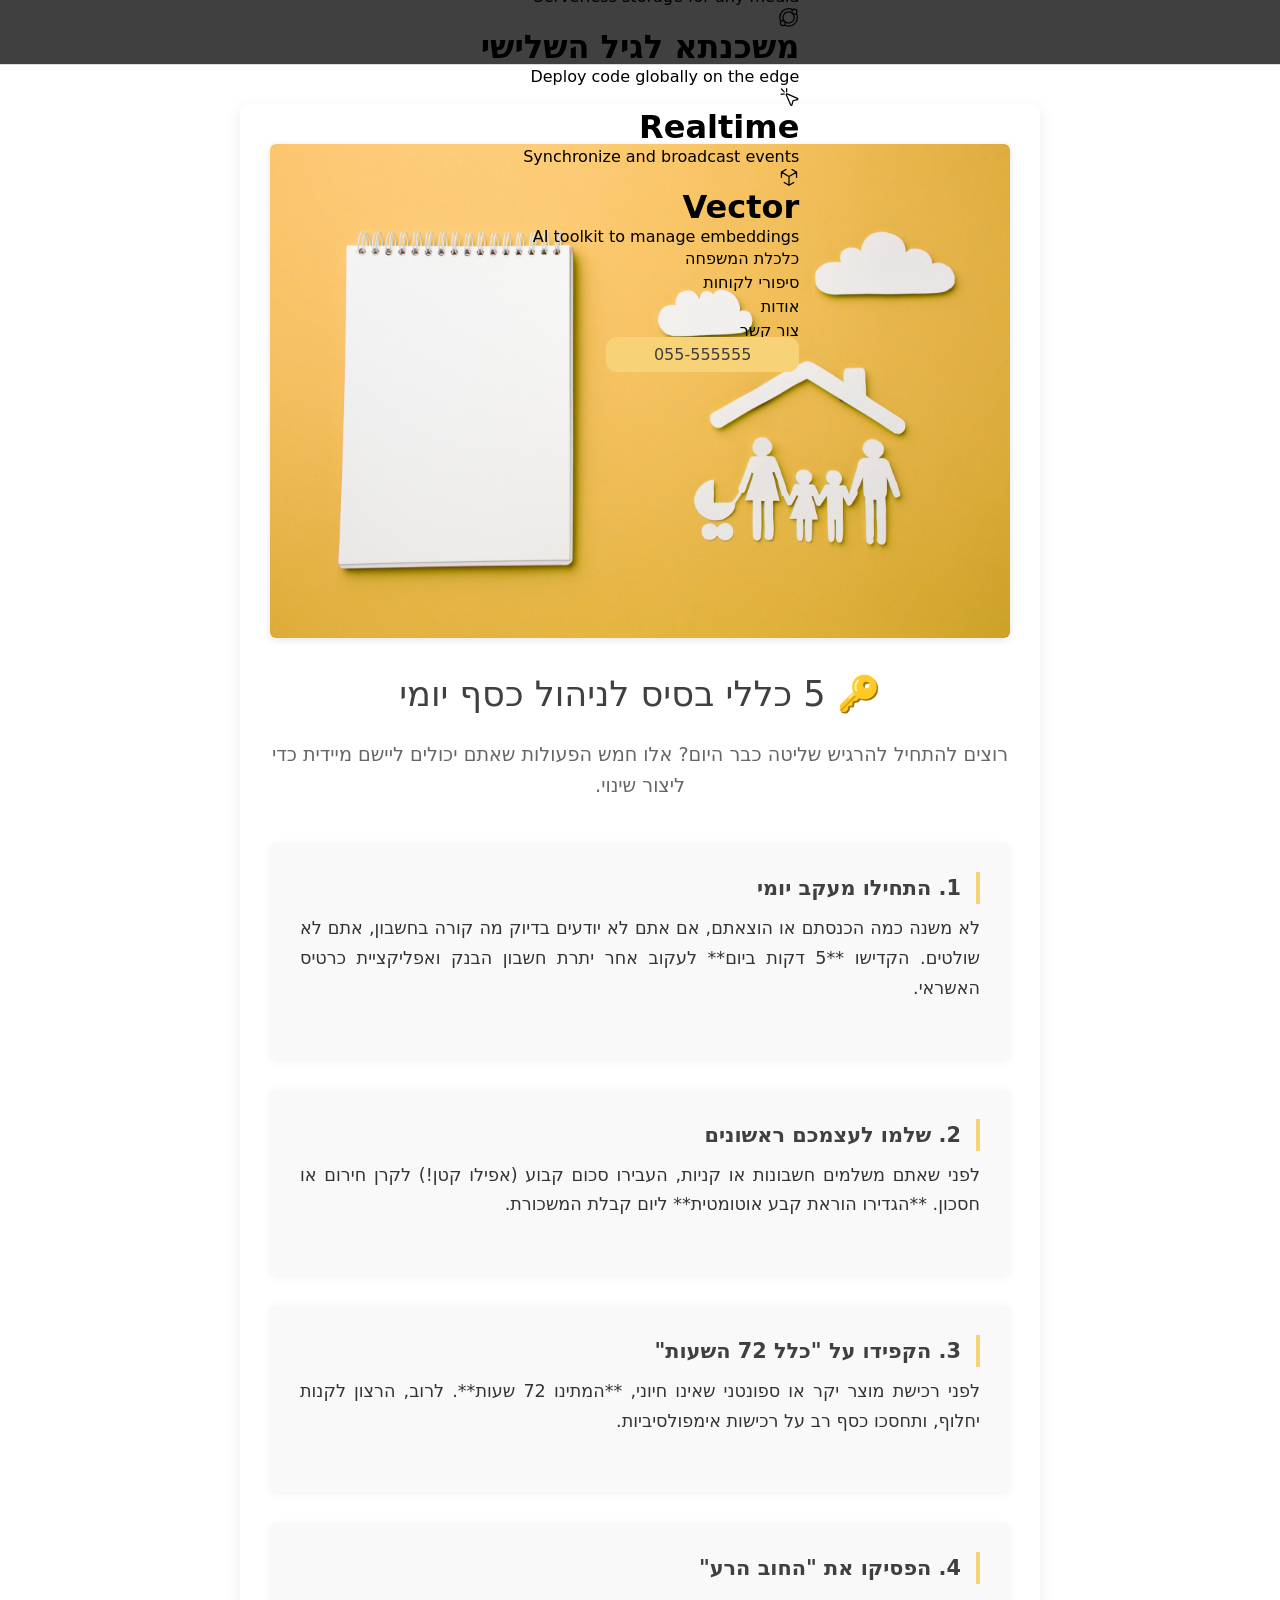
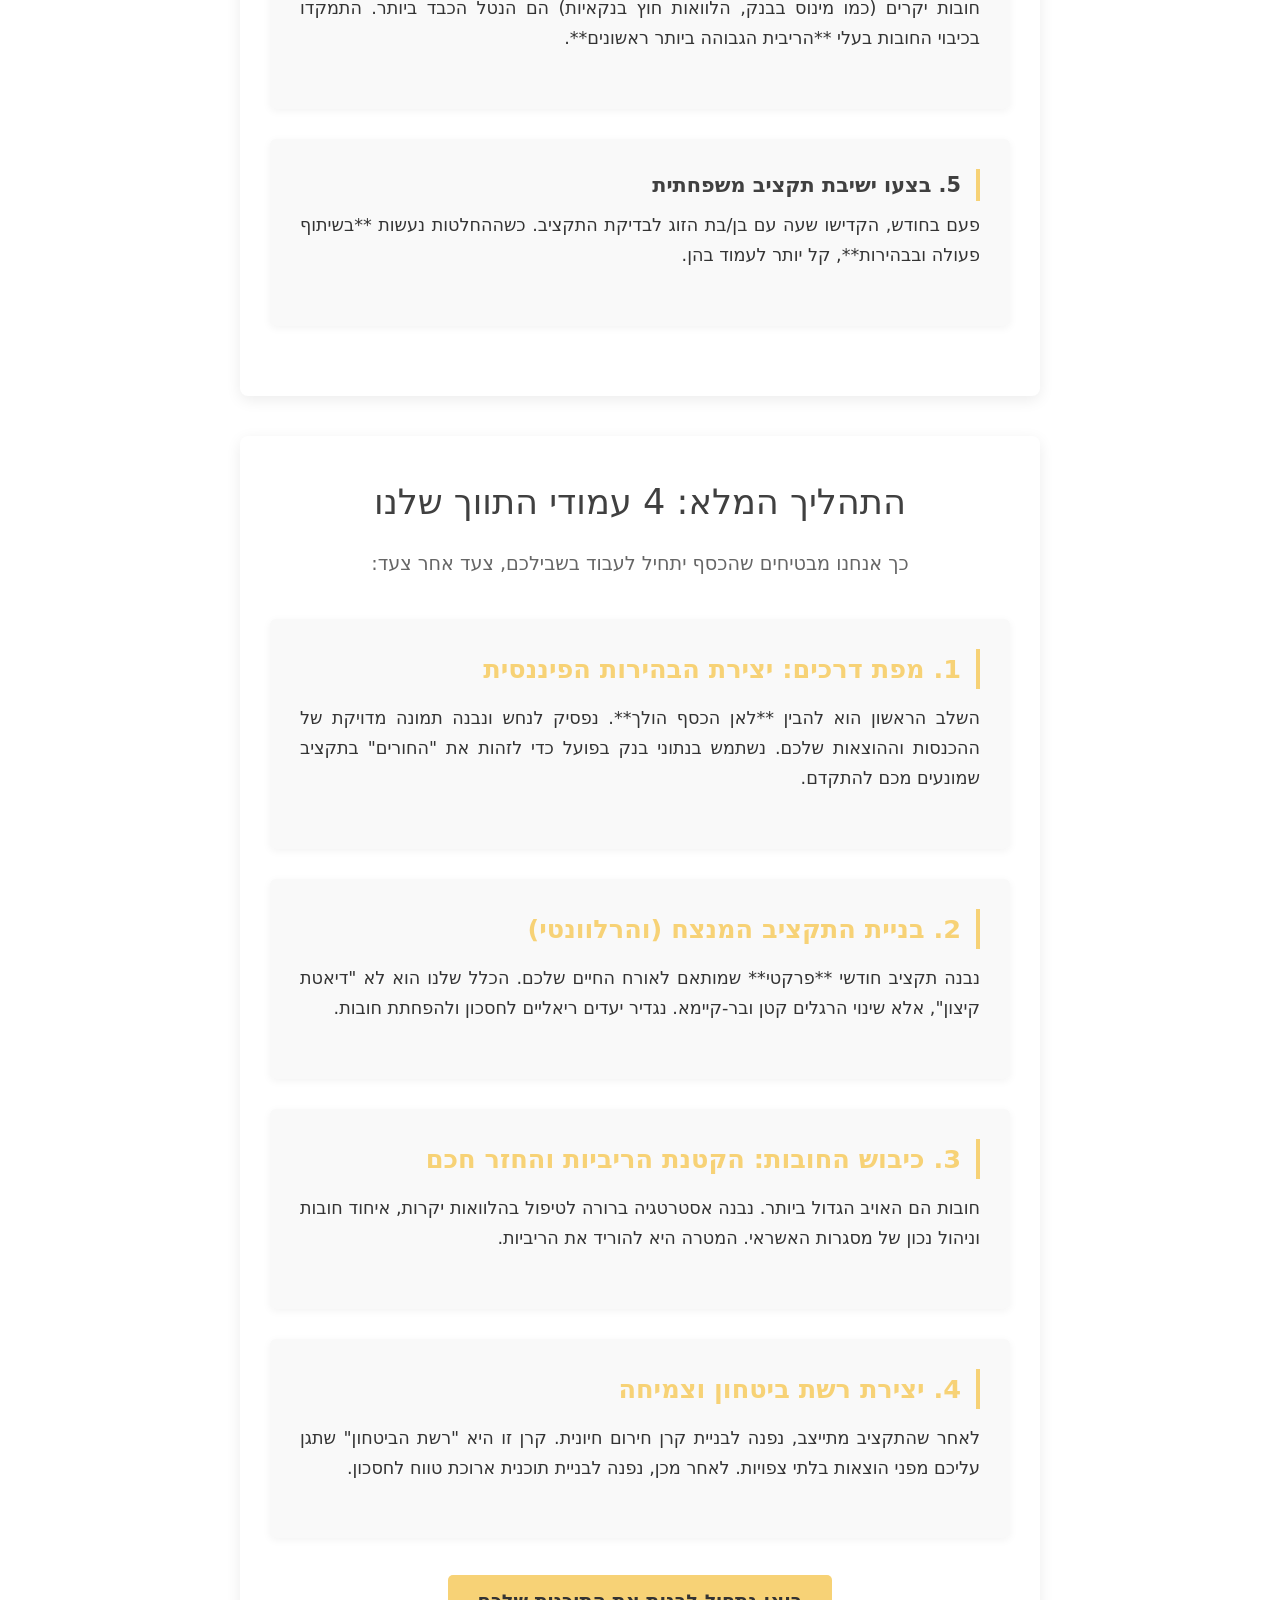
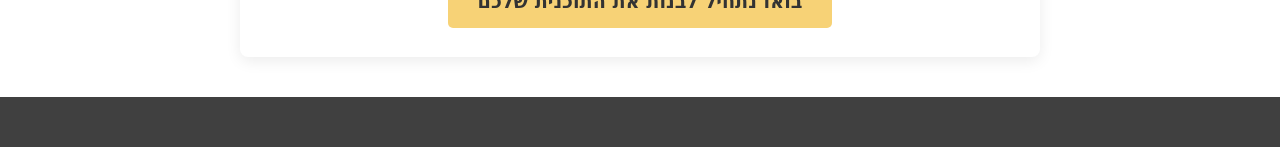
<file: family-finance.html>
<!DOCTYPE html>
<html dir="rtl" lang="he">

<head>
    <meta charset="UTF-8">
    <meta name="viewport" content="width=device-width, initial-scale=1">
    <title>Supabase like header example</title>
    <link rel="preconnect" href="https://fonts.googleapis.com">
    <link rel="preconnect" href="https://fonts.gstatic.com" crossorigin>
    <link href="https://fonts.googleapis.com/css2?family=Open+Sans&display=swap" rel="stylesheet">
    <link rel="stylesheet" href="assets/css/style.css">
    <link rel="stylesheet" href="assets/css/family-finance-page.css"> 
</head>

<body>
    <header class="header">
        <div class="menu__wrapper">
            <div class="menu__bar">
                <a href="#" title="Home" aria-label="home" class="logo">
                     <a href="index.html" class="logo">ינאי פיננסים</a>
                </a>
                <nav id="burger-menu">
                    <ul class="navigation hide">
                        <li>
                            <button type="button">
                                משכנתאות
                                <svg aria-hidden="true" height="16" viewBox="0 0 16 16" version="1.1" width="16">
                                    <path
                                        d="M12.78 5.22a.749.749 0 0 1 0 1.06l-4.25 4.25a.749.749 0 0 1-1.06 0L3.22 6.28a.749.749 0 1 1 1.06-1.06L8 8.939l3.72-3.719a.749.749 0 0 1 1.06 0Z">
                                    </path>
                                </svg>
                            </button>
                            <div class="dropdown__wrapper">
                                <div class="dropdown">
                                    <ul class="list-items-with-description">
                                        <li>
                                            <div class="icon-wrapper">
                                                <svg class="h-5 w-5 group-hover/menu-item:text-foreground group-focus-visible/menu-item:text-foreground"
                                                    xmlns="http://www.w3.org/2000/svg" fill="none" viewBox="0 0 24 24"
                                                    aria-hidden="true">
                                                    <path stroke-linecap="round" stroke-linejoin="round"
                                                        stroke-width="1.5"
                                                        d="M5.18625 8.66531H19.5035V15.331H5.18625V8.66531Z M4 17.0007C4 16.0804 4.7461 15.3343 5.66645 15.3343H18.9984C19.9187 15.3343 20.6648 16.0804 20.6648 17.0007V20.3335C20.6648 21.2539 19.9187 22 18.9984 22H5.66646C4.7461 22 4 21.2539 4 20.3335V17.0007Z M4 3.66646C4 2.7461 4.7461 2 5.66645 2H18.9984C19.9187 2 20.6648 2.7461 20.6648 3.66645V6.99926C20.6648 7.91962 19.9187 8.66572 18.9984 8.66572H5.66646C4.7461 8.66572 4 7.91962 4 6.99926V3.66646Z"
                                                        stroke="currentColor"></path>
                                                </svg>
                                            </div>
                                            <div class="item-title">
                                                <h3>מחזור משכנתא </h3>
                                                <p>Fully portable Postgres database</p>
                                            </div>
                                        </li>
                                        <li>
                                            <div class="icon-wrapper">
                                                <svg class="h-5 w-5 group-hover/menu-item:text-foreground group-focus-visible/menu-item:text-foreground"
                                                    xmlns="http://www.w3.org/2000/svg" fill="none" viewBox="0 0 24 24"
                                                    aria-hidden="true">
                                                    <path stroke-linecap="round" stroke-linejoin="round"
                                                        stroke-width="1.5"
                                                        d="M5.03305 15.8071H12.7252M5.03305 15.8071V18.884H12.7252V15.8071M5.03305 15.8071V12.7302H12.7252V15.8071M15.0419 8.15385V5.07692C15.0419 3.37759 13.6643 2 11.965 2C10.2657 2 8.88814 3.37759 8.88814 5.07692V8.15385M5 11.2307L5 18.9231C5 20.6224 6.37757 22 8.07689 22H15.769C17.4683 22 18.8459 20.6224 18.8459 18.9231V11.2307C18.8459 9.53142 17.4683 8.15385 15.769 8.15385L8.07689 8.15385C6.37757 8.15385 5 9.53142 5 11.2307Z"
                                                        stroke="currentColor"></path>
                                                </svg>
                                            </div>
                                            <div class="item-title">
                                                <h3>איחד הלוואות</h3>
                                                <p>User Management out of the box</p>
                                            </div>
                                        </li>
                                        <li>
                                            <div class="icon-wrapper">
                                                <svg class="h-5 w-5 group-hover/menu-item:text-foreground group-focus-visible/menu-item:text-foreground"
                                                    xmlns="http://www.w3.org/2000/svg" fill="none" viewBox="0 0 24 24"
                                                    aria-hidden="true">
                                                    <path stroke-linecap="round" stroke-linejoin="round"
                                                        stroke-width="1.5"
                                                        d="M20.4997 12.1386V9.15811L14.8463 3.53163H6.43717C5.57423 3.53163 4.87467 4.23119 4.87467 5.09413V9.78087M20.4447 9.13199L14.844 3.53125L14.844 7.56949C14.844 8.43243 15.5436 9.13199 16.4065 9.13199L20.4447 9.13199ZM7.12729 9.78087H4.83398C3.97104 9.78087 3.27148 10.4804 3.27148 11.3434V19.1559C3.27148 20.8818 4.67059 22.2809 6.39648 22.2809H18.8965C20.6224 22.2809 22.0215 20.8818 22.0215 19.1559V13.7011C22.0215 12.8381 21.3219 12.1386 20.459 12.1386H10.8032C10.3933 12.1386 9.99969 11.9774 9.70743 11.6899L8.22312 10.2296C7.93086 9.94202 7.53729 9.78087 7.12729 9.78087Z"
                                                        stroke="currentColor"></path>
                                                </svg>
                                            </div>
                                            <div class="item-title">
                                                <h3>לקיחת משכנתא</h3>
                                                <p>Serverless storage for any media</p>
                                            </div>
                                        </li>
                                        <li>
                                            <div class="icon-wrapper">
                                                <svg class="h-5 w-5 group-hover/menu-item:text-foreground group-focus-visible/menu-item:text-foreground"
                                                    xmlns="http://www.w3.org/2000/svg" fill="none" viewBox="0 0 24 24"
                                                    aria-hidden="true">
                                                    <path stroke-linecap="round" stroke-linejoin="round"
                                                        stroke-width="1.5"
                                                        d="M6.6594 21.8201C8.10788 22.5739 9.75418 23 11.5 23C17.299 23 22 18.299 22 12.5C22 10.7494 21.5716 9.09889 20.8139 7.64754M16.4016 3.21191C14.9384 2.43814 13.2704 2 11.5 2C5.70101 2 1 6.70101 1 12.5C1 14.287 1.44643 15.9698 2.23384 17.4428M2.23384 17.4428C1.81058 17.96 1.55664 18.6211 1.55664 19.3416C1.55664 20.9984 2.89979 22.3416 4.55664 22.3416C6.21349 22.3416 7.55664 20.9984 7.55664 19.3416C7.55664 17.6847 6.21349 16.3416 4.55664 16.3416C3.62021 16.3416 2.78399 16.7706 2.23384 17.4428ZM21.5 5.64783C21.5 7.30468 20.1569 8.64783 18.5 8.64783C16.8432 8.64783 15.5 7.30468 15.5 5.64783C15.5 3.99097 16.8432 2.64783 18.5 2.64783C20.1569 2.64783 21.5 3.99097 21.5 5.64783ZM18.25 12.5C18.25 16.2279 15.2279 19.25 11.5 19.25C7.77208 19.25 4.75 16.2279 4.75 12.5C4.75 8.77208 7.77208 5.75 11.5 5.75C15.2279 5.75 18.25 8.77208 18.25 12.5Z"
                                                        stroke="currentColor"></path>
                                                </svg>
                                            </div>
                                            <div class="item-title">
                                                <h3>משכנתא לגיל השלישי</h3>
                                                <p>Deploy code globally on the edge</p>
                                            </div>
                                        </li>
                                        <li>
                                            <div class="icon-wrapper">
                                                <svg class="h-5 w-5 group-hover/menu-item:text-foreground group-focus-visible/menu-item:text-foreground"
                                                    xmlns="http://www.w3.org/2000/svg" fill="none" viewBox="0 0 24 24"
                                                    aria-hidden="true">
                                                    <path stroke-linecap="round" stroke-linejoin="round"
                                                        stroke-width="1.5"
                                                        d="M9.15928 1.94531V5.84117M6.24345 5.84117L2.91385 2.40977M6.24345 8.53673H2.4248M16.7998 16.496L21.9988 15.2019C22.7217 15.022 22.8065 14.0285 22.1246 13.7286L9.73411 8.28034C9.08269 7.99391 8.41873 8.65652 8.70383 9.30851L14.0544 21.5445C14.3518 22.2247 15.341 22.1456 15.5266 21.4269L16.7998 16.496Z"
                                                        stroke="currentColor"></path>
                                                </svg>
                                            </div>
                                            <div class="item-title">
                                                <h3>Realtime</h3>
                                                <p>Synchronize and broadcast events</p>
                                            </div>
                                        </li>
                                        <li>
                                            <div class="icon-wrapper">
                                                <svg class="h-5 w-5 group-hover/menu-item:text-foreground group-focus-visible/menu-item:text-foreground"
                                                    xmlns="http://www.w3.org/2000/svg" fill="none" viewBox="0 0 24 24"
                                                    aria-hidden="true">
                                                    <path stroke-linecap="round" stroke-linejoin="round"
                                                        stroke-width="1.5"
                                                        d="M11.9983 11.4482V21.7337M11.9983 11.4482L21.0732 6.17699M11.9983 11.4482L2.92383 6.17723M2.92383 6.17723V12.4849M2.92383 6.17723V6.1232L8.35978 2.9657M21.0736 12.54V6.1232L15.6376 2.9657M17.7247 18.6107L11.9987 21.9367L6.27265 18.6107"
                                                        stroke="currentColor"></path>
                                                </svg>
                                            </div>
                                            <div class="item-title">
                                                <h3>Vector</h3>
                                                <p>AI toolkit to manage embeddings
                                                <p>
                                            </div>
                                        </li>
                                    </ul>
                                </div>
                            </div>
                        </li>
                        <li>
                            <a href="family-finance.html" title="family-finance">
                                כלכלת המשפחה
                            </a>
                        </li>
                        <li>
                            <a href="#testimonials-section"  title="testimonials-section">
                                סיפורי לקוחות
                            </a>
                        </li>
                        <li>
                            <a href="#about" title="about">
                                אודות
                            </a>
                        </li>
                        <li>
                            <a href="#contact" title="contact">
                                צור קשר
                            </a>
                        </li>
                    </ul>
                </nav>
            </div>
            <div class="action-buttons hide">
                <a href="tel:+9725555555" class="primary">
                   055-555555
                </a>
            </div>
            <button aria-label="Open menu" class="burger-menu" type="button" id="main-nav">
                <svg xmlns="http://www.w3.org/2000/svg" class="icon icon-tabler icon-tabler-menu-2" width="24"
                    height="24" viewBox="0 0 24 24" stroke-width="2" stroke="currentColor" fill="none"
                    stroke-linecap="round" stroke-linejoin="round">
                    <path stroke="none" d="M0 0h24v24H0z" fill="none" />
                    <path d="M4 6l16 0" />
                    <path d="M4 12l16 0" />
                    <path d="M4 18l16 0" />
                </svg>
            </button>
        </div>
    </header>


    <section class="quick-rules-section">
        <div class="container focused-content-section">
            
            <div class="main-content-image">
                <img src="assets/img/family.jpg" alt="איור לכלכלת המשפחה" class="content-header-img">
            </div>

            <h2>🔑 5 כללי בסיס לניהול כסף יומי</h2>
            <p class="section-subtitle">רוצים להתחיל להרגיש שליטה כבר היום? אלו חמש הפעולות שאתם יכולים ליישם מיידית כדי ליצור שינוי.</p>
            
            <div class="info-block">
                <h4>1. התחילו מעקב יומי</h4>
                <p>
                    לא משנה כמה הכנסתם או הוצאתם, אם אתם לא יודעים בדיוק מה קורה בחשבון, אתם לא שולטים. הקדישו **5 דקות ביום** לעקוב אחר יתרת חשבון הבנק ואפליקציית כרטיס האשראי.
                </p>
            </div>
            
            <div class="info-block">
                <h4>2. שלמו לעצמכם ראשונים</h4>
                <p>
                    לפני שאתם משלמים חשבונות או קניות, העבירו סכום קבוע (אפילו קטן!) לקרן חירום או חסכון. **הגדירו הוראת קבע אוטומטית** ליום קבלת המשכורת.
                </p>
            </div>
            
            <div class="info-block">
                <h4>3. הקפידו על "כלל 72 השעות"</h4>
                <p>
                    לפני רכישת מוצר יקר או ספונטני שאינו חיוני, **המתינו 72 שעות**. לרוב, הרצון לקנות יחלוף, ותחסכו כסף רב על רכישות אימפולסיביות.
                </p>
            </div>
            
            <div class="info-block">
                <h4>4. הפסיקו את "החוב הרע"</h4>
                <p>
                    חובות יקרים (כמו מינוס בבנק, הלוואות חוץ בנקאיות) הם הנטל הכבד ביותר. התמקדו בכיבוי החובות בעלי **הריבית הגבוהה ביותר ראשונים**.
                </p>
            </div>
            
            <div class="info-block">
                <h4>5. בצעו ישיבת תקציב משפחתית</h4>
                <p>
                    פעם בחודש, הקדישו שעה עם בן/בת הזוג לבדיקת התקציב. כשההחלטות נעשות **בשיתוף פעולה ובבהירות**, קל יותר לעמוד בהן.
                </p>
            </div>
        </div>
    </section>

    <section class="full-process-section">
        <div class="container focused-content-section">
            
            <h2>התהליך המלא: 4 עמודי התווך שלנו</h2>
            <p class="section-subtitle">כך אנחנו מבטיחים שהכסף יתחיל לעבוד בשבילכם, צעד אחר צעד:</p>

            <div class="info-block">
                <h3>1. מפת דרכים: יצירת הבהירות הפיננסית</h3>
                <p>
                    השלב הראשון הוא להבין **לאן הכסף הולך**. נפסיק לנחש ונבנה תמונה מדויקת של ההכנסות וההוצאות שלכם. נשתמש בנתוני בנק בפועל כדי לזהות את "החורים" בתקציב שמונעים מכם להתקדם.
                </p>
            </div>
            
            <div class="info-block">
                <h3>2. בניית התקציב המנצח (והרלוונטי)</h3>
                <p>
                    נבנה תקציב חודשי **פרקטי** שמותאם לאורח החיים שלכם. הכלל שלנו הוא לא "דיאטת קיצון", אלא שינוי הרגלים קטן ובר-קיימא. נגדיר יעדים ריאליים לחסכון ולהפחתת חובות.
                </p>
            </div>

            <div class="info-block">
                <h3>3. כיבוש החובות: הקטנת הריביות והחזר חכם</h3>
                <p>
                    חובות הם האויב הגדול ביותר. נבנה אסטרטגיה ברורה לטיפול בהלוואות יקרות, איחוד חובות וניהול נכון של מסגרות האשראי. המטרה היא להוריד את הריביות.
                </p>
            </div>
            
            <div class="info-block">
                <h3>4. יצירת רשת ביטחון וצמיחה</h3>
                <p>
                    לאחר שהתקציב מתייצב, נפנה לבניית קרן חירום חיונית. קרן זו היא "רשת הביטחון" שתגן עליכם מפני הוצאות בלתי צפויות. לאחר מכן, נפנה לבניית תוכנית ארוכת טווח לחסכון.
                </p>
            </div>
            
            <div style="text-align:center; margin-top: 50px;">
                <a href="#contact" class="hero-cta-button">בואו נתחיל לבנות את התוכנית שלכם</a>
            </div>
            
        </div>
    </section>

    <section class="contact-section" id="contact">
        </section>
    
    <footer>
        </footer>

    <script>
        // קוד ה-JavaScript שלך כאן
    </script>


</body>
</html>
</file>
<file: assets/css/style.css>
:root {
    --primary: #3ECF8E;
    --primary-dark: #37996B;
    --primary-darker: #317F5A;
    --text: #fff;
    --background: 404040;
    --secondary: #2E2E2E;
    --gray-border: #3E3E3E;
    --gray-border-hover: #505050;
    --gray-menu-button: #7E7E7E;
    --gray-menu-button-hover: #232323;
    --navbar-height: 4rem;
    --gray-text-hover: #8F8F8F;
    --gray-icon: #A0A0A0;

}

body {
    font-family: 'Assistant', sans-serif;
    font-size: 16px;
    background: var(--background);
    text-decoration: none;
}

* {
    margin: 0;
    padding: 0;
    box-sizing: border-box;
}

a {
    text-decoration: none;
}

.header {
    width: 100vw;
    box-shadow: 0px 0.8px lightgrey;
    height: var(--navbar-height);
    display: flex;
    background-color: #404040;
    align-items: center;
    justify-content: center;
    z-index: 100;
    position: fixed;
}

.logo {
    cursor: pointer;
    display: flex;
    align-items: center;
    margin-left: 3rem;
}
a.logo {
    color: #f7d276;
    font-size: 20px;
    text-decoration: none;
}

.logo img {
    height: 1.5rem;
}


.primary {
    color: #404040;
    border-radius: 0.7rem;
    background: #f7d276;
    padding: 0.5rem 3rem;
    width: 8rem;
    height: 2rem;
    text-align: right;
}

.primary:hover {
    
}

.burger-menu {
    display: none;
    outline: none;
    border: none;
    cursor: pointer;
    background: transparent;
}

.hero-section {
    position: relative; /* חשוב: כדי שהתמונה והתוכן ימוקמו ביחס אליו */
    width: 100%;
    height: 90vh; /* תופס 100% מגובה המסך */
    display: flex;
    justify-content: center; /* ממורכז אופקית */
    align-items: center;   /* ממורכז אנכית */
    overflow: hidden;      /* מונע גלילה מיותרת */
    text-align: center;    /* יישור טקסט למרכז (ל-RTL עדיף right) */
    direction: rtl; /* כיווניות הטקסט מימין לשמאל */
}

.hero-background-image {
    position: absolute; /* ממקם את התמונה כרקע */
    top: 0;
    left: 0;
    width: 100%;
    height: 100%;
    object-fit: cover; /* חותך את התמונה כדי שתמלא את כל השטח מבלי להתעוות */
    filter: brightness(0.8); /* מכהה את התמונה כדי שהטקסט יהיה קריא יותר */
    z-index: 1; /* מוודא שהיא מתחת לתוכן */
}

.hero-overlay { /* שכבה שחורה שקופה מעל התמונה לשיפור קריאות טקסט */
    position: absolute;
    top: 0;
    left: 0;
    width: 100%;
    height: 100%;
    background-color: rgba(0, 0, 0, 0.4); /* צבע שחור שקוף ב-40% */
    z-index: 2; /* מעל התמונה ומתחת לתוכן */
}

.hero-content {
    position: relative; /* חשוב: כדי שיהיה מעל התמונה והאוברליי */
    z-index: 3; /* מוודא שהתוכן יהיה מעל הכל */
    color: #fff; /* צבע טקסט לבן לקריאות טובה יותר על רקע כהה */
    max-width: 800px; /* הגבלת רוחב לתוכן שלא יהיה רחב מדי */
    padding: 20px;
    text-align: right; /* יישור הטקסט בתוך התוכן לימין */
}

.hero-content h1 {
    font-size: 3.5rem; /* גודל כותרת גדולה ומרשימה */
    margin-bottom: 20px;
    color: #f7d276; /* צבע המותג הצהוב לכותרת הראשית */
}

.hero-content p {
    font-size: 1.5rem; /* גודל טקסט לקריאה נוחה */
    line-height: 1.6;
    margin-bottom: 30px;
}

.hero-cta-button {
    background-color: #f7d276; /* צבע כפתור הקריאה לפעולה */
    color: #333; /* צבע טקסט כהה בכפתור */
    padding: 15px 30px;
    border-radius: 5px;
    text-decoration: none;
    font-weight: bold;
    font-size: 1.2rem;
    transition: background-color 0.3s ease;
}

.hero-cta-button:hover {
    background-color: #f5c754;
}

/* **מדיה קוורי לטלפונים (רספונסיביות)** */
@media (max-width: 768px) {
    .hero-section {
        height: 60vh; /* קטן את גובה ההירו במובייל */
    }
    .hero-content h1 {
        font-size: 2rem; /* קטן את הכותרת במובייל */
    }
    .hero-content p {
        font-size: 1rem; /* קטן את הטקסט במובייל */
    }
    .hero-cta-button {
        padding: 12px 25px;
        font-size: 1rem;
    }
}
.cta-button:hover {
    background-color: #f5c754;
}

@media (max-width: 600px) {
    /* ---------------------------------------------------- */
    /* תיקון סקשן HERO והוידאו למובייל */
    /* ---------------------------------------------------- */
    
    .hero-section {
        /* גובה נמוך יותר במובייל כדי שהדף לא יהיה ארוך מדי */
        height: 50vh; 
        min-height: 450px;
    }

    #hero-video {
        /* מוודאים שהוידאו ממלא את כל המסך ומרכז את עצמו */
        min-width: 100%;
        min-height: 100%;
        width: auto;
        height: auto;
        top: 50%;
        left: 50%;
        /* מרכז את הוידאו בנקודה המדויקת */
        transform: translate(-50%, -50%); 
    }
}



@media (max-width: 44rem) {
    .hide {
        display: none;
    }

    .burger-menu {
        display: flex;
        align-items: center;
        justify-content: center;
        border-radius: 0.5rem;
        padding: 0.5rem;
        height: 2.5rem;
        width: 2.5rem;
        min-width: 2.5rem;
        min-height: 2.5rem;
        pointer-events: all;
    }

    .burger-menu:hover {
        background: var(
            --gray-menu-button-hover);
    }

    .burger-menu:focus {
        outline: 1px solid var(--primary);
    }


    .burger-menu svg {
        height: 1.5rem;
        stroke: var(--gray-menu-button);
        width: 1.5rem;
    }
}

/* ---------------------------------------------------- */
/* סקשן עוטף וקונטיינר לבן (נשארים זהים למקצועיות) */
/* ---------------------------------------------------- */
.contact-form-section {
    width: 100%;
    background-color: #f5f5f5;
    padding: 50px 20px;
    text-align: center;
}

.form-container {
    max-width: 1100px;
    margin: 0 auto;
    background-color: white;
    padding: 30px;
    border-radius: 12px;
    box-shadow: 0 4px 20px rgba(0, 0, 0, 0.1);
    border-top: 6px solid #f7d276;
}

/* ---------------------------------------------------- */
/* **** עיצוב הטופס האופקי (התיקון הקריטי) **** */
/* ---------------------------------------------------- */

.contact-form {
    background-color: #F5F5F5;
    width: 100%;
    min-height: 180px;
}

.contact-form-horizontal {
    display: flex;
    position: absolute;
    flex-direction: row-reverse; /* שדות מימין, כפתור משמאל */
    gap: 10px; 
    width: 80%;
    margin-right: 10rem;
    margin-top: 2rem;
    align-items: flex-end; /* מיישר את הפריטים לתחתית (ליישור שדות וכפתור) */
    flex-wrap: wrap; /* חשוב למעבר שורות במסכים קטנים */
}

/* עיצוב קבוצות השדה (שם, טלפון, מייל) */
.form-group-inline {
    display: flex;
    flex-direction: column;
    flex-grow: 1; /* מאפשר לשדות לגדול ולתפוס את הרווח הפנוי */
    min-width: 180px; 
    text-align: right;
    order: 2; /* מבטיח שהשדות מופיעים אחרי הכפתור (בצד ימין) */
}

.contact-form-horizontal label {
    font-size: 1em;
    font-weight: 700;
    color: #404040;
    margin-bottom: 5px;
}

/* עיצוב שדות הקלט */
.contact-form-horizontal input {
    width: 80%;
    padding: 14px;
    border: 2px solid #ddd;
    border-radius: 8px;
    font-size: 1em;
    height: 40px; 
    transition: all 0.3s ease;
}

.contact-form-horizontal input:focus {
    border-color: #f7d276; 
    box-shadow: 0 0 0 3px rgba(247, 210, 118, 0.4); 
    outline: none;
}


/* ---------------------------------------------------- */
/* עיצוב הכפתור (ממוקם שמאל) */
/* ---------------------------------------------------- */
.submit-button-inline {
    order: 1; /* ⬅️ הכלל הקריטי: מכריח את הכפתור להיות הכי שמאלי */
    flex-grow: 0; /* מונע מהכפתור להתרחב מעבר לנדרש */
    flex-shrink: 0; /* מונע התכווצות יתר */

    background-color: #f7d276;
    color: #404040;
    padding: 10px 25px;
    font-size: 1.1em;
    font-weight: 800;
    
    border: none;
    border-radius: 50px;
    cursor: pointer;
    height: 50px; /* גובה זהה לשדות הקלט ליישור מושלם */
    transition: background-color 0.3s ease;
}

.submit-button-inline:hover {
    background-color: #f5c754;
    box-shadow: 0 4px 10px rgba(0, 0, 0, 0.1);
}

@media (max-width: 768px) {
    .contact-form {
        margin-left: -80px;
    }

    /* טופס אופקי הופך לאנכי */
    .contact-form-horizontal {
        flex-direction: column; /* מסדר את השדות אחד מתחת לשני */
        gap: 12px; 
        align-items: center; /* ממורכז */
        margin-right: 70px;
    }

    .form-group-inline {
        width: 50%; /* כל שדה תופס שורה שלמה */
        min-width: unset;
    }

    .submit-button-inline {
        width: 100%; /* הכפתור תופס את כל הרוחב במובייל */
        order: 4; /* מחזיר את הכפתור לסוף הרשימה במובייל */
        margin-right: -60px;
        margin-top: 40px;
    }
}

/* ---------------------------------------------------- */
/* שיפור עיצוב הצ'קבוקס (הסכמה לשיווק) */
/* ---------------------------------------------------- */

.checkbox-group {
    /* נשאר כ-row כדי לסדר את התיבה והטקסט בשורה */
    flex-direction: row; 
    align-items: center;
    justify-content: flex-end;
    width: 100%;
    margin-top: 5px; 
}

.checkbox-group input[type="checkbox"] {
    width: 20px;
    height: 20px;
    margin-right: 10px;
    /* החלפה של תיבת ברירת המחדל לריבוע נקי */
    appearance: none; 
    border: 2px solid #aaa;
    border-radius: 4px;
    position: relative;
    cursor: pointer;
}

.checkbox-group input[type="checkbox"]:checked {
    background-color: #f7d276; /* רקע צהוב בבחירה */
    border-color: #f7d276;
}

/* סימון V (V-mark) מעוצב בתוך הצ'קבוקס */
.checkbox-group input[type="checkbox"]:checked::before {
    content: '\2713'; /* קוד Unicode לסימן V */
    position: absolute;
    top: -2px;
    left: 4px;
    font-size: 16px;
    color: #404040;
    font-weight: bold;
}

.consent-label {
    margin-bottom: 0;
    font-weight: 400;
    font-size: 0.95em; /* הגדלה קלה */
    color: #666;
}

/* עיצוב Checkbox (הסכמה לשיווק) */
/* ---------------------------------------------------- */

.checkbox-group {
    flex-direction: row; /* מסדר את תיבת הסימון והטקסט באותה שורה */
    align-items: center;
    justify-content: flex-end; /* יישור לימין (RTL) */
    width: 100%;
    margin-top: 5px; 
}

.checkbox-group input[type="checkbox"] {
    width: 20px; /* קובע גודל קבוע לתיבה */
    height: 20px;
    margin-right: 10px; /* רווח בין התיבה לטקסט שלה (ימין) */
    border: 1px solid #aaa;
    /* מבטל את ה-width: 100% שחל על שדות רגילים */
}

.consent-label {
    margin-bottom: 0; /* מבטל את הרווח התחתון של הלייבל הרגיל */
    font-weight: 400; /* טקסט רגיל, לא מודגש */
    font-size: 0.9em;
    color: #666;
}


@media (max-width: 768px) {
    /* טופס אופקי הופך לאנכי */
    .contact-form-horizontal {
        flex-direction: column; /* מסדר את השדות אחד מתחת לשני */
        gap: 15px; 
        align-items: center; /* ממורכז */
    }

    .form-group-inline {
        width: 100%; /* כל שדה תופס שורה שלמה */
        min-width: unset;
    }

    .submit-button-inline {
        width: 100%; /* הכפתור תופס את כל הרוחב במובייל */
        order: 4; /* מחזיר את הכפתור לסוף הרשימה במובייל */
    }
}


/* ---------------------------------------------------- */
/* סקשן אודותיי (About Me Section) */
/* ---------------------------------------------------- */

/* הפריסה הדו-טורית (Flexbox) */

#about {
    width: 100%;
    height: 100vh;
    padding-top: 65px;
    background-color: #fff;
}

.about-content {
    display: flex;
    /* **** זה מה שממקם את התמונה (שהיא הראשונה ב-HTML) בצד ימין! **** */
    flex-direction: row-reverse; 
    gap: 30px;
    align-items: flex-start;
    text-align: center;
    padding-top: 65px;
}

.about-container {
    max-width: 1200px; 
    /* ⬅️ מרכוז: זה מה שממקם את הקונטיינר באמצע הדף */
    margin: 0 auto; 
    
    /* **** עיצוב ויזואלי נוסף (אופציונלי אך מומלץ) **** */
    /* background-color: #ffffff;  ניתן להוסיף אם כל הסקשן ברקע צבעוני */
    /* padding: 30px;              ריווח פנימי עדין אם צריך */
    /* border-radius: 12px;        פינות מעוגלות */
    /* box-shadow: 0 4px 15px rgba(0, 0, 0, 0.05); צל קל ונקי */
}

/* שאר הכללים לרוחב הטורים נשארים זהים: */

.about-image-wrapper {
    /* זה מגביל את גודל הטור שבו התמונה יושבת ל-40% מרוחב הסקשן */
    flex: 0 0 40%; 
    /* זה נותן רוחב מקסימלי מוחלט (לדוגמה: 400 פיקסלים) כדי שהתמונה לא תהיה ענקית במסכים רחבים */
    max-width: 500px; 
}

.advisor-photo {
    /* **** זה הכלל החשוב ביותר: מכריח את התמונה להיות ב-100% רוחב הדיב שלה! **** */
    width: 100%; 
    height: auto; /* שומר על יחס הגובה-רוחב המקורי שלה */
    border-radius: 12px;
    box-shadow: 0 10px 25px rgba(0, 0, 0, 0.1);
}

.about-text {
    flex: 1; 
    /* **** הגדלת הריווח העליון כדי להוריד את הטקסט מהגבול **** */
    padding-top: 50px; 
    text-align: right;
}

.about-text h3  {
    font-size: 1.8em;
    padding-top: 20px;
    font-weight: 700;
    color: #f7d276; 
    margin-bottom: 25px; /* מרווח טוב מתחת לכותרת */
    line-height: 1.3; /* משפר קריאות של כותרות ארוכות */
}

/* עדכן את הכלל הזה ב-style.css */
.secondary-cta-button {
    /* נשאר כ-display: inline-block */
    /* ... עיצוב צבעים, padding וכו' ... */
    margin-top: 25px; 
    /* ⬅️ מוודא שהכפתור מיושר לימין בתוך הדיב (שכבר מיושר לימין) */
    float: right; 
}



@media (max-width: 600px) {
    /* ---------------------------------------------------- */
    /* תיקון סקשן אודותיי למובייל */
    /* ---------------------------------------------------- */
    
    .about-content {
        /* ⬅️ הכלל הקריטי: הופך פריסה משורה לעמודה */
        flex-direction: column; 
        gap: 20px;
    }

    /* הגדרת גודל התמונה במובייל */
    .about-image-wrapper {
        width: 80%; /* התמונה תופסת 80% מרוחב המכשיר */
        max-width: 300px;
        margin: 0 auto; /* ממורכזת */
    }

    /* טור הטקסט תופס את כל הרוחב במובייל */
    .about-text {
        width: 100%;
        padding-top: 0; /* מנקים פאדינג עליון מיותר במובייל */
    }

    /* יישור הטקסט למובייל */
    .about-text p {
        text-align: right; /* נשאר ימין, אבל בטור אחד */
        font-size: 1em; /* מקטינים מעט את הטקסט לקריאות טובה יותר */
    }
}

/* ---------------------------------------------------- */
/* סקשן המלצות (Testimonials Section) */
/* ---------------------------------------------------- */
.testimonials-section {
    padding: 100px 65px;
    background-color: #FCFCFC; /* רקע מעט בהיר יותר להפרדה */
    text-align: center;
    min-height: 100vh;
}

.testimonials-section h2 {
    font-size: 2.5em;
    margin-bottom: 10px;
    padding-top: 65px;
}

.section-subtitle {
    font-size: 1.1em;
    color: #666;
    margin-bottom: 40px;
}

/* הפריסה הדו-טורית (CSS Grid) */
.testimonials-grid {
    display: grid;
    grid-template-columns: repeat(3, 1fr); /* 3 עמודות שוות */
    gap: 30px;
    max-width: 1200px;
    margin: 0 auto 50px auto;
}

.testimonial-card {
    background-color: white;
    padding: 30px;
    border-radius: 10px;
    box-shadow: 0 5px 15px rgba(0, 0, 0, 0.08);
    text-align: right;
    border-top: 5px solid #f7d276; /* הדגשה בצבע המותג */
}

.quote-icon {
    font-size: 2em;
    color: #f7d276;
    margin-bottom: 15px;
}

.quote-text {
    font-size: 1.1em;
    line-height: 1.7;
    color: #404040;
    margin-bottom: 20px;
    font-style: italic;
}

.client-name {
    font-weight: 700;
    color: #404040;
    font-size: 0.95em;
}

/* כפתור CTA שלישי (פחות בולט) */
.tertiary-cta-button {
    display: inline-block;
    background-color: #404040;
    color: white;
    padding: 12px 30px;
    font-size: 1.1em;
    font-weight: 700;
    border-radius: 50px;
    transition: background-color 0.3s;
}

.tertiary-cta-button:hover {
    background-color: #555;
}


@media (max-width: 992px) {
    /* ההמלצות יורדות ל-2 עמודות */
    .testimonials-grid, .packages-grid {
        grid-template-columns: repeat(2, 1fr);
    }
}

@media (max-width: 600px) {
    /* הכל יורד לטור אחד במובייל */
    .testimonials-grid, .packages-grid, .services-grid, .faq-grid {
        grid-template-columns: 1fr; 
    }
    /* התמונה והטקסט באודות מתיישרים אנכית */
    .about-content {
        flex-direction: column; 
    }
    .about-image-wrapper {
        width: 80%; /* צמצום התמונה במובייל */
        max-width: 300px;
        margin: 0 auto 20px auto;
    }
}

/* ---------------------------------------------------- */
/* סקשן שירותים (Services Section) */
/* ---------------------------------------------------- */
.services-section {
    padding: 80px 20px;
    background-color: #F5F5F5; /* רקע לבן להבליט את הכרטיסים */
    text-align: center;
}

.services-section h2 {
    font-size: 2.5em;
    margin-bottom: 10px;
}

/* הפריסה הדו-טורית (CSS Grid) */
.services-grid {
    display: grid;
    grid-template-columns: repeat(3, 1fr); /* 3 עמודות שוות */
    gap: 30px;
    max-width: 1200px;
    margin: 40px auto;
}

.service-card {
    background-color: #fcfcfc; /* רקע מעט אפור לכרטיס */
    padding: 30px;
    border-radius: 10px;
    box-shadow: 0 4px 15px rgba(0, 0, 0, 0.05);
    text-align: center;
    border-bottom: 4px solid #f7d276;
    transition: transform 0.3s;
}

.service-card:hover {
    transform: translateY(-5px); /* אפקט ריחוף עדין */
}

.service-icon {
    font-size: 3em;
    color: #404040; /* צבע כהה לאייקון */
    margin-bottom: 15px;
}

.service-card h3 {
    font-size: 1.4em;
    font-weight: 700;
    margin-bottom: 15px;
    color: #404040;
}

.service-card p {
    font-size: 1em;
    color: #666;
    line-height: 1.6;
}

/* ---------------------------------------------------- */
/* סקשן חבילות ייעוץ (Packages Section) */
/* ---------------------------------------------------- */
.packages-section {
    padding: 60px 40px;
    background-color: #fff; /* צבע אפור בהיר */
    text-align: center;
    min-height: 100vh;
}

.packages-section h2 {
    font-size: 2.5em;
    margin-bottom: 10px;
    padding-top: 70px;
}

.packages-grid {
    display: grid;
    grid-template-columns: repeat(3, 1fr); /* 3 עמודות שוות */
    gap: 30px;
    max-width: 1200px;
    margin: 40px auto;
}

.package-card {
    position: relative;
    background-color: white;
    padding: 40px 25px;
    border-radius: 12px;
    box-shadow: 0 4px 15px rgba(0, 0, 0, 0.1);
    transition: transform 0.3s, box-shadow 0.3s;
    border-bottom: 5px solid #ddd;
}

.package-card:hover {
    transform: translateY(-5px);
    box-shadow: 0 8px 25px rgba(0, 0, 0, 0.15);
}

/* הדגשת החבילה המומלצת */
.package-card.featured {
    border: 3px solid #f7d276;
    transform: scale(1.05); /* הבלטה קלה */
    box-shadow: 0 10px 30px rgba(247, 210, 118, 0.5);
}

.ribbon {
    position: absolute;
    top: -15px;
    left: 50%;
    transform: translateX(-50%);
    background-color: #404040;
    color: white;
    font-weight: 700;
    padding: 5px 15px;
    border-radius: 50px;
    font-size: 0.9em;
}

.package-card h3 {
    font-size: 1.6em;
    font-weight: 800;
    margin-bottom: 10px;
}

.price {
    font-size: 1.1em;
    font-weight: 700;
    color: #666;
    margin-bottom: 20px;
    padding-bottom: 15px;
    border-bottom: 1px solid #eee;
}

.features-list {
    list-style: none;
    padding: 0;
    text-align: right;
    margin-bottom: 30px;
}

.features-list li {
    margin-bottom: 10px;
    font-size: 1em;
    color: #555;
}

.features-list i.fa-check {
    color: #1B5E20; /* ירוק אישור */
    margin-left: 8px;
}
.features-list i.fa-times {
    color: #CC0000; /* אדום למה שאינו כלול */
    margin-left: 8px;
}

.package-cta {
    display: block;
    background-color: #404040;
    color: #fff;
    padding: 12px 0;
    font-size: 1.1em;
    font-weight: 700;
    border-radius: 50px;
    transition: background-color 0.3s;
}

.package-cta:hover {
    background-color: #f5c754;
}


/* ---------------------------------------------------- */
/* FOOTER - כותרת תחתונה */
/* ---------------------------------------------------- */
footer {
    background-color: #404040; /* ⬅️ צבע הרקע הכהה של ה-Header */
    color: #fff;
    padding: 50px 0 0 0; 
    font-size: 1em;
}

.footer-container {
    display: flex;
    justify-content: space-between;
    text-align: right;
    max-width: 1200px;
    margin: 0 auto;
    padding: 0 20px 40px 20px;
    border-bottom: 1px solid #555; /* קו הפרדה עדין */
}

.footer-col {
    width: 23%;
}

.footer-col h3 {
    font-size: 1.4em;
    font-weight: 700;
    color: #f7d276; /* הדגשת הכותרות בצבע המותג */
    margin-bottom: 20px;
}

/* עיצוב פרטי קשר */
.contact-info p {
    margin-bottom: 10px;
    display: flex;
    align-items: center;
    justify-content: flex-end; /* יישור לימין מלא */
}
.contact-info i {
    color: #f7d276;
    margin-right: 10px;
    font-size: 1.1em;
}

/* עיצוב רשימות קישורים */
.footer-col ul {
    list-style: none;
    padding: 0;
}

.footer-col ul li a {
    display: block;
    color: #ccc;
    margin-bottom: 10px;
    transition: color 0.3s;
}

.footer-col ul li a:hover {
    color: #f7d276;
}

/* עיצוב רשתות חברתיות */
.social-icons a {
    color: white;
    font-size: 1.5em;
    margin-right: 15px;
    transition: color 0.3s;
}

.social-icons a:hover {
    color: #f7d276;
}

/* שורת זכויות יוצרים תחתונה */
.footer-bottom {
    background-color: #333333; /* צבע כהה יותר לקו התחתון */
    text-align: center;
    padding: 15px 0;
    color: #aaa;
    font-size: 0.9em;
}

@media (max-width: 600px) {
    /* ---------------------------------------------------- */
    /* תיקון סקשן HERO למובייל */
    /* ---------------------------------------------------- */
    .contact-form {
        width: 100%;
        height: 50vh;
        margin-right: 0px;
    }

    .hero-content {
        padding: 0 15px; /* פאדינג קטן יותר בצידי המסך */
    }

    .hero-content h1 {
        font-size: 2.2em; /* ⬅️ מקטינים את הכותרת הראשית */
        margin-bottom: 10px;
    }

    .hero-content p {
        font-size: 1.1em; /* מקטינים מעט את משפט המשנה */
        margin-bottom: 25px;
    }

    .hero-cta-button {
        font-size: 1.1em; /* מקטינים את הכפתור */
        padding: 15px 30px;
    }
}


/* ---------------------------------------------------- */
/* עיצוב הפופ-אפ (מודאל) */
/* ---------------------------------------------------- */

.modal {
    display: none; /* ⬅️ נסה להוסיף !important באופן זמני */
    position: fixed; /* נשאר במקום גם בגלילה */
    z-index: 1000; /* ⬅️ קריטי: מעל כל שאר אלמנטי הדף */
    right: 0;
    top: 0;
    width: 100%; 
    height: 100%;
    overflow: auto; 
    background-color: rgba(0, 0, 0, 0.7); /* רקע שחור שקוף המטשטש את הדף */
    padding-top: 50px; 
}


/* הבלוק שמכיל את התוכן והטופס */
.modal-content {
    background-color: white;
    margin: 10% auto; /* ⬅️ ממורכז אנכית ואופקית */
    padding: 30px;
    border-radius: 8px;
    width: 90%; 
    max-width: 450px; /* רוחב נוח לטופס */
    position: relative;
    box-shadow: 0 5px 15px rgba(0, 0, 0, 0.3);
    text-align: right;
}

/* עיצוב כפתור הסגירה (X) */
.close-btn {
    color: #aaa;
    float: left; /* ממוקם בצד שמאל (RTL) */
    font-size: 28px;
    font-weight: bold;
    cursor: pointer;
    line-height: 1;
}

/* (עיצוב הטופס בתוך המודאל - המשך ב-style.css) */
.modal-content form label {
    display: block;
    margin-top: 15px;
    margin-bottom: 5px;
    font-weight: bold;
    color: #404040;
}
/* ... שאר עיצובי הטופס... */

/* הטופס עצמו (כדי שיהיה קונטיינר למרכוז) */
.contact-form {
    background-color: #F5F5F5;
    width: 100%;
    min-height: 180px;
    /* **חדש: כדי למרכז את הטופס האופקי שמעליו** */
    display: flex; 
    justify-content: center;
    align-items: center;
}

/* הטופס האופקי - הכללים המעודכנים */
.contact-form-horizontal {
    display: flex;
    /* הוסר: position: absolute; */
    flex-direction: row-reverse; /* נשאר כדי שהשדות יהיו מימין */
    gap: 10px; 
    /* הוסר: width: 80%; */
    max-width: 900px; /* הגבלה לרוחב נוח */
    margin: 0; /* הוסר: margin-right: 10rem; - נמחק כדי לאפשר מרכוז */
    /* **חדש: וודא מרכוז (אם צריך) - עדיף למרכז את ה-parent** */
    justify-content: center; 
    align-items: flex-end; 
    flex-wrap: wrap;
    width: 90%; /* שימוש ברוחב יחסי */
}


/*! tailwindcss v3.3.3 | MIT License | https://tailwindcss.com*/
*,:after,:before {
    border: 0 solid #e5e7eb
}

:after,:before {
    --tw-content: ""
}

html {
    font-family: ui-sans-serif,system-ui,-apple-system,BlinkMacSystemFont,Segoe UI,Roboto,Helvetica Neue,Arial,Noto Sans,sans-serif,Apple Color Emoji,Segoe UI Emoji,Segoe UI Symbol,Noto Color Emoji;
    font-feature-settings: normal;
    font-variation-settings: normal
}

abbr:where([title]) {
    -webkit-text-decoration: underline dotted;
    text-decoration: underline dotted
}

sub,sup {
    vertical-align: initial
}

button,input,optgroup,select,textarea {
    font-feature-settings: inherit;
    font-variation-settings: inherit;
    font-weight: inherit
}

[type=button],[type=reset],[type=submit],button {
    background-color: initial;
    background-image: none
}

progress {
    vertical-align: initial
}

fieldset,legend {
    padding: 0
}

menu,ol,ul {
    list-style: none;
    margin: 0;
    padding: 0
}

dialog {
    padding: 0
}

:disabled {
    cursor: default
}

*,::backdrop,:after,:before {
    --tw-border-spacing-x: 0;
    --tw-border-spacing-y: 0;
    --tw-translate-x: 0;
    --tw-translate-y: 0;
    --tw-rotate: 0;
    --tw-skew-x: 0;
    --tw-skew-y: 0;
    --tw-scale-x: 1;
    --tw-scale-y: 1;
    --tw-pan-x: ;
    --tw-pan-y: ;
    --tw-pinch-zoom: ;
    --tw-scroll-snap-strictness: proximity;
    --tw-gradient-from-position: ;
    --tw-gradient-via-position: ;
    --tw-gradient-to-position: ;
    --tw-ordinal: ;
    --tw-slashed-zero: ;
    --tw-numeric-figure: ;
    --tw-numeric-spacing: ;
    --tw-numeric-fraction: ;
    --tw-ring-inset: ;
    --tw-ring-offset-width: 0px;
    --tw-ring-offset-color: #fff;
    --tw-ring-color: #3b82f680;
    --tw-ring-offset-shadow: 0 0 #0000;
    --tw-ring-shadow: 0 0 #0000;
    --tw-shadow: 0 0 #0000;
    --tw-shadow-colored: 0 0 #0000;
    --tw-blur: ;
    --tw-brightness: ;
    --tw-contrast: ;
    --tw-grayscale: ;
    --tw-hue-rotate: ;
    --tw-invert: ;
    --tw-saturate: ;
    --tw-sepia: ;
    --tw-drop-shadow: ;
    --tw-backdrop-blur: ;
    --tw-backdrop-brightness: ;
    --tw-backdrop-contrast: ;
    --tw-backdrop-grayscale: ;
    --tw-backdrop-hue-rotate: ;
    --tw-backdrop-invert: ;
    --tw-backdrop-opacity: ;
    --tw-backdrop-saturate: ;
    --tw-backdrop-sepia:
}

.h-5 {
    height: 1.25rem
}

.w-5 {
    width: 1.25rem
}

.bg-blue-50 {
    background-color: rgb(239 246 255/var(--tw-bg-opacity))
}

.bg-green-50 {
    background-color: rgb(240 253 244/var(--tw-bg-opacity))
}

.bg-red-50 {
    background-color: rgb(254 242 242/var(--tw-bg-opacity))
}

.bg-yellow-50 {
    background-color: rgb(254 252 232/var(--tw-bg-opacity))
}

.text-blue-800 {
    color: rgb(30 64 175/var(--tw-text-opacity))
}

.text-green-800 {
    color: rgb(22 101 52/var(--tw-text-opacity))
}

.text-red-800 {
    color: rgb(153 27 27/var(--tw-text-opacity))
}

.text-yellow-800 {
    color: rgb(133 77 14/var(--tw-text-opacity))
}

/*! tailwindcss v2.2.19 | MIT License | https://tailwindcss.com */
/*! modern-normalize v1.1.0 | MIT License | https://github.com/sindresorhus/modern-normalize */
html {
    -moz-tab-size: 4;
    -o-tab-size: 4;
    tab-size: 4;
    line-height: 1.15;
    -webkit-text-size-adjust: 100%
}

body {
    margin: 0;
    font-family: system-ui,-apple-system,Segoe UI,Roboto,Helvetica,Arial,sans-serif,Apple Color Emoji,Segoe UI Emoji
}

hr {
    height: 0;
    color: inherit
}

abbr[title] {
    -webkit-text-decoration: underline dotted;
    text-decoration: underline dotted
}

b,strong {
    font-weight: bolder
}

code,kbd,pre,samp {
    font-family: ui-monospace,SFMono-Regular,Consolas,Liberation Mono,Menlo,monospace;
    font-size: 1em
}

small {
    font-size: 80%
}

sub,sup {
    font-size: 75%;
    line-height: 0;
    position: relative;
    vertical-align: baseline
}

sub {
    bottom: -.25em
}

sup {
    top: -.5em
}

table {
    text-indent: 0;
    border-color: inherit
}

button,input,optgroup,select,textarea {
    font-family: inherit;
    font-size: 100%;
    line-height: 1.15;
    margin: 0
}

button,select {
    text-transform: none
}

[type=button],[type=reset],[type=submit],button {
    -webkit-appearance: button
}

::-moz-focus-inner {
    border-style: none;
    padding: 0
}

:-moz-focusring {
    outline: 1px dotted ButtonText
}

:-moz-ui-invalid {
    box-shadow: none
}

legend {
    padding: 0
}

progress {
    vertical-align: baseline
}

::-webkit-inner-spin-button,::-webkit-outer-spin-button {
    height: auto
}

[type=search] {
    -webkit-appearance: textfield;
    outline-offset: -2px
}

::-webkit-search-decoration {
    -webkit-appearance: none
}

::-webkit-file-upload-button {
    -webkit-appearance: button;
    font: inherit
}

summary {
    display: list-item
}

blockquote,dd,dl,figure,h1,h2,h3,h4,h5,h6,hr,p,pre {
    margin: 0
}

button {
    background-color: transparent;
    background-image: none
}

fieldset,ol,ul {
    margin: 0;
    padding: 0
}

ol,ul {
    list-style: none
}

html {
    font-family: Open Runde,ui-sans-serif,system-ui,sans-serif;
    line-height: 1.5
}

body {
    font-family: inherit;
    line-height: inherit
}

*,:after,:before {
    box-sizing: border-box;
    border: 0 solid
}

hr {
    border-top-width: 1px
}

img {
    border-style: solid
}

textarea {
    resize: vertical
}

input::-moz-placeholder,textarea::-moz-placeholder {
    color: #9ca3af
}

input::placeholder,textarea::placeholder {
    color: #9ca3af
}

[role=button],button {
    cursor: pointer
}

:-moz-focusring {
    outline: auto
}

table {
    border-collapse: collapse
}

h1,h2,h3,h4,h5,h6 {
    font-size: inherit;
    font-weight: inherit
}

a {
    color: inherit;
    text-decoration: inherit
}

button,input,optgroup,select,textarea {
    padding: 0;
    line-height: inherit;
    color: inherit
}

code,kbd,pre,samp {
    font-family: ui-monospace,SFMono-Regular,Menlo,Monaco,Consolas,Liberation Mono,Courier New,monospace
}

audio,canvas,embed,iframe,img,object,svg,video {
    display: block;
    vertical-align: middle
}

img,video {
    max-width: 100%;
    height: auto
}

[hidden] {
    display: none
}

*,:after,:before {
    --tw-translate-x: 0;
    --tw-translate-y: 0;
    --tw-rotate: 0;
    --tw-skew-x: 0;
    --tw-skew-y: 0;
    --tw-scale-x: 1;
    --tw-scale-y: 1;
    --tw-transform: translateX(var(--tw-translate-x)) translateY(var(--tw-translate-y)) rotate(var(--tw-rotate)) skewX(var(--tw-skew-x)) skewY(var(--tw-skew-y)) scaleX(var(--tw-scale-x)) scaleY(var(--tw-scale-y));
    --tw-border-opacity: 1;
    border-color: rgba(229,231,235,var(--tw-border-opacity));
    --tw-ring-inset: var(--tw-empty,/*!*/ /*!*/);
    --tw-ring-offset-width: 0px;
    --tw-ring-offset-color: #fff;
    --tw-ring-color: rgba(62,172,255,.5);
    --tw-ring-offset-shadow: 0 0 #0000;
    --tw-ring-shadow: 0 0 #0000;
    --tw-shadow: 0 0 #0000;
    --tw-blur: var(--tw-empty,/*!*/ /*!*/);
    --tw-brightness: var(--tw-empty,/*!*/ /*!*/);
    --tw-contrast: var(--tw-empty,/*!*/ /*!*/);
    --tw-grayscale: var(--tw-empty,/*!*/ /*!*/);
    --tw-hue-rotate: var(--tw-empty,/*!*/ /*!*/);
    --tw-invert: var(--tw-empty,/*!*/ /*!*/);
    --tw-saturate: var(--tw-empty,/*!*/ /*!*/);
    --tw-sepia: var(--tw-empty,/*!*/ /*!*/);
    --tw-drop-shadow: var(--tw-empty,/*!*/ /*!*/);
    --tw-filter: var(--tw-blur) var(--tw-brightness) var(--tw-contrast) var(--tw-grayscale) var(--tw-hue-rotate) var(--tw-invert) var(--tw-saturate) var(--tw-sepia) var(--tw-drop-shadow);
    --tw-backdrop-blur: var(--tw-empty,/*!*/ /*!*/);
    --tw-backdrop-brightness: var(--tw-empty,/*!*/ /*!*/);
    --tw-backdrop-contrast: var(--tw-empty,/*!*/ /*!*/);
    --tw-backdrop-grayscale: var(--tw-empty,/*!*/ /*!*/);
    --tw-backdrop-hue-rotate: var(--tw-empty,/*!*/ /*!*/);
    --tw-backdrop-invert: var(--tw-empty,/*!*/ /*!*/);
    --tw-backdrop-opacity: var(--tw-empty,/*!*/ /*!*/);
    --tw-backdrop-saturate: var(--tw-empty,/*!*/ /*!*/);
    --tw-backdrop-sepia: var(--tw-empty,/*!*/ /*!*/);
    --tw-backdrop-filter: var(--tw-backdrop-blur) var(--tw-backdrop-brightness) var(--tw-backdrop-contrast) var(--tw-backdrop-grayscale) var(--tw-backdrop-hue-rotate) var(--tw-backdrop-invert) var(--tw-backdrop-opacity) var(--tw-backdrop-saturate) var(--tw-backdrop-sepia)
}

[multiple],[type=date],[type=datetime-local],[type=email],[type=month],[type=number],[type=password],[type=search],[type=tel],[type=text],[type=time],[type=url],[type=week],select,textarea {
    -webkit-appearance: none;
    -moz-appearance: none;
    appearance: none;
    background-color: #fff;
    border-color: #6b7280;
    border-width: 1px;
    border-radius: 0;
    padding: .5rem .75rem;
    font-size: 1rem;
    line-height: 1.5rem;
    --tw-shadow: 0 0 #0000
}

[multiple]:focus,[type=date]:focus,[type=datetime-local]:focus,[type=email]:focus,[type=month]:focus,[type=number]:focus,[type=password]:focus,[type=search]:focus,[type=tel]:focus,[type=text]:focus,[type=time]:focus,[type=url]:focus,[type=week]:focus,select:focus,textarea:focus {
    outline: 2px solid transparent;
    outline-offset: 2px;
    --tw-ring-inset: var(--tw-empty,/*!*/ /*!*/);
    --tw-ring-offset-width: 0px;
    --tw-ring-offset-color: #fff;
    --tw-ring-color: #007cdb;
    --tw-ring-offset-shadow: var(--tw-ring-inset) 0 0 0 var(--tw-ring-offset-width) var(--tw-ring-offset-color);
    --tw-ring-shadow: var(--tw-ring-inset) 0 0 0 calc(1px + var(--tw-ring-offset-width)) var(--tw-ring-color);
    box-shadow: var(--tw-ring-offset-shadow),var(--tw-ring-shadow),var(--tw-shadow);
    border-color: #007cdb
}

input::-moz-placeholder,textarea::-moz-placeholder {
    color: #6b7280;
    opacity: 1
}

input::placeholder,textarea::placeholder {
    color: #6b7280;
    opacity: 1
}

::-webkit-datetime-edit-fields-wrapper {
    padding: 0
}

::-webkit-date-and-time-value {
    min-height: 1.5em
}

select {
    background-image: url("data:image/svg+xml,%3csvg xmlns='http://www.w3.org/2000/svg' fill='none' viewBox='0 0 20 20'%3e%3cpath stroke='%236B7280' stroke-linecap='round' stroke-linejoin='round' stroke-width='1.5' d='M6 8l4 4 4-4'/%3e%3c/svg%3e");
    background-position: right .5rem center;
    background-repeat: no-repeat;
    background-size: 1.5em 1.5em;
    padding-right: 2.5rem;
    -webkit-print-color-adjust: exact;
    color-adjust: exact
}

[multiple] {
    background-image: none;
    background-position: 0 0;
    background-repeat: unset;
    background-size: initial;
    padding-right: .75rem;
    -webkit-print-color-adjust: unset;
    color-adjust: unset
}

[type=checkbox],[type=radio] {
    -webkit-appearance: none;
    -moz-appearance: none;
    appearance: none;
    padding: 0;
    -webkit-print-color-adjust: exact;
    color-adjust: exact;
    display: inline-block;
    vertical-align: middle;
    background-origin: border-box;
    -webkit-user-select: none;
    -moz-user-select: none;
    user-select: none;
    flex-shrink: 0;
    height: 1rem;
    width: 1rem;
    color: #007cdb;
    background-color: #fff;
    border-color: #6b7280;
    border-width: 1px;
    --tw-shadow: 0 0 #0000
}

[type=checkbox] {
    border-radius: 0
}

[type=radio] {
    border-radius: 100%
}

[type=checkbox]:focus,[type=radio]:focus {
    outline: 2px solid transparent;
    outline-offset: 2px;
    --tw-ring-inset: var(--tw-empty,/*!*/ /*!*/);
    --tw-ring-offset-width: 2px;
    --tw-ring-offset-color: #fff;
    --tw-ring-color: #007cdb;
    --tw-ring-offset-shadow: var(--tw-ring-inset) 0 0 0 var(--tw-ring-offset-width) var(--tw-ring-offset-color);
    --tw-ring-shadow: var(--tw-ring-inset) 0 0 0 calc(2px + var(--tw-ring-offset-width)) var(--tw-ring-color);
    box-shadow: var(--tw-ring-offset-shadow),var(--tw-ring-shadow),var(--tw-shadow)
}

[type=checkbox]:checked,[type=radio]:checked {
    border-color: transparent;
    background-color: currentColor;
    background-size: 100% 100%;
    background-position: 50%;
    background-repeat: no-repeat
}

[type=checkbox]:checked {
    background-image: url("data:image/svg+xml,%3csvg viewBox='0 0 16 16' fill='white' xmlns='http://www.w3.org/2000/svg'%3e%3cpath d='M12.207 4.793a1 1 0 010 1.414l-5 5a1 1 0 01-1.414 0l-2-2a1 1 0 011.414-1.414L6.5 9.086l4.293-4.293a1 1 0 011.414 0z'/%3e%3c/svg%3e")
}

[type=radio]:checked {
    background-image: url("data:image/svg+xml,%3csvg viewBox='0 0 16 16' fill='white' xmlns='http://www.w3.org/2000/svg'%3e%3ccircle cx='8' cy='8' r='3'/%3e%3c/svg%3e")
}

[type=checkbox]:checked:focus,[type=checkbox]:checked:hover,[type=radio]:checked:focus,[type=radio]:checked:hover {
    border-color: transparent;
    background-color: currentColor
}

[type=checkbox]:indeterminate {
    background-image: url("data:image/svg+xml,%3csvg xmlns='http://www.w3.org/2000/svg' fill='none' viewBox='0 0 16 16'%3e%3cpath stroke='white' stroke-linecap='round' stroke-linejoin='round' stroke-width='2' d='M4 8h8'/%3e%3c/svg%3e");
    border-color: transparent;
    background-color: currentColor;
    background-size: 100% 100%;
    background-position: 50%;
    background-repeat: no-repeat
}

[type=checkbox]:indeterminate:focus,[type=checkbox]:indeterminate:hover {
    border-color: transparent;
    background-color: currentColor
}

[type=file] {
    background: unset;
    border-color: inherit;
    border-width: 0;
    border-radius: 0;
    padding: 0;
    font-size: unset;
    line-height: inherit
}

[type=file]:focus {
    outline: 1px auto -webkit-focus-ring-color
}

.container {
    width: 100%;
    padding-right: 1.5rem;
    padding-left: 1.5rem
}

@media (min-width: 640px) {
    .container {
        max-width:640px
    }
}

@media (min-width: 768px) {
    .container {
        max-width:768px
    }
}

@media (min-width: 1024px) {
    .container {
        max-width:1024px
    }
}

@media (min-width: 1280px) {
    .container {
        max-width:1280px
    }
}

@media (min-width: 1536px) {
    .container {
        max-width:1536px
    }
}

.aspect-w-1,.aspect-w-10,.aspect-w-11,.aspect-w-12,.aspect-w-13,.aspect-w-14,.aspect-w-15,.aspect-w-16,.aspect-w-2,.aspect-w-3,.aspect-w-4,.aspect-w-5,.aspect-w-6,.aspect-w-7,.aspect-w-8,.aspect-w-9 {
    position: relative;
    padding-bottom: calc(var(--tw-aspect-h) / var(--tw-aspect-w) * 100%)
}

.aspect-w-10>*,.aspect-w-11>*,.aspect-w-12>*,.aspect-w-13>*,.aspect-w-14>*,.aspect-w-15>*,.aspect-w-16>*,.aspect-w-1>*,.aspect-w-2>*,.aspect-w-3>*,.aspect-w-4>*,.aspect-w-5>*,.aspect-w-6>*,.aspect-w-7>*,.aspect-w-8>*,.aspect-w-9>* {
    position: absolute;
    height: 100%;
    width: 100%;
    top: 0;
    right: 0;
    bottom: 0;
    left: 0
}

.aspect-w-1 {
    --tw-aspect-w: 1
}

.aspect-w-2 {
    --tw-aspect-w: 2
}

.aspect-w-3 {
    --tw-aspect-w: 3
}

.aspect-w-4 {
    --tw-aspect-w: 4
}

.aspect-w-10 {
    --tw-aspect-w: 10
}

.aspect-w-16 {
    --tw-aspect-w: 16
}

.aspect-h-1 {
    --tw-aspect-h: 1
}

.aspect-h-2 {
    --tw-aspect-h: 2
}

.aspect-h-3 {
    --tw-aspect-h: 3
}

.aspect-h-5 {
    --tw-aspect-h: 5
}

.aspect-h-7 {
    --tw-aspect-h: 7
}

.aspect-h-9 {
    --tw-aspect-h: 9
}

.sr-only {
    position: absolute;
    width: 1px;
    height: 1px;
    padding: 0;
    margin: -1px;
    overflow: hidden;
    clip: rect(0,0,0,0);
    white-space: nowrap;
    border-width: 0
}

.pointer-events-none {
    pointer-events: none
}

.\!pointer-events-none {
    pointer-events: none!important
}

.pointer-events-auto {
    pointer-events: auto
}

.visible {
    visibility: visible
}

.invisible {
    visibility: hidden
}

.static {
    position: static
}

.fixed {
    position: fixed
}

.\!fixed {
    position: fixed!important
}

.absolute {
    position: absolute
}

.\!absolute {
    position: absolute!important
}

.relative {
    position: relative
}

.sticky {
    position: sticky
}

.\!sticky {
    position: sticky!important
}

.inset-0 {
    top: 0;
    right: 0;
    bottom: 0;
    left: 0
}

.-inset-4 {
    top: -1rem;
    right: -1rem;
    bottom: -1rem;
    left: -1rem
}

.inset-x-0 {
    left: 0;
    right: 0
}

.inset-y-0 {
    top: 0;
    bottom: 0
}

.inset-y-2 {
    top: .5rem;
    bottom: .5rem
}

.bottom-0 {
    bottom: 0
}

.left-0 {
    left: 0
}

.top-0 {
    top: 0
}

.top-8 {
    top: 2rem
}

.left-10 {
    left: 2.5rem
}

.\!left-\[18px\] {
    left: 18px!important
}

.left-1\/2 {
    left: 50%
}

.top-1\/2 {
    top: 50%
}

.top-16 {
    top: 4rem
}

.left-4 {
    left: 1rem
}

.right-28 {
    right: 7rem
}

.top-4 {
    top: 1rem
}

.right-0 {
    right: 0
}

.top-11 {
    top: 2.75rem
}

.-right-5 {
    right: -1.25rem
}

.left-5 {
    left: 1.25rem
}

.-bottom-24 {
    bottom: -6rem
}

.right-4 {
    right: 1rem
}

.-bottom-80 {
    bottom: -20rem
}

.bottom-\[50px\] {
    bottom: 50px
}

.right-5 {
    right: 1.25rem
}

.-top-3 {
    top: -.75rem
}

.-right-7 {
    right: -1.75rem
}

.top-\[1px\] {
    top: 1px
}

.-bottom-2 {
    bottom: -.5rem
}

.bottom-4 {
    bottom: 1rem
}

.top-auto {
    top: auto
}

.left-\[20\%\] {
    left: 20%
}

.top-24 {
    top: 6rem
}

.left-\[55\%\] {
    left: 55%
}

.top-9 {
    top: 2.25rem
}

.-top-11 {
    top: -2.75rem
}

.top-2 {
    top: .5rem
}

.right-2 {
    right: .5rem
}

.bottom-16 {
    bottom: 4rem
}

.top-1\.5 {
    top: .375rem
}

.top-1 {
    top: .25rem
}

.-bottom-20 {
    bottom: -5rem
}

.top-6 {
    top: 1.5rem
}

.left-6 {
    left: 1.5rem
}

.right-6 {
    right: 1.5rem
}

.-top-1\.5 {
    top: -.375rem
}

.-right-1\.5 {
    right: -.375rem
}

.-top-1 {
    top: -.25rem
}

.-right-1 {
    right: -.25rem
}

.-top-0\.5 {
    top: -.125rem
}

.-left-0\.5 {
    left: -.125rem
}

.-top-0 {
    top: 0
}

.-left-0 {
    left: 0
}

.bottom-\[unset\] {
    bottom: unset
}

.right-19 {
    right: 76px
}

.top-12 {
    top: 3rem
}

.right-3 {
    right: .75rem
}

.right-\[30px\] {
    right: 30px
}

.top-\[30px\] {
    top: 30px
}

.bottom-\[30px\] {
    bottom: 30px
}

.top-5 {
    top: 1.25rem
}

.left-full {
    left: 100%
}

.-bottom-0\.5 {
    bottom: -.125rem
}

.right-1\/2 {
    right: 50%
}

.-bottom-0 {
    bottom: 0
}

.-bottom-1\/2 {
    bottom: -50%
}

.top-3 {
    top: .75rem
}

.bottom-1\/3 {
    bottom: 33.333333%
}

.left-\[21\.5px\] {
    left: 21.5px
}

.right-1\/3 {
    right: 33.333333%
}

.bottom-8 {
    bottom: 2rem
}

.right-14 {
    right: 3.5rem
}

.top-10 {
    top: 2.5rem
}

.right-8 {
    right: 2rem
}

.-top-20 {
    top: -5rem
}

.top-2\.5 {
    top: .625rem
}

.left-\[18px\] {
    left: 18px
}

.right-\[18px\] {
    right: 18px
}

.right-1 {
    right: .25rem
}

.right-10 {
    right: 2.5rem
}

.-top-10 {
    top: -2.5rem
}

.left-16 {
    left: 4rem
}

.-top-8 {
    top: -2rem
}

.-left-1 {
    left: -.25rem
}

.bottom-6 {
    bottom: 1.5rem
}

.left-8 {
    left: 2rem
}

.\!bottom-12 {
    bottom: 3rem!important
}

.\!right-2 {
    right: .5rem!important
}

.z-5 {
    z-index: 5
}

.z-59 {
    z-index: 59
}

.z-30 {
    z-index: 30
}

.z-10 {
    z-index: 10
}

.z-0 {
    z-index: 0
}

.z-60 {
    z-index: 60
}

.z-100 {
    z-index: 100
}

.z-40 {
    z-index: 40
}

.z-paywall {
    z-index: 9999999
}

.z-50 {
    z-index: 50
}

.\!z-paywall {
    z-index: 9999999!important
}

.z-90 {
    z-index: 90
}

.z-110 {
    z-index: 110
}

.\!z-auto {
    z-index: auto!important
}

.z-20 {
    z-index: 20
}

.z-120 {
    z-index: 120
}

.z-70 {
    z-index: 70
}

.z-max {
    z-index: 99999999
}

.z-\[100\] {
    z-index: 100
}

.z-assistant {
    z-index: 999999
}

.z-25 {
    z-index: 25
}

.order-2 {
    order: 2
}

.order-1 {
    order: 1
}

.order-3 {
    order: 3
}

.order-5 {
    order: 5
}

.order-4 {
    order: 4
}

.col-span-full {
    grid-column: 1/-1
}

.col-span-2 {
    grid-column: span 2/span 2
}

.col-span-1 {
    grid-column: span 1/span 1
}

.col-span-3 {
    grid-column: span 3/span 3
}

.row-span-2 {
    grid-row: span 2/span 2
}

.row-span-full {
    grid-row: 1/-1
}

.row-span-3 {
    grid-row: span 3/span 3
}

.row-span-4 {
    grid-row: span 4/span 4
}

.m-auto {
    margin: auto
}

.m-4 {
    margin: 1rem
}

.-m-1\.5 {
    margin: -.375rem
}

.-m-1 {
    margin: -.25rem
}

.m-0 {
    margin: 0
}

.m-6 {
    margin: 1.5rem
}

.m-3 {
    margin: .75rem
}

.mx-auto {
    margin-left: auto;
    margin-right: auto
}

.my-2 {
    margin-top: .5rem;
    margin-bottom: .5rem
}

.my-0 {
    margin-top: 0;
    margin-bottom: 0
}

.\!my-0 {
    margin-top: 0!important;
    margin-bottom: 0!important
}

.my-5 {
    margin-top: 1.25rem;
    margin-bottom: 1.25rem
}

.-mx-4 {
    margin-left: -1rem;
    margin-right: -1rem
}

.mx-4 {
    margin-left: 1rem;
    margin-right: 1rem
}

.my-3 {
    margin-top: .75rem;
    margin-bottom: .75rem
}

.-my-28 {
    margin-top: -7rem;
    margin-bottom: -7rem
}

.my-8 {
    margin-top: 2rem;
    margin-bottom: 2rem
}

.my-4 {
    margin-top: 1rem;
    margin-bottom: 1rem
}

.my-6 {
    margin-top: 1.5rem;
    margin-bottom: 1.5rem
}

.mx-\[-16px\] {
    margin-left: -16px;
    margin-right: -16px
}

.my-1\.5 {
    margin-top: .375rem;
    margin-bottom: .375rem
}

.my-1 {
    margin-top: .25rem;
    margin-bottom: .25rem
}

.mx-6 {
    margin-left: 1.5rem;
    margin-right: 1.5rem
}

.-mx-0\.5 {
    margin-left: -.125rem;
    margin-right: -.125rem
}

.-mx-0 {
    margin-left: 0;
    margin-right: 0
}

.mx-3 {
    margin-left: .75rem;
    margin-right: .75rem
}

.mx-0 {
    margin-left: 0;
    margin-right: 0
}

.-my-1 {
    margin-top: -.25rem;
    margin-bottom: -.25rem
}

.\!my-6 {
    margin-top: 1.5rem!important;
    margin-bottom: 1.5rem!important
}

.-mx-9 {
    margin-left: -2.25rem;
    margin-right: -2.25rem
}

.-mx-2 {
    margin-left: -.5rem;
    margin-right: -.5rem
}

.-mx-3 {
    margin-left: -.75rem;
    margin-right: -.75rem
}

.-my-3 {
    margin-top: -.75rem;
    margin-bottom: -.75rem
}

.my-auto {
    margin-top: auto;
    margin-bottom: auto
}

.-mx-5 {
    margin-left: -1.25rem;
    margin-right: -1.25rem
}

.ml-auto {
    margin-left: auto
}

.mr-auto {
    margin-right: auto
}

.ml-2 {
    margin-left: .5rem
}

.mb-14 {
    margin-bottom: 3.5rem
}

.mb-4 {
    margin-bottom: 1rem
}

.mb-1 {
    margin-bottom: .25rem
}

.mt-8 {
    margin-top: 2rem
}

.mt-auto {
    margin-top: auto
}

.mt-5 {
    margin-top: 1.25rem
}

.mt-12 {
    margin-top: 3rem
}

.mr-4 {
    margin-right: 1rem
}

.mt-4 {
    margin-top: 1rem
}

.mt-6 {
    margin-top: 1.5rem
}

.ml-3 {
    margin-left: .75rem
}

.mb-auto {
    margin-bottom: auto
}

.mt-3 {
    margin-top: .75rem
}

.mb-0 {
    margin-bottom: 0
}

.-ml-32 {
    margin-left: -8rem
}

.mb-5 {
    margin-bottom: 1.25rem
}

.mb-2 {
    margin-bottom: .5rem
}

.mb-6 {
    margin-bottom: 1.5rem
}

.mb-10 {
    margin-bottom: 2.5rem
}

.-mt-5 {
    margin-top: -1.25rem
}

.mt-2 {
    margin-top: .5rem
}

.mt-1 {
    margin-top: .25rem
}

.ml-1 {
    margin-left: .25rem
}

.mr-2 {
    margin-right: .5rem
}

.mb-3 {
    margin-bottom: .75rem
}

.-mt-1 {
    margin-top: -.25rem
}

.-ml-1 {
    margin-left: -.25rem
}

.-mb-0\.5 {
    margin-bottom: -.125rem
}

.-mb-0 {
    margin-bottom: 0
}

.mr-6 {
    margin-right: 1.5rem
}

.mr-1 {
    margin-right: .25rem
}

.mt-\[-5px\] {
    margin-top: -5px
}

.mr-\[-75px\] {
    margin-right: -75px
}

.\!mt-0 {
    margin-top: 0!important
}

.\!mb-3 {
    margin-bottom: .75rem!important
}

.mr-3 {
    margin-right: .75rem
}

.ml-7 {
    margin-left: 1.75rem
}

.mt-2\.5 {
    margin-top: .625rem
}

.mb-8 {
    margin-bottom: 2rem
}

.mr-0\.5 {
    margin-right: .125rem
}

.mr-0 {
    margin-right: 0
}

.-mb-3 {
    margin-bottom: -.75rem
}

.mb-1\.5 {
    margin-bottom: .375rem
}

.-mr-10 {
    margin-right: -2.5rem
}

.ml-4 {
    margin-left: 1rem
}

.mt-7 {
    margin-top: 1.75rem
}

.ml-0 {
    margin-left: 0
}

.ml-10 {
    margin-left: 2.5rem
}

.mt-\[-40px\] {
    margin-top: -40px
}

.mt-0 {
    margin-top: 0
}

.-mt-3 {
    margin-top: -.75rem
}

.ml-8 {
    margin-left: 2rem
}

.mb-0\.5 {
    margin-bottom: .125rem
}

.-mt-12 {
    margin-top: -3rem
}

.mr-1\.5 {
    margin-right: .375rem
}

.mt-10 {
    margin-top: 2.5rem
}

.-ml-10 {
    margin-left: -2.5rem
}

.-mb-4 {
    margin-bottom: -1rem
}

.-ml-4 {
    margin-left: -1rem
}

.-mr-4 {
    margin-right: -1rem
}

.-ml-6 {
    margin-left: -1.5rem
}

.ml-5 {
    margin-left: 1.25rem
}

.ml-3\.5 {
    margin-left: .875rem
}

.mt-0\.5 {
    margin-top: .125rem
}

.mt-16 {
    margin-top: 4rem
}

.-mb-2 {
    margin-bottom: -.5rem
}

.mr-7 {
    margin-right: 1.75rem
}

.mt-18 {
    margin-top: 4.5rem
}

.mr-20 {
    margin-right: 5rem
}

.-mt-2 {
    margin-top: -.5rem
}

.-mb-6 {
    margin-bottom: -1.5rem
}

.mb-12 {
    margin-bottom: 3rem
}

.mb-20 {
    margin-bottom: 5rem
}

.ml-px {
    margin-left: 1px
}

.ml-13 {
    margin-left: 52px
}

.box-border {
    box-sizing: border-box
}

.box-content {
    box-sizing: content-box
}

.block {
    display: block
}

.\!block {
    display: block!important
}

.inline-block {
    display: inline-block
}

.inline {
    display: inline
}

.flex {
    display: flex
}

.\!flex {
    display: flex!important
}

.inline-flex {
    display: inline-flex
}

.table {
    display: table
}

.grid {
    display: grid
}

.contents {
    display: contents
}

.list-item {
    display: list-item
}

.hidden {
    display: none
}

.\!hidden {
    display: none!important
}

.h-12 {
    height: 3rem
}

.h-24 {
    height: 6rem
}

.h-45 {
    height: 180px
}

.h-48 {
    height: 12rem
}

.h-53 {
    height: 212px
}

.h-54 {
    height: 216px
}

.h-64 {
    height: 256px
}

.h-72 {
    height: 288px
}

.h-80 {
    height: 320px
}

.h-85 {
    height: 340px
}

.h-90 {
    height: 360px
}

.h-96 {
    height: 384px
}

.h-106 {
    height: 424px
}

.h-120 {
    height: 480px
}

.h-128 {
    height: 512px
}

.h-132 {
    height: 528px
}

.h-144 {
    height: 576px
}

.h-160 {
    height: 640px
}

.h-192 {
    height: 768px
}

.h-240 {
    height: 960px
}

.h-36 {
    height: 9rem
}

.h-5 {
    height: 20px
}

.h-1 {
    height: .25rem
}

.h-full {
    height: 100%
}

.h-60 {
    height: 15rem
}

.h-8 {
    height: 2rem
}

.h-16 {
    height: 4rem
}

.h-4 {
    height: 1rem
}

.h-150 {
    height: 600px
}

.h-2 {
    height: .5rem
}

.h-\[215px\] {
    height: 215px
}

.h-screen {
    height: 100vh
}

.h-1\.5 {
    height: .375rem
}

.h-7 {
    height: 1.75rem
}

.h-6 {
    height: 1.5rem
}

.h-11 {
    height: 2.75rem
}

.h-dyn {
    height: 100dvh
}

.h-9 {
    height: 2.25rem
}

.h-10 {
    height: 2.5rem
}

.h-14 {
    height: 3.5rem
}

.h-3 {
    height: .75rem
}

.h-32 {
    height: 8rem
}

.h-auto {
    height: auto
}

.h-20 {
    height: 5rem
}

.h-3\.5 {
    height: .875rem
}

.h-0 {
    height: 0
}

.h-\[133px\] {
    height: 133px
}

.h-\[calc\(100vh-300px\)\] {
    height: calc(100vh - 300px)
}

.\!h-full {
    height: 100%!important
}

.\!h-6 {
    height: 1.5rem!important
}

.h-fit {
    height: -moz-fit-content;
    height: fit-content
}

.\!h-10 {
    height: 2.5rem!important
}

.\!h-14 {
    height: 3.5rem!important
}

.\!h-40 {
    height: 10rem!important
}

.h-42 {
    height: 10.5rem
}

.\!h-45 {
    height: 180px!important
}

.\!h-8 {
    height: 2rem!important
}

.h-22 {
    height: 5.5rem
}

.h-0\.5 {
    height: .125rem
}

.\!h-24 {
    height: 6rem!important
}

.\!h-32 {
    height: 8rem!important
}

.\!h-36 {
    height: 9rem!important
}

.\!h-0 {
    height: 0!important
}

.\!h-auto {
    height: auto!important
}

.h-13 {
    height: 3.25rem
}

.h-13\.5 {
    height: 54px
}

.h-56 {
    height: 14rem
}

.h-40 {
    height: 10rem
}

.\!h-28 {
    height: 7rem!important
}

.\!h-5 {
    height: 20px!important
}

.h-100 {
    height: 400px
}

.h-\[36px\] {
    height: 36px
}

.h-\[24px\] {
    height: 24px
}

.h-\[100vh\] {
    height: 100vh
}

.h-\[calc\(100vh-60px\)\] {
    height: calc(100vh - 60px)
}

.h-18 {
    height: 4.5rem
}

.h-30 {
    height: 7.5rem
}

.h-26 {
    height: 6.5rem
}

.h-21 {
    height: 5.25rem
}

.h-px {
    height: 1px
}

.h-38 {
    height: 9.5rem
}

.h-50 {
    height: 12.5rem
}

.h-15 {
    height: 60px
}

.h-200 {
    height: 800px
}

.h-\[calc\(100vh-250px\)\] {
    height: calc(100vh - 250px)
}

.h-55 {
    height: 220px
}

.h-28 {
    height: 7rem
}

.h-\[1px\] {
    height: 1px
}

.\!h-12 {
    height: 3rem!important
}

.\!h-22 {
    height: 5.5rem!important
}

.\!h-64 {
    height: 256px!important
}

.\!h-9 {
    height: 2.25rem!important
}

.\!h-20 {
    height: 5rem!important
}

.\!h-18 {
    height: 4.5rem!important
}

.\!h-260 {
    height: 1040px!important
}

.h-260 {
    height: 1040px
}

.\!h-2\.5 {
    height: .625rem!important
}

.\!h-2 {
    height: .5rem!important
}

.h-2\.5 {
    height: .625rem
}

.\!h-4 {
    height: 1rem!important
}

.h-\[504px\] {
    height: 504px
}

.\!h-16 {
    height: 4rem!important
}

.h-\[calc\(100dvh-186px\)\] {
    height: calc(100dvh - 186px)
}

.h-176 {
    height: 704px
}

.\!h-0\.5 {
    height: .125rem!important
}

.h-116 {
    height: 464px
}

.max-h-\[80vh\] {
    max-height: 80vh
}

.max-h-96 {
    max-height: 24rem
}

.max-h-100 {
    max-height: 400px
}

.max-h-68 {
    max-height: 17rem
}

.max-h-60 {
    max-height: 240px
}

.max-h-52 {
    max-height: 13rem
}

.max-h-80 {
    max-height: 320px
}

.max-h-\[calc\(90vh-60px\)\] {
    max-height: calc(90vh - 60px)
}

.max-h-10 {
    max-height: 2.5rem
}

.max-h-0 {
    max-height: 0
}

.max-h-full {
    max-height: 100%
}

.max-h-\[calc\(100vh-244px\)\] {
    max-height: calc(100vh - 244px)
}

.max-h-140 {
    max-height: 560px
}

.max-h-screen {
    max-height: 100vh
}

.max-h-\[90vh\] {
    max-height: 90vh
}

.\!max-h-\[90vh\] {
    max-height: 90vh!important
}

.max-h-20 {
    max-height: 80px
}

.\!max-h-0 {
    max-height: 0!important
}

.max-h-\[calc\(100vh-57px\)\] {
    max-height: calc(100vh - 57px)
}

.max-h-\[calc\(100dvh-268px\)\] {
    max-height: calc(100dvh - 268px)
}

.max-h-\[calc\(100dvh-136px\)\] {
    max-height: calc(100dvh - 136px)
}

.max-h-\[40vh\] {
    max-height: 40vh
}

.max-h-250 {
    max-height: 1000px
}

.max-h-\[calc\(100dvh-240px\)\] {
    max-height: calc(100dvh - 240px)
}

.max-h-\[calc\(100dvh-145px\)\] {
    max-height: calc(100dvh - 145px)
}

.max-h-dyn {
    max-height: 100dvh
}

.max-h-\[calc\(100dvh-55px\)\] {
    max-height: calc(100dvh - 55px)
}

.max-h-\[50vh\] {
    max-height: 50vh
}

.min-h-120 {
    min-height: 480px
}

.min-h-screen {
    min-height: 100vh
}

.min-h-80vh {
    min-height: 80vh
}

.min-h-50vh {
    min-height: 50vh
}

.min-h-100 {
    min-height: 400px
}

.min-h-dyn {
    min-height: 100dvh
}

.min-h-80 {
    min-height: 320px
}

.min-h-\[109px\] {
    min-height: 109px
}

.min-h-\[56px\] {
    min-height: 56px
}

.min-h-\[124px\] {
    min-height: 124px
}

.min-h-full {
    min-height: 100%
}

.min-h-64 {
    min-height: 256px
}

.min-h-\[60px\] {
    min-height: 60px
}

.min-h-\[40px\] {
    min-height: 40px
}

.min-h-\[90vh\] {
    min-height: 90vh
}

.min-h-\[0\] {
    min-height: 0
}

.min-h-28 {
    min-height: 112px
}

.min-h-\[50vh\] {
    min-height: 50vh
}

.min-h-0 {
    min-height: 0
}

.min-h-60 {
    min-height: 240px
}

.min-h-30 {
    min-height: 120px
}

.min-h-140 {
    min-height: 560px
}

.min-h-180 {
    min-height: 680px
}

.min-h-\[193px\] {
    min-height: 193px
}

.\!min-h-80vh {
    min-height: 80vh!important
}

.\!min-h-120 {
    min-height: 480px!important
}

.min-h-40 {
    min-height: 160px
}

.min-h-72 {
    min-height: 288px
}

.min-h-\[38px\] {
    min-height: 38px
}

.min-h-116 {
    min-height: 464px
}

.w-12 {
    width: 3rem
}

.w-36 {
    width: 9rem
}

.w-24 {
    width: 6rem
}

.w-48 {
    width: 12rem
}

.w-80 {
    width: 320px
}

.w-96 {
    width: 384px
}

.w-128 {
    width: 512px
}

.w-5 {
    width: 20px
}

.w-full {
    width: 100%
}

.w-60 {
    width: 240px
}

.w-10 {
    width: 2.5rem
}

.w-16 {
    width: 4rem
}

.w-\[150\%\] {
    width: 150%
}

.w-44 {
    width: 176px
}

.w-4 {
    width: 1rem
}

.w-1 {
    width: .25rem
}

.w-2 {
    width: .5rem
}

.w-64 {
    width: 256px
}

.w-1\.5 {
    width: .375rem
}

.w-7 {
    width: 1.75rem
}

.\!w-full {
    width: 100%!important
}

.w-72 {
    width: 18rem
}

.w-6 {
    width: 1.5rem
}

.w-11 {
    width: 2.75rem
}

.w-8 {
    width: 2rem
}

.w-1\/2 {
    width: 50%
}

.w-5\/6 {
    width: 83.333333%
}

.w-1\/4 {
    width: 25%
}

.w-1\/6 {
    width: 16.666667%
}

.w-3\/4 {
    width: 75%
}

.w-2\/4 {
    width: 50%
}

.w-4\/5 {
    width: 80%
}

.w-2\/5 {
    width: 40%
}

.w-32 {
    width: 8rem
}

.w-min {
    width: -moz-min-content;
    width: min-content
}

.w-screen {
    width: 100vw
}

.w-\[210px\] {
    width: 210px
}

.w-3\.5 {
    width: .875rem
}

.w-3 {
    width: .75rem
}

.w-\[calc\(100\%-20px\)\] {
    width: calc(100% - 20px)
}

.w-0 {
    width: 0
}

.w-auto {
    width: auto
}

.w-max {
    width: -moz-max-content;
    width: max-content
}

.w-160 {
    width: 640px
}

.\!w-120 {
    width: 480px!important
}

.w-20 {
    width: 80px
}

.w-9 {
    width: 2.25rem
}

.w-90 {
    width: 360px
}

.w-200 {
    width: 800px
}

.\!w-\[80\%\] {
    width: 80%!important
}

.w-40 {
    width: 160px
}

.w-2\/3 {
    width: 66.666667%
}

.w-1\/3 {
    width: 33.333333%
}

.w-30 {
    width: 120px
}

.w-56 {
    width: 14rem
}

.w-22 {
    width: 5.5rem
}

.w-100 {
    width: 400px
}

.w-14 {
    width: 3.5rem
}

.w-\[396px\] {
    width: 396px
}

.w-170 {
    width: 680px
}

.\!w-24 {
    width: 6rem!important
}

.\!w-40 {
    width: 160px!important
}

.w-45 {
    width: 180px
}

.w-0\.5 {
    width: .125rem
}

.w-\[calc\(100\%-50px\)\] {
    width: calc(100% - 50px)
}

.w-\[35px\] {
    width: 35px
}

.\!w-56 {
    width: 14rem!important
}

.w-150 {
    width: 600px
}

.w-50 {
    width: 200px
}

.w-\[calc\(100\%-128px\)\] {
    width: calc(100% - 128px)
}

.w-\[calc\(100\%-100px\)\] {
    width: calc(100% - 100px)
}

.w-px {
    width: 1px
}

.w-105 {
    width: 420px
}

.w-\[40\%\] {
    width: 40%
}

.w-95 {
    width: 380px
}

.w-15 {
    width: 60px
}

.w-1\/5 {
    width: 20%
}

.w-18 {
    width: 4.5rem
}

.w-73\.5 {
    width: 294px
}

.w-11\/12 {
    width: 91.666667%
}

.w-\[19\.5rem\] {
    width: 19.5rem
}

.w-\[19\.7rem\] {
    width: 19.7rem
}

.w-\[6\.25rem\] {
    width: 6.25rem
}

.w-\[13\.25rem\] {
    width: 13.25rem
}

.w-\[calc\(100\%\+40px\)\] {
    width: calc(100% + 40px)
}

.\!w-6 {
    width: 1.5rem!important
}

.w-180 {
    width: 720px
}

.w-120 {
    width: 480px
}

.\!w-20 {
    width: 80px!important
}

.w-\[640px\] {
    width: 640px
}

.w-\[820px\] {
    width: 820px
}

.\!w-2\.5 {
    width: .625rem!important
}

.\!w-2 {
    width: .5rem!important
}

.w-2\.5 {
    width: .625rem
}

.\!w-4 {
    width: 1rem!important
}

.w-75 {
    width: 300px
}

.w-\[90vw\] {
    width: 90vw
}

.w-\[80vw\] {
    width: 80vw
}

.min-w-40 {
    min-width: 160px
}

.min-w-50 {
    min-width: 200px
}

.min-w-full {
    min-width: 100%
}

.min-w-5 {
    min-width: 20px
}

.min-w-60 {
    min-width: 240px
}

.min-w-\[36px\] {
    min-width: 36px
}

.min-w-\[48px\] {
    min-width: 48px
}

.min-w-\[120px\] {
    min-width: 120px
}

.min-w-20 {
    min-width: 80px
}

.min-w-6 {
    min-width: 24px
}

.min-w-17 {
    min-width: 68px
}

.min-w-min {
    min-width: -moz-min-content;
    min-width: min-content
}

.min-w-36 {
    min-width: 9rem
}

.max-w-md {
    max-width: 28rem
}

.max-w-sm {
    max-width: 24rem
}

.max-w-\[420px\] {
    max-width: 420px
}

.max-w-3xl {
    max-width: 48rem
}

.max-w-xl {
    max-width: 36rem
}

.max-w-100 {
    max-width: 400px
}

.max-w-full {
    max-width: 100%
}

.max-w-4xl {
    max-width: 56rem
}

.max-w-screen-sm {
    max-width: 640px
}

.max-w-xs {
    max-width: 20rem
}

.max-w-80 {
    max-width: 320px
}

.max-w-7xl {
    max-width: 80rem
}

.\!max-w-full {
    max-width: 100%!important
}

.max-w-60 {
    max-width: 240px
}

.max-w-120 {
    max-width: 480px
}

.max-w-\[180px\] {
    max-width: 180px
}

.max-w-1\/2 {
    max-width: 50%
}

.max-w-screen-xl {
    max-width: 1280px
}

.max-w-\[260px\] {
    max-width: 260px
}

.max-w-5xl {
    max-width: 64rem
}

.max-w-70 {
    max-width: 280px
}

.max-w-max {
    max-width: -moz-max-content;
    max-width: max-content
}

.max-w-\[600px\] {
    max-width: 600px
}

.max-w-\[84\%\] {
    max-width: 84%
}

.max-w-30 {
    max-width: 120px
}

.max-w-screen-md {
    max-width: 860px
}

.max-w-90 {
    max-width: 360px
}

.max-w-45 {
    max-width: 180px
}

.max-w-40 {
    max-width: 160px
}

.max-w-150 {
    max-width: 600px
}

.max-w-\[799px\] {
    max-width: 799px
}

.max-w-160 {
    max-width: 640px
}

.max-w-240 {
    max-width: 960px
}

.max-w-\[220px\] {
    max-width: 220px
}

.max-w-132 {
    max-width: 528px
}

.max-w-\[230px\] {
    max-width: 230px
}

.max-w-\[290px\] {
    max-width: 290px
}

.max-w-2xl {
    max-width: 42rem
}

.max-w-110 {
    max-width: 440px
}

.max-w-50 {
    max-width: 200px
}

.max-w-\[90vw\] {
    max-width: 90vw
}

.flex-none {
    flex: none
}

.flex-1 {
    flex: 1 1 0%
}

.flex-auto {
    flex: 1 1 auto
}

.flex-0 {
    flex: 0 0 auto
}

.flex-shrink-0 {
    flex-shrink: 0
}

.flex-shrink {
    flex-shrink: 1
}

.flex-grow {
    flex-grow: 1
}

.table-auto {
    table-layout: auto
}

.origin-left {
    transform-origin: left
}

.origin-center {
    transform-origin: center
}

.origin-top {
    transform-origin: top
}

.origin-top-left {
    transform-origin: top left
}

.origin-bottom-right {
    transform-origin: bottom right
}

.origin-top-right {
    transform-origin: top right
}

.translate-y-20 {
    --tw-translate-y: 5rem;
    transform: var(--tw-transform)
}

.translate-y-8 {
    --tw-translate-y: 2rem;
    transform: var(--tw-transform)
}

.translate-y-0 {
    --tw-translate-y: 0px;
    transform: var(--tw-transform)
}

.translate-x-8 {
    --tw-translate-x: 2rem;
    transform: var(--tw-transform)
}

.translate-x-0 {
    --tw-translate-x: 0px;
    transform: var(--tw-transform)
}

.-translate-x-8 {
    --tw-translate-x: -2rem;
    transform: var(--tw-transform)
}

.-translate-y-4 {
    --tw-translate-y: -1rem;
    transform: var(--tw-transform)
}

.translate-y-4 {
    --tw-translate-y: 1rem;
    transform: var(--tw-transform)
}

.-translate-y-1\/2 {
    --tw-translate-y: -50%;
    transform: var(--tw-transform)
}

.translate-x-10 {
    --tw-translate-x: 2.5rem;
    transform: var(--tw-transform)
}

.translate-y-48 {
    --tw-translate-y: 12rem;
    transform: var(--tw-transform)
}

.translate-x-2 {
    --tw-translate-x: 0.5rem;
    transform: var(--tw-transform)
}

.translate-x-5 {
    --tw-translate-x: 1.25rem;
    transform: var(--tw-transform)
}

.translate-y-10 {
    --tw-translate-y: 2.5rem;
    transform: var(--tw-transform)
}

.-translate-y-1 {
    --tw-translate-y: -0.25rem;
    transform: var(--tw-transform)
}

.-translate-x-1\/2 {
    --tw-translate-x: -50%;
    transform: var(--tw-transform)
}

.translate-y-16 {
    --tw-translate-y: 4rem;
    transform: var(--tw-transform)
}

.\!translate-y-0 {
    --tw-translate-y: 0px!important
}

.\!-translate-y-full,.\!translate-y-0 {
    transform: var(--tw-transform)!important
}

.\!-translate-y-full {
    --tw-translate-y: -100%!important
}

.-translate-y-full {
    --tw-translate-y: -100%;
    transform: var(--tw-transform)
}

.\!translate-y-24 {
    --tw-translate-y: 6rem!important;
    transform: var(--tw-transform)!important
}

.translate-x-full {
    --tw-translate-x: 100%;
    transform: var(--tw-transform)
}

.-translate-y-10 {
    --tw-translate-y: -2.5rem;
    transform: var(--tw-transform)
}

.-translate-x-full {
    --tw-translate-x: -100%;
    transform: var(--tw-transform)
}

.-translate-x-3 {
    --tw-translate-x: -0.75rem;
    transform: var(--tw-transform)
}

.translate-y-50 {
    --tw-translate-y: 12.5rem;
    transform: var(--tw-transform)
}

.translate-x-1\/2 {
    --tw-translate-x: 50%;
    transform: var(--tw-transform)
}

.translate-y-1\/2 {
    --tw-translate-y: 50%;
    transform: var(--tw-transform)
}

.-translate-y-3 {
    --tw-translate-y: -0.75rem;
    transform: var(--tw-transform)
}

.-translate-y-80 {
    --tw-translate-y: -20rem;
    transform: var(--tw-transform)
}

.translate-x-28 {
    --tw-translate-x: 7rem;
    transform: var(--tw-transform)
}

.translate-x-1 {
    --tw-translate-x: 0.25rem;
    transform: var(--tw-transform)
}

.-translate-x-16 {
    --tw-translate-x: -4rem;
    transform: var(--tw-transform)
}

.-translate-x-6 {
    --tw-translate-x: -1.5rem;
    transform: var(--tw-transform)
}

.translate-y-full {
    --tw-translate-y: 100%
}

.rotate-45,.translate-y-full {
    transform: var(--tw-transform)
}

.rotate-45 {
    --tw-rotate: 45deg
}

.rotate-90 {
    --tw-rotate: 90deg;
    transform: var(--tw-transform)
}

.rotate-\[-17deg\] {
    --tw-rotate: -17deg;
    transform: var(--tw-transform)
}

.rotate-\[-10deg\] {
    --tw-rotate: -10deg;
    transform: var(--tw-transform)
}

.rotate-\[10deg\] {
    --tw-rotate: 10deg;
    transform: var(--tw-transform)
}

.rotate-\[-4deg\] {
    --tw-rotate: -4deg;
    transform: var(--tw-transform)
}

.rotate-\[7deg\] {
    --tw-rotate: 7deg;
    transform: var(--tw-transform)
}

.rotate-\[3deg\] {
    --tw-rotate: 3deg
}

.rotate-\[3deg\],.scale-95 {
    transform: var(--tw-transform)
}

.scale-95 {
    --tw-scale-x: .95;
    --tw-scale-y: .95
}

.scale-100 {
    --tw-scale-x: 1;
    --tw-scale-y: 1
}

.scale-0,.scale-100 {
    transform: var(--tw-transform)
}

.scale-0 {
    --tw-scale-x: 0;
    --tw-scale-y: 0
}

.scale-105 {
    --tw-scale-x: 1.05;
    --tw-scale-y: 1.05
}

.scale-105,.scale-90 {
    transform: var(--tw-transform)
}

.scale-90 {
    --tw-scale-x: .9;
    --tw-scale-y: .9
}

.scale-125 {
    --tw-scale-x: 1.25;
    --tw-scale-y: 1.25
}

.scale-120,.scale-125 {
    transform: var(--tw-transform)
}

.scale-120 {
    --tw-scale-x: 1.2;
    --tw-scale-y: 1.2
}

.scale-75 {
    --tw-scale-x: .75;
    --tw-scale-y: .75
}

.scale-110,.scale-75 {
    transform: var(--tw-transform)
}

.scale-110 {
    --tw-scale-x: 1.1;
    --tw-scale-y: 1.1
}

.scale-y-0 {
    --tw-scale-y: 0
}

.scale-y-0,.scale-y-100 {
    transform: var(--tw-transform)
}

.scale-y-100 {
    --tw-scale-y: 1
}

.scale-x-\[-1\] {
    --tw-scale-x: -1
}

.scale-x-\[-1\],.transform {
    transform: var(--tw-transform)
}

.transform-gpu {
    --tw-transform: translate3d(var(--tw-translate-x),var(--tw-translate-y),0) rotate(var(--tw-rotate)) skewX(var(--tw-skew-x)) skewY(var(--tw-skew-y)) scaleX(var(--tw-scale-x)) scaleY(var(--tw-scale-y))
}

@keyframes spin {
    to {
        transform: rotate(1turn)
    }
}

.animate-spin {
    animation: spin 1s linear infinite
}

@keyframes pulse {
    50% {
        opacity: .5
    }
}

.animate-pulse {
    animation: pulse 2s cubic-bezier(.4,0,.6,1) infinite
}

@keyframes text-shimmer {
    to {
        background-position: -200%
    }
}

.animate-text-shimmer {
    animation: text-shimmer 2s linear infinite
}

@keyframes progress-increase {
    0% {
        width: 0
    }

    to {
        width: 100%
    }
}

.animate-progress-increase {
    animation: progress-increase .6s linear infinite
}

@keyframes translate-wireframes {
    0% {
        transform: translateY(0)
    }

    to {
        transform: translateY(-176px)
    }
}

.animate-translate-wireframes {
    animation: translate-wireframes 20s linear infinite
}

@keyframes translate-blocks {
    0% {
        transform: translateY(0)
    }

    to {
        transform: translateY(-152px)
    }
}

.animate-translate-blocks {
    animation: translate-blocks 20s linear infinite
}

@keyframes rotate-expand {
    0% {
        opacity: 1;
        transform: scale(1) rotate(0deg)
    }

    to {
        opacity: 0;
        transform: scale(1.2) rotate(-45deg)
    }
}

.animate-rotate-expand {
    animation: rotate-expand .5s linear forwards
}

@keyframes fadeout-shrink {
    0% {
        opacity: 1;
        transform: scale(1)
    }

    to {
        opacity: 0;
        transform: scale(.8)
    }
}

.animate-fadeout-shrink {
    animation: fadeout-shrink .5s linear forwards
}

@keyframes survey-pop-up {
    0% {
        opacity: 0
    }

    to {
        opacity: 1
    }
}

.animate-survey-pop-up {
    animation: survey-pop-up .3s ease-in .7s forwards
}

@keyframes drop-bounce {
    0% {
        transform: scale(1.2)
    }

    25% {
        transform: scale(1)
    }

    50% {
        transform: scale(1.2)
    }

    to {
        transform: scale(1)
    }
}

.animate-drop-bounce {
    animation: drop-bounce 1s ease-in-out forwards
}

@keyframes survey-success {
    0% {
        width: 60px
    }

    to {
        width: 0
    }
}

.animate-survey-success {
    animation: survey-success 1s ease-in 1s forwards
}

.cursor-pointer {
    cursor: pointer
}

.\!cursor-pointer {
    cursor: pointer!important
}

.cursor-default {
    cursor: default
}

.\!cursor-default {
    cursor: default!important
}

.cursor-move {
    cursor: move
}

.\!cursor-move {
    cursor: move!important
}

.cursor-auto {
    cursor: auto
}

.select-none {
    -webkit-user-select: none;
    -moz-user-select: none;
    user-select: none
}

.\!select-all {
    -webkit-user-select: all!important;
    -moz-user-select: all!important;
    user-select: all!important
}

.resize-none {
    resize: none
}

.resize {
    resize: both
}

.list-inside {
    list-style-position: inside
}

.list-none {
    list-style-type: none
}

.list-disc {
    list-style-type: disc
}

.grid-flow-row {
    grid-auto-flow: row
}

.grid-cols-2 {
    grid-template-columns: repeat(2,minmax(0,1fr))
}

.grid-cols-1 {
    grid-template-columns: repeat(1,minmax(0,1fr))
}

.grid-cols-4 {
    grid-template-columns: repeat(4,minmax(0,1fr))
}

.grid-cols-3 {
    grid-template-columns: repeat(3,minmax(0,1fr))
}

.grid-cols-5 {
    grid-template-columns: repeat(5,minmax(0,1fr))
}

.grid-cols-auto {
    grid-template-columns: repeat(auto-fit,minmax(0,1fr))
}

.grid-rows-\[1fr\] {
    grid-template-rows: 1fr
}

.grid-rows-\[0fr\] {
    grid-template-rows: 0fr
}

.grid-rows-6 {
    grid-template-rows: repeat(6,minmax(0,1fr))
}

.flex-row {
    flex-direction: row
}

.flex-row-reverse {
    flex-direction: row-reverse
}

.flex-col {
    flex-direction: column
}

.flex-col-reverse {
    flex-direction: column-reverse
}

.flex-wrap {
    flex-wrap: wrap
}

.flex-nowrap {
    flex-wrap: nowrap
}

.content-center {
    align-content: center
}

.items-start {
    align-items: flex-start
}

.\!items-start {
    align-items: flex-start!important
}

.items-end {
    align-items: flex-end
}

.items-center {
    align-items: center
}

.\!items-center {
    align-items: center!important
}

.items-stretch {
    align-items: stretch
}

.justify-start {
    justify-content: flex-start
}

.justify-end {
    justify-content: flex-end
}

.justify-center {
    justify-content: center
}

.\!justify-center {
    justify-content: center!important
}

.justify-between {
    justify-content: space-between
}

.\!justify-between {
    justify-content: space-between!important
}

.justify-items-center {
    justify-items: center
}

.gap-6 {
    gap: 1.5rem
}

.gap-3 {
    gap: .75rem
}

.gap-4 {
    gap: 1rem
}

.gap-2 {
    gap: .5rem
}

.gap-5 {
    gap: 1.25rem
}

.gap-1\.5 {
    gap: .375rem
}

.gap-1 {
    gap: .25rem
}

.\!gap-1 {
    gap: .25rem!important
}

.gap-8 {
    gap: 2rem
}

.gap-2\.5 {
    gap: .625rem
}

.gap-10 {
    gap: 2.5rem
}

.gap-0\.5 {
    gap: .125rem
}

.gap-0 {
    gap: 0
}

.\!gap-3 {
    gap: .75rem!important
}

.gap-12 {
    gap: 3rem
}

.gap-20 {
    gap: 5rem
}

.gap-x-3 {
    -moz-column-gap: .75rem;
    column-gap: .75rem
}

.gap-x-4 {
    -moz-column-gap: 1rem;
    column-gap: 1rem
}

.gap-y-6 {
    row-gap: 1.5rem
}

.gap-x-1 {
    -moz-column-gap: .25rem;
    column-gap: .25rem
}

.gap-x-6 {
    -moz-column-gap: 1.5rem;
    column-gap: 1.5rem
}

.gap-y-2 {
    row-gap: .5rem
}

.gap-y-1 {
    row-gap: .25rem
}

.gap-x-2 {
    -moz-column-gap: .5rem;
    column-gap: .5rem
}

.gap-y-4 {
    row-gap: 1rem
}

.gap-y-10 {
    row-gap: 2.5rem
}

.gap-x-12 {
    -moz-column-gap: 3rem;
    column-gap: 3rem
}

.gap-y-8 {
    row-gap: 2rem
}

.space-x-1>:not([hidden])~:not([hidden]) {
    --tw-space-x-reverse: 0;
    margin-right: calc(.25rem * var(--tw-space-x-reverse));
    margin-left: calc(.25rem * calc(1 - var(--tw-space-x-reverse)))
}

.space-y-6>:not([hidden])~:not([hidden]) {
    --tw-space-y-reverse: 0;
    margin-top: calc(1.5rem * calc(1 - var(--tw-space-y-reverse)));
    margin-bottom: calc(1.5rem * var(--tw-space-y-reverse))
}

.space-y-1>:not([hidden])~:not([hidden]) {
    --tw-space-y-reverse: 0;
    margin-top: calc(.25rem * calc(1 - var(--tw-space-y-reverse)));
    margin-bottom: calc(.25rem * var(--tw-space-y-reverse))
}

.space-y-4>:not([hidden])~:not([hidden]) {
    --tw-space-y-reverse: 0;
    margin-top: calc(1rem * calc(1 - var(--tw-space-y-reverse)));
    margin-bottom: calc(1rem * var(--tw-space-y-reverse))
}

.space-x-2>:not([hidden])~:not([hidden]) {
    --tw-space-x-reverse: 0;
    margin-right: calc(.5rem * var(--tw-space-x-reverse));
    margin-left: calc(.5rem * calc(1 - var(--tw-space-x-reverse)))
}

.space-y-5>:not([hidden])~:not([hidden]) {
    --tw-space-y-reverse: 0;
    margin-top: calc(1.25rem * calc(1 - var(--tw-space-y-reverse)));
    margin-bottom: calc(1.25rem * var(--tw-space-y-reverse))
}

.space-y-8>:not([hidden])~:not([hidden]) {
    --tw-space-y-reverse: 0;
    margin-top: calc(2rem * calc(1 - var(--tw-space-y-reverse)));
    margin-bottom: calc(2rem * var(--tw-space-y-reverse))
}

.space-y-3>:not([hidden])~:not([hidden]) {
    --tw-space-y-reverse: 0;
    margin-top: calc(.75rem * calc(1 - var(--tw-space-y-reverse)));
    margin-bottom: calc(.75rem * var(--tw-space-y-reverse))
}

.space-y-2>:not([hidden])~:not([hidden]) {
    --tw-space-y-reverse: 0;
    margin-top: calc(.5rem * calc(1 - var(--tw-space-y-reverse)));
    margin-bottom: calc(.5rem * var(--tw-space-y-reverse))
}

.space-x-8>:not([hidden])~:not([hidden]) {
    --tw-space-x-reverse: 0;
    margin-right: calc(2rem * var(--tw-space-x-reverse));
    margin-left: calc(2rem * calc(1 - var(--tw-space-x-reverse)))
}

.space-x-5>:not([hidden])~:not([hidden]) {
    --tw-space-x-reverse: 0;
    margin-right: calc(1.25rem * var(--tw-space-x-reverse));
    margin-left: calc(1.25rem * calc(1 - var(--tw-space-x-reverse)))
}

.space-x-4>:not([hidden])~:not([hidden]) {
    --tw-space-x-reverse: 0;
    margin-right: calc(1rem * var(--tw-space-x-reverse));
    margin-left: calc(1rem * calc(1 - var(--tw-space-x-reverse)))
}

.space-x-3>:not([hidden])~:not([hidden]) {
    --tw-space-x-reverse: 0;
    margin-right: calc(.75rem * var(--tw-space-x-reverse));
    margin-left: calc(.75rem * calc(1 - var(--tw-space-x-reverse)))
}

.space-x-2\.5>:not([hidden])~:not([hidden]) {
    --tw-space-x-reverse: 0;
    margin-right: calc(.625rem * var(--tw-space-x-reverse));
    margin-left: calc(.625rem * calc(1 - var(--tw-space-x-reverse)))
}

.space-y-0\.5>:not([hidden])~:not([hidden]) {
    --tw-space-y-reverse: 0;
    margin-top: calc(.125rem * calc(1 - var(--tw-space-y-reverse)));
    margin-bottom: calc(.125rem * var(--tw-space-y-reverse))
}

.space-y-0>:not([hidden])~:not([hidden]) {
    --tw-space-y-reverse: 0;
    margin-top: calc(0px * calc(1 - var(--tw-space-y-reverse)));
    margin-bottom: calc(0px * var(--tw-space-y-reverse))
}

.space-y-16>:not([hidden])~:not([hidden]) {
    --tw-space-y-reverse: 0;
    margin-top: calc(4rem * calc(1 - var(--tw-space-y-reverse)));
    margin-bottom: calc(4rem * var(--tw-space-y-reverse))
}

.space-y-12>:not([hidden])~:not([hidden]) {
    --tw-space-y-reverse: 0;
    margin-top: calc(3rem * calc(1 - var(--tw-space-y-reverse)));
    margin-bottom: calc(3rem * var(--tw-space-y-reverse))
}

.divide-y>:not([hidden])~:not([hidden]) {
    --tw-divide-y-reverse: 0;
    border-top-width: calc(1px * calc(1 - var(--tw-divide-y-reverse)));
    border-bottom-width: calc(1px * var(--tw-divide-y-reverse))
}

.divide-gray-200>:not([hidden])~:not([hidden]) {
    --tw-divide-opacity: 1;
    border-color: rgba(229,231,235,var(--tw-divide-opacity))
}

.self-start {
    align-self: flex-start
}

.self-end {
    align-self: flex-end
}

.self-center {
    align-self: center
}

.self-stretch {
    align-self: stretch
}

.overflow-auto {
    overflow: auto
}

.overflow-hidden {
    overflow: hidden
}

.overflow-visible {
    overflow: visible
}

.overflow-x-auto {
    overflow-x: auto
}

.overflow-y-auto {
    overflow-y: auto
}

.\!overflow-y-auto {
    overflow-y: auto!important
}

.overflow-x-hidden {
    overflow-x: hidden
}

.overflow-y-hidden {
    overflow-y: hidden
}

.overflow-y-scroll {
    overflow-y: scroll
}

.overscroll-contain {
    overscroll-behavior: contain
}

.truncate {
    overflow: hidden;
    white-space: nowrap
}

.overflow-ellipsis,.truncate {
    text-overflow: ellipsis
}

.whitespace-normal {
    white-space: normal
}

.whitespace-nowrap {
    white-space: nowrap
}

.whitespace-pre-wrap {
    white-space: pre-wrap
}

.break-normal {
    overflow-wrap: normal;
    word-break: normal
}

.break-words {
    overflow-wrap: break-word
}

.break-all {
    word-break: break-all
}

.rounded-md {
    border-radius: .375rem
}

.rounded-xl {
    border-radius: .75rem
}

.rounded-\[10px\] {
    border-radius: 10px
}

.\!rounded-2xl {
    border-radius: 1rem!important
}

.rounded-lg {
    border-radius: .5rem
}

.rounded-3xl {
    border-radius: 1.5rem
}

.rounded-full {
    border-radius: 9999px
}

.rounded-2xl {
    border-radius: 1rem
}

.rounded-2\.5 {
    border-radius: .625rem
}

.rounded {
    border-radius: .25rem
}

.\!rounded-xl {
    border-radius: .75rem!important
}

.\!rounded-full {
    border-radius: 9999px!important
}

.rounded-\[14px\] {
    border-radius: 14px
}

.rounded-4xl {
    border-radius: 2rem
}

.\!rounded-3xl {
    border-radius: 1.5rem!important
}

.rounded-\[50\%\] {
    border-radius: 50%
}

.rounded-sm {
    border-radius: .25rem
}

.rounded-none {
    border-radius: 0
}

.rounded-\[8px\] {
    border-radius: 8px
}

.rounded-\[6px\] {
    border-radius: 6px
}

.\!rounded-none {
    border-radius: 0!important
}

.rounded-xs {
    border-radius: .125rem
}

.rounded-5xl {
    border-radius: 4rem
}

.rounded-r-none {
    border-top-right-radius: 0;
    border-bottom-right-radius: 0
}

.\!rounded-b-xl {
    border-bottom-right-radius: .75rem!important;
    border-bottom-left-radius: .75rem!important
}

.rounded-t-lg {
    border-top-left-radius: .5rem;
    border-top-right-radius: .5rem
}

.rounded-t-2xl {
    border-top-left-radius: 1rem;
    border-top-right-radius: 1rem
}

.rounded-l-xl {
    border-top-left-radius: .75rem;
    border-bottom-left-radius: .75rem
}

.rounded-r-xl {
    border-top-right-radius: .75rem;
    border-bottom-right-radius: .75rem
}

.rounded-b-lg {
    border-bottom-right-radius: .5rem;
    border-bottom-left-radius: .5rem
}

.rounded-l-md {
    border-top-left-radius: .375rem;
    border-bottom-left-radius: .375rem
}

.rounded-r-md {
    border-top-right-radius: .375rem;
    border-bottom-right-radius: .375rem
}

.rounded-t-xl {
    border-top-left-radius: .75rem;
    border-top-right-radius: .75rem
}

.rounded-b-xl {
    border-bottom-right-radius: .75rem;
    border-bottom-left-radius: .75rem
}

.rounded-l-lg {
    border-top-left-radius: .5rem;
    border-bottom-left-radius: .5rem
}

.rounded-r-lg {
    border-top-right-radius: .5rem;
    border-bottom-right-radius: .5rem
}

.rounded-t-md {
    border-top-left-radius: .375rem;
    border-top-right-radius: .375rem
}

.rounded-t-3xl {
    border-top-left-radius: 1.5rem;
    border-top-right-radius: 1.5rem
}

.rounded-l {
    border-top-left-radius: .25rem;
    border-bottom-left-radius: .25rem
}

.rounded-r {
    border-top-right-radius: .25rem;
    border-bottom-right-radius: .25rem
}

.rounded-t-\[8px\] {
    border-top-left-radius: 8px;
    border-top-right-radius: 8px
}

.rounded-b-2xl {
    border-bottom-right-radius: 1rem;
    border-bottom-left-radius: 1rem
}

.\!rounded-l-none {
    border-top-left-radius: 0!important;
    border-bottom-left-radius: 0!important
}

.\!rounded-r-none {
    border-top-right-radius: 0!important;
    border-bottom-right-radius: 0!important
}

.rounded-b-md {
    border-bottom-right-radius: .375rem;
    border-bottom-left-radius: .375rem
}

.rounded-b-3xl {
    border-bottom-right-radius: 1.5rem;
    border-bottom-left-radius: 1.5rem
}

.rounded-tl-md {
    border-top-left-radius: .375rem
}

.rounded-tr-md {
    border-top-right-radius: .375rem
}

.rounded-tr-xl {
    border-top-right-radius: .75rem
}

.rounded-tr-lg {
    border-top-right-radius: .5rem
}

.rounded-tr-3xl {
    border-top-right-radius: 1.5rem
}

.border {
    border-width: 1px
}

.border-2 {
    border-width: 2px
}

.border-1 {
    border-width: 1px
}

.\!border-1\.5 {
    border-width: 1.5px!important
}

.\!border-1 {
    border-width: 1px!important
}

.border-1\.5 {
    border-width: 1.5px
}

.\!border-0 {
    border-width: 0!important
}

.border-0 {
    border-width: 0
}

.\!border {
    border-width: 1px!important
}

.border-3 {
    border-width: 3px
}

.border-4 {
    border-width: 4px
}

.border-12 {
    border-width: 12px
}

.border-b {
    border-bottom-width: 1px
}

.border-t {
    border-top-width: 1px
}

.\!border-r-0 {
    border-right-width: 0!important
}

.border-r-0 {
    border-right-width: 0
}

.border-b-2 {
    border-bottom-width: 2px
}

.border-l-0 {
    border-left-width: 0
}

.border-l {
    border-left-width: 1px
}

.border-r {
    border-right-width: 1px
}

.border-b-1 {
    border-bottom-width: 1px
}

.border-r-1 {
    border-right-width: 1px
}

.\!border-t {
    border-top-width: 1px!important
}

.\!border-l-0 {
    border-left-width: 0!important
}

.border-t-1 {
    border-top-width: 1px
}

.border-l-3 {
    border-left-width: 3px
}

.border-solid {
    border-style: solid
}

.border-dashed {
    border-style: dashed
}

.\!border-none {
    border-style: none!important
}

.border-none {
    border-style: none
}

.border-gray-200 {
    --tw-border-opacity: 1;
    border-color: rgba(229,231,235,var(--tw-border-opacity))
}

.border-indigo-500 {
    --tw-border-opacity: 1;
    border-color: rgba(119,100,242,var(--tw-border-opacity))
}

.border-black {
    --tw-border-opacity: 1;
    border-color: rgba(0,0,0,var(--tw-border-opacity))
}

.border-red-600 {
    --tw-border-opacity: 1;
    border-color: rgba(218,70,16,var(--tw-border-opacity))
}

.border-yellow-800 {
    --tw-border-opacity: 1;
    border-color: rgba(126,86,7,var(--tw-border-opacity))
}

.border-green-800 {
    --tw-border-opacity: 1;
    border-color: rgba(6,95,68,var(--tw-border-opacity))
}

.border-red-800 {
    --tw-border-opacity: 1;
    border-color: rgba(153,52,15,var(--tw-border-opacity))
}

.border-blue-800 {
    --tw-border-opacity: 1;
    border-color: rgba(5,86,148,var(--tw-border-opacity))
}

.\!border-red-600 {
    --tw-border-opacity: 1!important;
    border-color: rgba(218,70,16,var(--tw-border-opacity))!important
}

.\!border-yellow-500 {
    --tw-border-opacity: 1!important;
    border-color: rgba(235,160,10,var(--tw-border-opacity))!important
}

.\!border-green-600 {
    --tw-border-opacity: 1!important;
    border-color: rgba(0,139,97,var(--tw-border-opacity))!important
}

.\!border-blue-600 {
    --tw-border-opacity: 1!important;
    border-color: rgba(0,124,219,var(--tw-border-opacity))!important
}

.border-transparent {
    border-color: transparent
}

.border-purple-600 {
    --tw-border-opacity: 1;
    border-color: rgba(124,58,237,var(--tw-border-opacity))
}

.border-indigo-700 {
    --tw-border-opacity: 1;
    border-color: rgba(67,48,192,var(--tw-border-opacity))
}

.border-gray-300 {
    --tw-border-opacity: 1;
    border-color: rgba(209,213,219,var(--tw-border-opacity))
}

.border-red-300 {
    --tw-border-opacity: 1;
    border-color: rgba(254,166,134,var(--tw-border-opacity))
}

.\!border-transparent {
    border-color: transparent!important
}

.border-gray-500 {
    --tw-border-opacity: 1;
    border-color: rgba(107,114,128,var(--tw-border-opacity))
}

.border-white {
    --tw-border-opacity: 1;
    border-color: rgba(255,255,255,var(--tw-border-opacity))
}

.\!border-indigo-600 {
    --tw-border-opacity: 1!important;
    border-color: rgba(76,53,222,var(--tw-border-opacity))!important
}

.border-indigo-600 {
    --tw-border-opacity: 1;
    border-color: rgba(76,53,222,var(--tw-border-opacity))
}

.border-gray-400 {
    --tw-border-opacity: 1;
    border-color: rgba(156,163,175,var(--tw-border-opacity))
}

.border-gray-100 {
    --tw-border-opacity: 1;
    border-color: rgba(243,244,246,var(--tw-border-opacity))
}

.\!border-indigo-700 {
    --tw-border-opacity: 1!important;
    border-color: rgba(67,48,192,var(--tw-border-opacity))!important
}

.\!border-red-stripe {
    --tw-border-opacity: 1!important;
    border-color: rgba(223,27,65,var(--tw-border-opacity))!important
}

.\!border-green-700 {
    --tw-border-opacity: 1!important;
    border-color: rgba(4,120,85,var(--tw-border-opacity))!important
}

.border-\[\#EADBF5\] {
    --tw-border-opacity: 1;
    border-color: rgba(234,219,245,var(--tw-border-opacity))
}

.border-blue-figma {
    --tw-border-opacity: 1;
    border-color: rgba(11,153,255,var(--tw-border-opacity))
}

.border-gray-700 {
    --tw-border-opacity: 1;
    border-color: rgba(55,65,81,var(--tw-border-opacity))
}

.\!border-red-500 {
    --tw-border-opacity: 1!important;
    border-color: rgba(244,91,36,var(--tw-border-opacity))!important
}

.border-green-500 {
    --tw-border-opacity: 1;
    border-color: rgba(16,185,134,var(--tw-border-opacity))
}

.\!border-green-500 {
    --tw-border-opacity: 1!important;
    border-color: rgba(16,185,134,var(--tw-border-opacity))!important
}

.border-purple-300 {
    --tw-border-opacity: 1;
    border-color: rgba(196,181,253,var(--tw-border-opacity))
}

.border-indigo-100 {
    --tw-border-opacity: 1;
    border-color: rgba(228,224,255,var(--tw-border-opacity))
}

.\!border-blue-200 {
    --tw-border-opacity: 1!important;
    border-color: rgba(194,228,254,var(--tw-border-opacity))!important
}

.border-r-gray-500 {
    --tw-border-opacity: 1;
    border-right-color: rgba(107,114,128,var(--tw-border-opacity))
}

.border-b-gray-200 {
    --tw-border-opacity: 1;
    border-bottom-color: rgba(229,231,235,var(--tw-border-opacity))
}

.border-opacity-55 {
    --tw-border-opacity: 0.55
}

.border-opacity-10 {
    --tw-border-opacity: 0.1
}

.border-opacity-5 {
    --tw-border-opacity: 0.05
}

.border-opacity-80 {
    --tw-border-opacity: 0.8
}

.border-opacity-0 {
    --tw-border-opacity: 0
}

.border-opacity-100 {
    --tw-border-opacity: 1
}

.border-opacity-20 {
    --tw-border-opacity: 0.2
}

.border-opacity-30 {
    --tw-border-opacity: 0.3
}

.border-opacity-40 {
    --tw-border-opacity: 0.4
}

.bg-green-500 {
    --tw-bg-opacity: 1;
    background-color: rgba(16,185,134,var(--tw-bg-opacity))
}

.bg-green-600 {
    --tw-bg-opacity: 1;
    background-color: rgba(0,139,97,var(--tw-bg-opacity))
}

.bg-red-600 {
    --tw-bg-opacity: 1;
    background-color: rgba(218,70,16,var(--tw-bg-opacity))
}

.bg-red-700 {
    --tw-bg-opacity: 1;
    background-color: rgba(183,60,16,var(--tw-bg-opacity))
}

.bg-indigo-600 {
    --tw-bg-opacity: 1;
    background-color: rgba(76,53,222,var(--tw-bg-opacity))
}

.bg-indigo-700 {
    --tw-bg-opacity: 1;
    background-color: rgba(67,48,192,var(--tw-bg-opacity))
}

.bg-yellow-500 {
    --tw-bg-opacity: 1;
    background-color: rgba(235,160,10,var(--tw-bg-opacity))
}

.bg-yellow-600 {
    --tw-bg-opacity: 1;
    background-color: rgba(199,133,0,var(--tw-bg-opacity))
}

.bg-white {
    --tw-bg-opacity: 1;
    background-color: rgba(255,255,255,var(--tw-bg-opacity))
}

.bg-gray-700 {
    --tw-bg-opacity: 1;
    background-color: rgba(55,65,81,var(--tw-bg-opacity))
}

.bg-gray-900 {
    --tw-bg-opacity: 1;
    background-color: rgba(17,24,39,var(--tw-bg-opacity))
}

.bg-gray-300 {
    --tw-bg-opacity: 1;
    background-color: rgba(209,213,219,var(--tw-bg-opacity))
}

.bg-red-50 {
    --tw-bg-opacity: 1;
    background-color: rgba(254,241,236,var(--tw-bg-opacity))
}

.bg-yellow-50 {
    --tw-bg-opacity: 1;
    background-color: rgba(255,250,240,var(--tw-bg-opacity))
}

.bg-gray-50 {
    --tw-bg-opacity: 1;
    background-color: rgba(249,250,251,var(--tw-bg-opacity))
}

.bg-green-100 {
    --tw-bg-opacity: 1;
    background-color: rgba(209,250,238,var(--tw-bg-opacity))
}

.bg-green-400 {
    --tw-bg-opacity: 1;
    background-color: rgba(52,211,163,var(--tw-bg-opacity))
}

.bg-yellow-100 {
    --tw-bg-opacity: 1;
    background-color: rgba(254,237,206,var(--tw-bg-opacity))
}

.bg-yellow-400 {
    --tw-bg-opacity: 1;
    background-color: rgba(255,179,30,var(--tw-bg-opacity))
}

.bg-gray-100 {
    --tw-bg-opacity: 1;
    background-color: rgba(243,244,246,var(--tw-bg-opacity))
}

.bg-green-50 {
    --tw-bg-opacity: 1;
    background-color: rgba(236,253,248,var(--tw-bg-opacity))
}

.bg-black {
    --tw-bg-opacity: 1;
    background-color: rgba(0,0,0,var(--tw-bg-opacity))
}

.bg-gray-400 {
    --tw-bg-opacity: 1;
    background-color: rgba(156,163,175,var(--tw-bg-opacity))
}

.bg-indigo-100 {
    --tw-bg-opacity: 1;
    background-color: rgba(228,224,255,var(--tw-bg-opacity))
}

.bg-red-100 {
    --tw-bg-opacity: 1;
    background-color: rgba(254,226,216,var(--tw-bg-opacity))
}

.bg-red-500 {
    --tw-bg-opacity: 1;
    background-color: rgba(244,91,36,var(--tw-bg-opacity))
}

.bg-transparent {
    background-color: transparent
}

.\!bg-gray-300 {
    --tw-bg-opacity: 1!important;
    background-color: rgba(209,213,219,var(--tw-bg-opacity))!important
}

.bg-gray-200 {
    --tw-bg-opacity: 1;
    background-color: rgba(229,231,235,var(--tw-bg-opacity))
}

.bg-blue-50 {
    --tw-bg-opacity: 1;
    background-color: rgba(245,251,255,var(--tw-bg-opacity))
}

.bg-blue-600 {
    --tw-bg-opacity: 1;
    background-color: rgba(0,124,219,var(--tw-bg-opacity))
}

.bg-purple-100 {
    --tw-bg-opacity: 1;
    background-color: rgba(237,233,254,var(--tw-bg-opacity))
}

.bg-indigo-50 {
    --tw-bg-opacity: 1;
    background-color: rgba(241,240,255,var(--tw-bg-opacity))
}

.bg-indigo-200 {
    --tw-bg-opacity: 1;
    background-color: rgba(207,200,254,var(--tw-bg-opacity))
}

.bg-gray-500 {
    --tw-bg-opacity: 1;
    background-color: rgba(107,114,128,var(--tw-bg-opacity))
}

.bg-blue-700 {
    --tw-bg-opacity: 1;
    background-color: rgba(2,98,172,var(--tw-bg-opacity))
}

.\!bg-green-700 {
    --tw-bg-opacity: 1!important;
    background-color: rgba(4,120,85,var(--tw-bg-opacity))!important
}

.\!bg-red-700 {
    --tw-bg-opacity: 1!important;
    background-color: rgba(183,60,16,var(--tw-bg-opacity))!important
}

.\!bg-indigo-50 {
    --tw-bg-opacity: 1!important;
    background-color: rgba(241,240,255,var(--tw-bg-opacity))!important
}

.\!bg-transparent {
    background-color: transparent!important
}

.bg-indigo-400 {
    --tw-bg-opacity: 1;
    background-color: rgba(145,130,248,var(--tw-bg-opacity))
}

.bg-indigo-500 {
    --tw-bg-opacity: 1;
    background-color: rgba(119,100,242,var(--tw-bg-opacity))
}

.bg-indigo-300 {
    --tw-bg-opacity: 1;
    background-color: rgba(177,166,252,var(--tw-bg-opacity))
}

.bg-pink-100 {
    --tw-bg-opacity: 1;
    background-color: rgba(252,231,243,var(--tw-bg-opacity))
}

.bg-blue-100 {
    --tw-bg-opacity: 1;
    background-color: rgba(225,242,254,var(--tw-bg-opacity))
}

.bg-gray-900\/20 {
    background-color: rgba(17,24,39,.2)
}

.bg-\[\#EADBF5\] {
    --tw-bg-opacity: 1;
    background-color: rgba(234,219,245,var(--tw-bg-opacity))
}

.bg-blue-figma {
    --tw-bg-opacity: 1;
    background-color: rgba(11,153,255,var(--tw-bg-opacity))
}

.bg-black\/5 {
    background-color: rgba(0,0,0,.05)
}

.\!bg-gray-100 {
    background-color: rgba(243,244,246,var(--tw-bg-opacity))!important
}

.\!bg-gray-100,.\!bg-white {
    --tw-bg-opacity: 1!important
}

.\!bg-white {
    background-color: rgba(255,255,255,var(--tw-bg-opacity))!important
}

.bg-red-400 {
    --tw-bg-opacity: 1;
    background-color: rgba(243,130,89,var(--tw-bg-opacity))
}

.bg-\[\#F1F0FF\] {
    --tw-bg-opacity: 1;
    background-color: rgba(241,240,255,var(--tw-bg-opacity))
}

.\!bg-blue-100 {
    --tw-bg-opacity: 1!important;
    background-color: rgba(225,242,254,var(--tw-bg-opacity))!important
}

.bg-white\/\[\.07\] {
    background-color: hsla(0,0%,100%,.07)
}

.bg-black\/\[0\.7\] {
    background-color: rgba(0,0,0,.7)
}

.bg-gray-600 {
    --tw-bg-opacity: 1;
    background-color: rgba(75,85,99,var(--tw-bg-opacity))
}

.bg-opacity-5 {
    --tw-bg-opacity: 0.05
}

.bg-opacity-50 {
    --tw-bg-opacity: 0.5
}

.bg-opacity-10 {
    --tw-bg-opacity: 0.1
}

.bg-opacity-40 {
    --tw-bg-opacity: 0.4
}

.bg-opacity-80 {
    --tw-bg-opacity: 0.8
}

.bg-opacity-0 {
    --tw-bg-opacity: 0
}

.bg-opacity-60 {
    --tw-bg-opacity: 0.6
}

.bg-opacity-20 {
    --tw-bg-opacity: 0.2
}

.bg-opacity-95 {
    --tw-bg-opacity: 0.95
}

.bg-opacity-90 {
    --tw-bg-opacity: 0.9
}

.bg-opacity-30 {
    --tw-bg-opacity: 0.3
}

.\!bg-opacity-20 {
    --tw-bg-opacity: 0.2!important
}

.\!bg-opacity-70 {
    --tw-bg-opacity: 0.7!important
}

.bg-gradient-to-r {
    background-image: linear-gradient(to right,var(--tw-gradient-stops))
}

.bg-gradient-to-b {
    background-image: linear-gradient(to bottom,var(--tw-gradient-stops))
}

.bg-gradient-to-t {
    background-image: linear-gradient(to top,var(--tw-gradient-stops))
}

.from-white {
    --tw-gradient-from: #fff;
    --tw-gradient-stops: var(--tw-gradient-from),var(--tw-gradient-to,hsla(0,0%,100%,0))
}

.from-indigo-700 {
    --tw-gradient-from: #4330c0;
    --tw-gradient-stops: var(--tw-gradient-from),var(--tw-gradient-to,rgba(67,48,192,0))
}

.from-indigo-600 {
    --tw-gradient-from: #4c35de;
    --tw-gradient-stops: var(--tw-gradient-from),var(--tw-gradient-to,rgba(76,53,222,0))
}

.from-transparent {
    --tw-gradient-from: transparent;
    --tw-gradient-stops: var(--tw-gradient-from),var(--tw-gradient-to,transparent)
}

.from-gray-100 {
    --tw-gradient-from: #f3f4f6;
    --tw-gradient-stops: var(--tw-gradient-from),var(--tw-gradient-to,rgba(243,244,246,0))
}

.from-indigo-50 {
    --tw-gradient-from: #f1f0ff;
    --tw-gradient-stops: var(--tw-gradient-from),var(--tw-gradient-to,rgba(241,240,255,0))
}

.from-gray-300 {
    --tw-gradient-from: #d1d5db;
    --tw-gradient-stops: var(--tw-gradient-from),var(--tw-gradient-to,rgba(209,213,219,0))
}

.via-white {
    --tw-gradient-stops: var(--tw-gradient-from),#fff,var(--tw-gradient-to,hsla(0,0%,100%,0))
}

.to-black {
    --tw-gradient-to: #000
}

.to-gray-300 {
    --tw-gradient-to: #d1d5db
}

.to-\[\#CF47FF\] {
    --tw-gradient-to: #cf47ff
}

.to-\[\#FFCAFD\] {
    --tw-gradient-to: #ffcafd
}

.to-white {
    --tw-gradient-to: #fff
}

.to-pink-50 {
    --tw-gradient-to: #fdf2f8
}

.to-white\/0 {
    --tw-gradient-to: hsla(0,0%,100%,0)
}

.bg-cover {
    background-size: cover
}

.bg-contain {
    background-size: contain
}

.bg-center {
    background-position: 50%
}

.bg-left {
    background-position: 0
}

.bg-no-repeat {
    background-repeat: no-repeat
}

.object-contain {
    -o-object-fit: contain;
    object-fit: contain
}

.object-cover {
    -o-object-fit: cover;
    object-fit: cover
}

.object-center {
    -o-object-position: center;
    object-position: center
}

.object-top {
    -o-object-position: top;
    object-position: top
}

.p-4 {
    padding: 1rem
}

.p-9 {
    padding: 2.25rem
}

.p-8 {
    padding: 2rem
}

.p-0\.5 {
    padding: .125rem
}

.p-0 {
    padding: 0
}

.p-2\.5 {
    padding: .625rem
}

.p-2 {
    padding: .5rem
}

.p-6 {
    padding: 1.5rem
}

.p-1 {
    padding: .25rem
}

.p-1\.5 {
    padding: .375rem
}

.p-10 {
    padding: 2.5rem
}

.\!p-2 {
    padding: .5rem!important
}

.p-px {
    padding: 1px
}

.p-3 {
    padding: .75rem
}

.p-7 {
    padding: 1.75rem
}

.\!p-0 {
    padding: 0!important
}

.p-6\.5 {
    padding: 26px
}

.p-5 {
    padding: 1.25rem
}

.p-3\.5 {
    padding: .875rem
}

.\!p-1 {
    padding: .25rem!important
}

.px-0 {
    padding-left: 0;
    padding-right: 0
}

.px-2\.5 {
    padding-left: .625rem;
    padding-right: .625rem
}

.py-0\.5 {
    padding-top: .125rem;
    padding-bottom: .125rem
}

.px-2 {
    padding-left: .5rem;
    padding-right: .5rem
}

.py-0 {
    padding-top: 0;
    padding-bottom: 0
}

.py-2\.5 {
    padding-top: .625rem;
    padding-bottom: .625rem
}

.py-2 {
    padding-top: .5rem;
    padding-bottom: .5rem
}

.py-4 {
    padding-top: 1rem;
    padding-bottom: 1rem
}

.px-4 {
    padding-left: 1rem;
    padding-right: 1rem
}

.py-3 {
    padding-top: .75rem;
    padding-bottom: .75rem
}

.\!px-0 {
    padding-left: 0!important;
    padding-right: 0!important
}

.px-1 {
    padding-left: .25rem;
    padding-right: .25rem
}

.py-1 {
    padding-top: .25rem;
    padding-bottom: .25rem
}

.py-8 {
    padding-top: 2rem;
    padding-bottom: 2rem
}

.py-6 {
    padding-top: 1.5rem;
    padding-bottom: 1.5rem
}

.px-5 {
    padding-left: 1.25rem;
    padding-right: 1.25rem
}

.px-12 {
    padding-left: 3rem;
    padding-right: 3rem
}

.px-0\.5 {
    padding-left: .125rem;
    padding-right: .125rem
}

.py-1\.5 {
    padding-top: .375rem;
    padding-bottom: .375rem
}

.px-3 {
    padding-left: .75rem;
    padding-right: .75rem
}

.px-6 {
    padding-left: 1.5rem;
    padding-right: 1.5rem
}

.\!px-14 {
    padding-left: 3.5rem!important;
    padding-right: 3.5rem!important
}

.\!py-5\.5 {
    padding-top: 1.375rem!important;
    padding-bottom: 1.375rem!important
}

.\!py-5 {
    padding-top: 1.25rem!important;
    padding-bottom: 1.25rem!important
}

.py-5 {
    padding-top: 1.25rem;
    padding-bottom: 1.25rem
}

.py-3\.5 {
    padding-top: .875rem;
    padding-bottom: .875rem
}

.py-12 {
    padding-top: 3rem;
    padding-bottom: 3rem
}

.\!py-2 {
    padding-top: .5rem!important;
    padding-bottom: .5rem!important
}

.px-1\.5 {
    padding-left: .375rem;
    padding-right: .375rem
}

.px-9 {
    padding-left: 2.25rem;
    padding-right: 2.25rem
}

.px-8 {
    padding-left: 2rem;
    padding-right: 2rem
}

.py-16 {
    padding-top: 4rem;
    padding-bottom: 4rem
}

.\!px-3 {
    padding-left: .75rem!important;
    padding-right: .75rem!important
}

.\!px-2 {
    padding-left: .5rem!important;
    padding-right: .5rem!important
}

.\!py-1\.5 {
    padding-top: .375rem!important;
    padding-bottom: .375rem!important
}

.\!py-1 {
    padding-top: .25rem!important;
    padding-bottom: .25rem!important
}

.\!py-2\.5 {
    padding-top: .625rem!important;
    padding-bottom: .625rem!important
}

.\!px-11 {
    padding-left: 2.75rem!important;
    padding-right: 2.75rem!important
}

.py-7 {
    padding-top: 1.75rem;
    padding-bottom: 1.75rem
}

.px-4\.5 {
    padding-left: 1.125rem;
    padding-right: 1.125rem
}

.px-3\.5 {
    padding-left: .875rem;
    padding-right: .875rem
}

.\!py-3 {
    padding-top: .75rem!important;
    padding-bottom: .75rem!important
}

.py-10 {
    padding-top: 2.5rem;
    padding-bottom: 2.5rem
}

.\!pl-11 {
    padding-left: 2.75rem!important
}

.pt-0 {
    padding-top: 0
}

.pt-5 {
    padding-top: 1.25rem
}

.pb-5 {
    padding-bottom: 1.25rem
}

.pl-6 {
    padding-left: 1.5rem
}

.pr-6 {
    padding-right: 1.5rem
}

.pb-4 {
    padding-bottom: 1rem
}

.\!pl-0 {
    padding-left: 0!important
}

.pb-68 {
    padding-bottom: 17rem
}

.pt-2 {
    padding-top: .5rem
}

.pb-6 {
    padding-bottom: 1.5rem
}

.pl-4 {
    padding-left: 1rem
}

.pr-2 {
    padding-right: .5rem
}

.pt-1 {
    padding-top: .25rem
}

.pb-2 {
    padding-bottom: .5rem
}

.pr-3 {
    padding-right: .75rem
}

.pb-24 {
    padding-bottom: 6rem
}

.pb-12 {
    padding-bottom: 3rem
}

.\!pr-11 {
    padding-right: 2.75rem!important
}

.pb-14 {
    padding-bottom: 3.5rem
}

.pt-10 {
    padding-top: 2.5rem
}

.pb-16 {
    padding-bottom: 4rem
}

.pt-6 {
    padding-top: 1.5rem
}

.pb-3 {
    padding-bottom: .75rem
}

.pr-4 {
    padding-right: 1rem
}

.\!pr-10 {
    padding-right: 2.5rem!important
}

.\!pl-10 {
    padding-left: 2.5rem!important
}

.pb-1 {
    padding-bottom: .25rem
}

.pb-2\.5 {
    padding-bottom: .625rem
}

.pl-3 {
    padding-left: .75rem
}

.pr-9 {
    padding-right: 2.25rem
}

.pr-11 {
    padding-right: 2.75rem
}

.pt-\[20\%\] {
    padding-top: 20%
}

.pt-4 {
    padding-top: 1rem
}

.pr-\[2px\] {
    padding-right: 2px
}

.pl-2\.5 {
    padding-left: .625rem
}

.pl-2 {
    padding-left: .5rem
}

.\!pl-9 {
    padding-left: 2.25rem!important
}

.pt-8 {
    padding-top: 2rem
}

.\!pr-20 {
    padding-right: 5rem!important
}

.pt-1\.5 {
    padding-top: .375rem
}

.pb-1\.5 {
    padding-bottom: .375rem
}

.pb-8 {
    padding-bottom: 2rem
}

.pr-10 {
    padding-right: 2.5rem
}

.pl-1 {
    padding-left: .25rem
}

.pt-20 {
    padding-top: 5rem
}

.pt-3 {
    padding-top: .75rem
}

.pr-12 {
    padding-right: 3rem
}

.\!pb-5 {
    padding-bottom: 1.25rem!important
}

.pt-2\.5 {
    padding-top: .625rem
}

.\!pr-16 {
    padding-right: 4rem!important
}

.pr-1 {
    padding-right: .25rem
}

.pb-3\.5 {
    padding-bottom: .875rem
}

.pt-12 {
    padding-top: 3rem
}

.pr-8 {
    padding-right: 2rem
}

.pr-1\.5 {
    padding-right: .375rem
}

.pt-15 {
    padding-top: 3.75rem
}

.\!pt-0 {
    padding-top: 0!important
}

.pl-9 {
    padding-left: 2.25rem
}

.\!pr-1 {
    padding-right: .25rem!important
}

.\!pl-1 {
    padding-left: .25rem!important
}

.pb-0 {
    padding-bottom: 0
}

.pt-16 {
    padding-top: 4rem
}

.pb-20 {
    padding-bottom: 5rem
}

.pb-28 {
    padding-bottom: 7rem
}

.pl-10 {
    padding-left: 2.5rem
}

.pb-10 {
    padding-bottom: 2.5rem
}

.pt-30 {
    padding-top: 7.5rem
}

.\!pb-0 {
    padding-bottom: 0!important
}

.\!pr-0 {
    padding-right: 0!important
}

.pl-8 {
    padding-left: 2rem
}

.pr-28 {
    padding-right: 7rem
}

.text-left {
    text-align: left
}

.\!text-left {
    text-align: left!important
}

.text-center {
    text-align: center
}

.\!text-center {
    text-align: center!important
}

.text-right {
    text-align: right
}

.align-top {
    vertical-align: top
}

.align-middle {
    vertical-align: middle
}

.align-bottom {
    vertical-align: bottom
}

.font-sans {
    font-family: Open Runde,ui-sans-serif,system-ui,sans-serif
}

.font-jetbrains {
    font-family: JetBrains Mono,monospace
}

.\!font-sans {
    font-family: Open Runde,ui-sans-serif,system-ui,sans-serif!important
}

.text-sm {
    font-size: .875rem;
    line-height: 1.25rem
}

.text-h4 {
    font-size: 24px;
    line-height: 32px
}

.text-label {
    font-size: 14px;
    line-height: 16px
}

.text-h1 {
    font-size: 48px;
    line-height: 56px
}

.text-body {
    font-size: 16px;
    line-height: 20px
}

.text-base {
    font-size: 16px;
    line-height: 16px
}

.text-lg {
    font-size: 1.125rem;
    line-height: 1.75rem
}

.text-2xl {
    font-size: 1.5rem;
    line-height: 2rem
}

.text-xs {
    font-size: .75rem;
    line-height: 1rem
}

.text-ceramic-small {
    font-size: 14px;
    line-height: 20px
}

.text-h3 {
    font-size: 32px;
    line-height: 40px
}

.text-body-lg {
    font-size: 20px;
    line-height: 24px
}

.text-body-sm,.text-label-sm {
    font-size: 12px;
    line-height: 16px
}

.text-h5 {
    font-size: 20px;
    line-height: 28px
}

.text-h2 {
    font-size: 40px;
    line-height: 48px
}

.text-xl {
    font-size: 1.25rem;
    line-height: 1.75rem
}

.text-label-xs {
    font-size: 10px;
    line-height: 12px
}

.\!text-label {
    font-size: 14px!important;
    line-height: 16px!important
}

.\!text-body {
    font-size: 16px!important;
    line-height: 20px!important
}

.text-ceramic-medium {
    font-size: 16px;
    line-height: 24px
}

.\!text-base {
    font-size: 16px!important;
    line-height: 16px!important
}

.text-5\.5xl {
    font-size: 3.5rem;
    line-height: 4rem
}

.text-ceramic-h5 {
    font-size: 24px;
    line-height: 32px
}

.\!text-sm {
    font-size: .875rem!important;
    line-height: 1.25rem!important
}

.text-label-lg {
    font-size: 16px;
    line-height: 16px
}

.text-ceramic-h2 {
    font-size: 48px;
    line-height: 56px
}

.text-ceramic-h3 {
    font-size: 40px;
    line-height: 48px
}

.text-ceramic-h4 {
    font-size: 32px;
    line-height: 40px
}

.text-ceramic-xlarge {
    font-size: 20px;
    line-height: 32px
}

.text-ceramic-large {
    font-size: 18px;
    line-height: 28px
}

.text-ceramic-xsmall {
    font-size: 12px;
    line-height: 18px
}

.text-body-xs {
    font-size: 10px;
    line-height: 16px
}

.text-h6 {
    font-size: 16px;
    line-height: 28px
}

.\!text-lg {
    font-size: 1.125rem!important;
    line-height: 1.75rem!important
}

.font-medium {
    font-weight: 500
}

.font-semibold {
    font-weight: 600
}

.font-bold {
    font-weight: 700
}

.\!font-semibold {
    font-weight: 600!important
}

.font-normal {
    font-weight: 400
}

.font-extrabold {
    font-weight: 800
}

.\!font-medium {
    font-weight: 500!important
}

.font-light {
    font-weight: 300
}

.uppercase {
    text-transform: uppercase
}

.lowercase {
    text-transform: lowercase
}

.capitalize {
    text-transform: capitalize
}

.italic {
    font-style: italic
}

.leading-6 {
    line-height: 1.5rem
}

.leading-5 {
    line-height: 1.25rem
}

.leading-4 {
    line-height: 1rem
}

.leading-tight {
    line-height: 1.25
}

.leading-none {
    line-height: 1
}

.leading-8 {
    line-height: 2rem
}

.\!leading-6 {
    line-height: 1.5rem!important
}

.leading-normal {
    line-height: 1.5
}

.leading-9 {
    line-height: 2.25rem
}

.leading-3 {
    line-height: .75rem
}

.tracking-wider {
    letter-spacing: .05em
}

.text-green-50 {
    --tw-text-opacity: 1;
    color: rgba(236,253,248,var(--tw-text-opacity))
}

.text-red-50 {
    --tw-text-opacity: 1;
    color: rgba(254,241,236,var(--tw-text-opacity))
}

.text-indigo-50 {
    --tw-text-opacity: 1;
    color: rgba(241,240,255,var(--tw-text-opacity))
}

.text-yellow-50 {
    --tw-text-opacity: 1;
    color: rgba(255,250,240,var(--tw-text-opacity))
}

.text-gray-900 {
    --tw-text-opacity: 1;
    color: rgba(17,24,39,var(--tw-text-opacity))
}

.text-white {
    --tw-text-opacity: 1;
    color: rgba(255,255,255,var(--tw-text-opacity))
}

.text-red-800 {
    --tw-text-opacity: 1;
    color: rgba(153,52,15,var(--tw-text-opacity))
}

.text-indigo-600 {
    --tw-text-opacity: 1;
    color: rgba(76,53,222,var(--tw-text-opacity))
}

.text-gray-600 {
    --tw-text-opacity: 1;
    color: rgba(75,85,99,var(--tw-text-opacity))
}

.text-gray-500 {
    --tw-text-opacity: 1;
    color: rgba(107,114,128,var(--tw-text-opacity))
}

.text-yellow-800 {
    --tw-text-opacity: 1;
    color: rgba(126,86,7,var(--tw-text-opacity))
}

.text-gray-300 {
    --tw-text-opacity: 1;
    color: rgba(209,213,219,var(--tw-text-opacity))
}

.text-gray-700 {
    --tw-text-opacity: 1;
    color: rgba(55,65,81,var(--tw-text-opacity))
}

.text-black\/80 {
    color: rgba(0,0,0,.8)
}

.text-yellow-400 {
    --tw-text-opacity: 1;
    color: rgba(255,179,30,var(--tw-text-opacity))
}

.text-yellow-700 {
    --tw-text-opacity: 1;
    color: rgba(159,107,4,var(--tw-text-opacity))
}

.text-green-800 {
    --tw-text-opacity: 1;
    color: rgba(6,95,68,var(--tw-text-opacity))
}

.text-red-900 {
    --tw-text-opacity: 1;
    color: rgba(124,43,14,var(--tw-text-opacity))
}

.text-green-900 {
    --tw-text-opacity: 1;
    color: rgba(6,78,56,var(--tw-text-opacity))
}

.text-green-600 {
    --tw-text-opacity: 1;
    color: rgba(0,139,97,var(--tw-text-opacity))
}

.text-black {
    --tw-text-opacity: 1;
    color: rgba(0,0,0,var(--tw-text-opacity))
}

.text-red-600 {
    --tw-text-opacity: 1;
    color: rgba(218,70,16,var(--tw-text-opacity))
}

.text-green-500 {
    --tw-text-opacity: 1;
    color: rgba(16,185,134,var(--tw-text-opacity))
}

.text-indigo-500 {
    --tw-text-opacity: 1;
    color: rgba(119,100,242,var(--tw-text-opacity))
}

.text-gray-100 {
    --tw-text-opacity: 1;
    color: rgba(243,244,246,var(--tw-text-opacity))
}

.text-blue-800 {
    --tw-text-opacity: 1;
    color: rgba(5,86,148,var(--tw-text-opacity))
}

.text-red-500 {
    --tw-text-opacity: 1;
    color: rgba(244,91,36,var(--tw-text-opacity))
}

.text-purple-800 {
    --tw-text-opacity: 1;
    color: rgba(91,33,182,var(--tw-text-opacity))
}

.\!text-gray-500 {
    --tw-text-opacity: 1!important;
    color: rgba(107,114,128,var(--tw-text-opacity))!important
}

.text-indigo-800 {
    --tw-text-opacity: 1;
    color: rgba(62,47,162,var(--tw-text-opacity))
}

.text-gray-400 {
    --tw-text-opacity: 1;
    color: rgba(156,163,175,var(--tw-text-opacity))
}

.text-current {
    color: currentColor
}

.\!text-red-600 {
    --tw-text-opacity: 1!important;
    color: rgba(218,70,16,var(--tw-text-opacity))!important
}

.text-indigo-700 {
    --tw-text-opacity: 1;
    color: rgba(67,48,192,var(--tw-text-opacity))
}

.text-gray-200 {
    --tw-text-opacity: 1;
    color: rgba(229,231,235,var(--tw-text-opacity))
}

.text-blue-600 {
    --tw-text-opacity: 1;
    color: rgba(0,124,219,var(--tw-text-opacity))
}

.\!text-white {
    --tw-text-opacity: 1!important;
    color: rgba(255,255,255,var(--tw-text-opacity))!important
}

.text-indigo-200 {
    --tw-text-opacity: 1;
    color: rgba(207,200,254,var(--tw-text-opacity))
}

.\!text-indigo-600 {
    --tw-text-opacity: 1!important;
    color: rgba(76,53,222,var(--tw-text-opacity))!important
}

.text-blue-700 {
    --tw-text-opacity: 1;
    color: rgba(2,98,172,var(--tw-text-opacity))
}

.text-gray-800 {
    --tw-text-opacity: 1;
    color: rgba(31,41,55,var(--tw-text-opacity))
}

.\!text-gray-900 {
    --tw-text-opacity: 1!important;
    color: rgba(17,24,39,var(--tw-text-opacity))!important
}

.text-yellow-600 {
    --tw-text-opacity: 1;
    color: rgba(199,133,0,var(--tw-text-opacity))
}

.text-pink-600 {
    --tw-text-opacity: 1;
    color: rgba(219,39,119,var(--tw-text-opacity))
}

.text-yellow-300 {
    --tw-text-opacity: 1;
    color: rgba(253,202,98,var(--tw-text-opacity))
}

.\!text-red-stripe {
    --tw-text-opacity: 1!important;
    color: rgba(223,27,65,var(--tw-text-opacity))!important
}

.text-green-700 {
    --tw-text-opacity: 1;
    color: rgba(4,120,85,var(--tw-text-opacity))
}

.text-red-700 {
    --tw-text-opacity: 1;
    color: rgba(183,60,16,var(--tw-text-opacity))
}

.text-red-stripe {
    --tw-text-opacity: 1;
    color: rgba(223,27,65,var(--tw-text-opacity))
}

.text-black\/55 {
    color: rgba(0,0,0,.55)
}

.\!text-green-500 {
    --tw-text-opacity: 1!important;
    color: rgba(16,185,134,var(--tw-text-opacity))!important
}

.\!text-gray-700 {
    --tw-text-opacity: 1!important;
    color: rgba(55,65,81,var(--tw-text-opacity))!important
}

.\!text-green-600 {
    --tw-text-opacity: 1!important;
    color: rgba(0,139,97,var(--tw-text-opacity))!important
}

.\!text-blue-800 {
    --tw-text-opacity: 1!important;
    color: rgba(5,86,148,var(--tw-text-opacity))!important
}

.text-opacity-80 {
    --tw-text-opacity: 0.8
}

.text-opacity-55 {
    --tw-text-opacity: 0.55
}

.\!text-opacity-55 {
    --tw-text-opacity: 0.55!important
}

.text-opacity-30 {
    --tw-text-opacity: 0.3
}

.text-opacity-100 {
    --tw-text-opacity: 1
}

.text-opacity-0 {
    --tw-text-opacity: 0
}

.underline {
    text-decoration: underline
}

.line-through {
    text-decoration: line-through
}

.\!placeholder-gray-400::-moz-placeholder {
    --tw-placeholder-opacity: 1!important;
    color: rgba(156,163,175,var(--tw-placeholder-opacity))!important
}

.\!placeholder-gray-400::placeholder {
    --tw-placeholder-opacity: 1!important;
    color: rgba(156,163,175,var(--tw-placeholder-opacity))!important
}

.placeholder-gray-400::-moz-placeholder {
    --tw-placeholder-opacity: 1;
    color: rgba(156,163,175,var(--tw-placeholder-opacity))
}

.placeholder-gray-400::placeholder {
    --tw-placeholder-opacity: 1;
    color: rgba(156,163,175,var(--tw-placeholder-opacity))
}

.placeholder-current::-moz-placeholder {
    color: currentColor
}

.placeholder-current::placeholder {
    color: currentColor
}

.\!placeholder-current::-moz-placeholder {
    color: currentColor!important
}

.\!placeholder-current::placeholder {
    color: currentColor!important
}

.opacity-70 {
    opacity: .7
}

.opacity-0 {
    opacity: 0
}

.opacity-100 {
    opacity: 1
}

.opacity-50 {
    opacity: .5
}

.opacity-25 {
    opacity: .25
}

.opacity-75 {
    opacity: .75
}

.opacity-80 {
    opacity: .8
}

.\!opacity-100 {
    opacity: 1!important
}

.\!opacity-60 {
    opacity: .6!important
}

.\!opacity-0 {
    opacity: 0!important
}

.opacity-60 {
    opacity: .6
}

.opacity-30 {
    opacity: .3
}

.opacity-20 {
    opacity: .2
}

.opacity-40 {
    opacity: .4
}

.bg-blend-hard-light {
    background-blend-mode: hard-light
}

.shadow-md {
    --tw-shadow: 0 4px 6px -1px rgba(0,0,0,.1),0 2px 4px -1px rgba(0,0,0,.06)
}

.shadow,.shadow-md {
    box-shadow: var(--tw-ring-offset-shadow,0 0 #0000),var(--tw-ring-shadow,0 0 #0000),var(--tw-shadow)
}

.shadow {
    --tw-shadow: 0 1px 3px 0 rgba(0,0,0,.1),0 1px 2px 0 rgba(0,0,0,.06)
}

.shadow-website-screenshot {
    --tw-shadow: -4px 0 12px rgba(0,0,0,.1),0 0 4px rgba(0,0,0,.1)
}

.shadow-lg,.shadow-website-screenshot {
    box-shadow: var(--tw-ring-offset-shadow,0 0 #0000),var(--tw-ring-shadow,0 0 #0000),var(--tw-shadow)
}

.shadow-lg {
    --tw-shadow: 0 10px 15px -3px rgba(0,0,0,.1),0 4px 6px -2px rgba(0,0,0,.05)
}

.\!shadow-none {
    --tw-shadow: 0 0 #0000!important;
    box-shadow: var(--tw-ring-offset-shadow,0 0 #0000),var(--tw-ring-shadow,0 0 #0000),var(--tw-shadow)!important
}

.shadow-xl {
    --tw-shadow: 0 20px 25px -5px rgba(0,0,0,.1),0 10px 10px -5px rgba(0,0,0,.04)
}

.shadow-sm,.shadow-xl {
    box-shadow: var(--tw-ring-offset-shadow,0 0 #0000),var(--tw-ring-shadow,0 0 #0000),var(--tw-shadow)
}

.shadow-sm {
    --tw-shadow: 0 1px 2px 0 rgba(0,0,0,.05)
}

.\!shadow-xl {
    --tw-shadow: 0 20px 25px -5px rgba(0,0,0,.1),0 10px 10px -5px rgba(0,0,0,.04)!important;
    box-shadow: var(--tw-ring-offset-shadow,0 0 #0000),var(--tw-ring-shadow,0 0 #0000),var(--tw-shadow)!important
}

.shadow-around-md {
    --tw-shadow: 0px 1px 2px 0px #0000000f,0px 1px 3px 0px #0000001a
}

.shadow-2xl,.shadow-around-md {
    box-shadow: var(--tw-ring-offset-shadow,0 0 #0000),var(--tw-ring-shadow,0 0 #0000),var(--tw-shadow)
}

.shadow-2xl {
    --tw-shadow: 0 25px 50px -12px rgba(0,0,0,.25)
}

.\!shadow-md {
    --tw-shadow: 0 4px 6px -1px rgba(0,0,0,.1),0 2px 4px -1px rgba(0,0,0,.06)!important;
    box-shadow: var(--tw-ring-offset-shadow,0 0 #0000),var(--tw-ring-shadow,0 0 #0000),var(--tw-shadow)!important
}

.shadow-around-bullet-indigo {
    --tw-shadow: 0px 0px 0px 6px #4c35de33;
    box-shadow: var(--tw-ring-offset-shadow,0 0 #0000),var(--tw-ring-shadow,0 0 #0000),var(--tw-shadow)
}

.outline-none {
    outline: 2px solid transparent;
    outline-offset: 2px
}

.\!outline-none {
    outline: 2px solid transparent!important;
    outline-offset: 2px!important
}

.outline-indigo-500 {
    outline: 3px solid #7764f2;
    outline-offset: 3px
}

.ring-1 {
    --tw-ring-offset-shadow: var(--tw-ring-inset) 0 0 0 var(--tw-ring-offset-width) var(--tw-ring-offset-color);
    --tw-ring-shadow: var(--tw-ring-inset) 0 0 0 calc(1px + var(--tw-ring-offset-width)) var(--tw-ring-color)
}

.ring-1,.ring-2 {
    box-shadow: var(--tw-ring-offset-shadow),var(--tw-ring-shadow),var(--tw-shadow,0 0 #0000)
}

.ring-2 {
    --tw-ring-offset-shadow: var(--tw-ring-inset) 0 0 0 var(--tw-ring-offset-width) var(--tw-ring-offset-color);
    --tw-ring-shadow: var(--tw-ring-inset) 0 0 0 calc(2px + var(--tw-ring-offset-width)) var(--tw-ring-color)
}

.ring-0 {
    --tw-ring-offset-shadow: var(--tw-ring-inset) 0 0 0 var(--tw-ring-offset-width) var(--tw-ring-offset-color);
    --tw-ring-shadow: var(--tw-ring-inset) 0 0 0 calc(0px + var(--tw-ring-offset-width)) var(--tw-ring-color)
}

.ring-0,.ring-4 {
    box-shadow: var(--tw-ring-offset-shadow),var(--tw-ring-shadow),var(--tw-shadow,0 0 #0000)
}

.ring-4 {
    --tw-ring-offset-shadow: var(--tw-ring-inset) 0 0 0 var(--tw-ring-offset-width) var(--tw-ring-offset-color);
    --tw-ring-shadow: var(--tw-ring-inset) 0 0 0 calc(4px + var(--tw-ring-offset-width)) var(--tw-ring-color)
}

.\!ring-0 {
    --tw-ring-offset-shadow: var(--tw-ring-inset) 0 0 0 var(--tw-ring-offset-width) var(--tw-ring-offset-color)!important;
    --tw-ring-shadow: var(--tw-ring-inset) 0 0 0 calc(0px + var(--tw-ring-offset-width)) var(--tw-ring-color)!important;
    box-shadow: var(--tw-ring-offset-shadow),var(--tw-ring-shadow),var(--tw-shadow,0 0 #0000)!important
}

.ring {
    --tw-ring-offset-shadow: var(--tw-ring-inset) 0 0 0 var(--tw-ring-offset-width) var(--tw-ring-offset-color);
    --tw-ring-shadow: var(--tw-ring-inset) 0 0 0 calc(3px + var(--tw-ring-offset-width)) var(--tw-ring-color);
    box-shadow: var(--tw-ring-offset-shadow),var(--tw-ring-shadow),var(--tw-shadow,0 0 #0000)
}

.ring-black {
    --tw-ring-opacity: 1;
    --tw-ring-color: rgba(0,0,0,var(--tw-ring-opacity))
}

.ring-indigo-300 {
    --tw-ring-opacity: 1;
    --tw-ring-color: rgba(177,166,252,var(--tw-ring-opacity))
}

.ring-indigo-500 {
    --tw-ring-opacity: 1;
    --tw-ring-color: rgba(119,100,242,var(--tw-ring-opacity))
}

.ring-indigo-50 {
    --tw-ring-opacity: 1;
    --tw-ring-color: rgba(241,240,255,var(--tw-ring-opacity))
}

.ring-indigo-200 {
    --tw-ring-opacity: 1;
    --tw-ring-color: rgba(207,200,254,var(--tw-ring-opacity))
}

.\!ring-transparent {
    --tw-ring-color: transparent!important
}

.ring-indigo-700 {
    --tw-ring-opacity: 1;
    --tw-ring-color: rgba(67,48,192,var(--tw-ring-opacity))
}

.ring-gray-200 {
    --tw-ring-opacity: 1;
    --tw-ring-color: rgba(229,231,235,var(--tw-ring-opacity))
}

.ring-opacity-5 {
    --tw-ring-opacity: 0.05
}

.ring-opacity-80 {
    --tw-ring-opacity: 0.8
}

.ring-opacity-20 {
    --tw-ring-opacity: 0.2
}

.ring-offset-2 {
    --tw-ring-offset-width: 2px
}

.\!ring-offset-0 {
    --tw-ring-offset-width: 0px!important
}

.ring-offset-1 {
    --tw-ring-offset-width: 1px
}

.blur {
    --tw-blur: blur(8px)
}

.blur,.blur-\[2px\] {
    filter: var(--tw-filter)
}

.blur-\[2px\] {
    --tw-blur: blur(2px)
}

.blur-\[5px\] {
    --tw-blur: blur(5px);
    filter: var(--tw-filter)
}

.blur-\[1\.5px\] {
    --tw-blur: blur(1.5px);
    filter: var(--tw-filter)
}

.brightness-0 {
    --tw-brightness: brightness(0);
    filter: var(--tw-filter)
}

.drop-shadow-md {
    --tw-drop-shadow: drop-shadow(0 4px 3px rgba(0,0,0,.07)) drop-shadow(0 2px 2px rgba(0,0,0,.06));
    filter: var(--tw-filter)
}

.grayscale {
    --tw-grayscale: grayscale(100%)
}

.grayscale,.invert {
    filter: var(--tw-filter)
}

.invert {
    --tw-invert: invert(100%)
}

.filter {
    filter: var(--tw-filter)
}

.\!filter {
    filter: var(--tw-filter)!important
}

.backdrop-blur-2xs {
    --tw-backdrop-blur: blur(1px)
}

.backdrop-blur-2xs,.backdrop-blur-sm {
    -webkit-backdrop-filter: var(--tw-backdrop-filter);
    backdrop-filter: var(--tw-backdrop-filter)
}

.backdrop-blur-sm {
    --tw-backdrop-blur: blur(4px)
}

.backdrop-blur-md {
    --tw-backdrop-blur: blur(12px)
}

.backdrop-blur-md,.backdrop-blur-none {
    -webkit-backdrop-filter: var(--tw-backdrop-filter);
    backdrop-filter: var(--tw-backdrop-filter)
}

.backdrop-blur-none {
    --tw-backdrop-blur: blur(0)
}

.backdrop-blur-xs {
    --tw-backdrop-blur: blur(2px)
}

.backdrop-blur,.backdrop-blur-xs {
    -webkit-backdrop-filter: var(--tw-backdrop-filter);
    backdrop-filter: var(--tw-backdrop-filter)
}

.backdrop-blur {
    --tw-backdrop-blur: blur(8px)
}

.transition {
    transition-property: background-color,border-color,color,fill,stroke,opacity,box-shadow,transform,filter,-webkit-backdrop-filter;
    transition-property: background-color,border-color,color,fill,stroke,opacity,box-shadow,transform,filter,backdrop-filter;
    transition-property: background-color,border-color,color,fill,stroke,opacity,box-shadow,transform,filter,backdrop-filter,-webkit-backdrop-filter;
    transition-timing-function: cubic-bezier(.4,0,.2,1);
    transition-duration: .15s
}

.transition-all {
    transition-property: all;
    transition-timing-function: cubic-bezier(.4,0,.2,1);
    transition-duration: .15s
}

.transition-opacity {
    transition-property: opacity;
    transition-timing-function: cubic-bezier(.4,0,.2,1);
    transition-duration: .15s
}

.transition-colors {
    transition-property: background-color,border-color,color,fill,stroke;
    transition-timing-function: cubic-bezier(.4,0,.2,1);
    transition-duration: .15s
}

.transition-transform {
    transition-property: transform;
    transition-timing-function: cubic-bezier(.4,0,.2,1);
    transition-duration: .15s
}

.\!transition {
    transition-property: background-color,border-color,color,fill,stroke,opacity,box-shadow,transform,filter,-webkit-backdrop-filter!important;
    transition-property: background-color,border-color,color,fill,stroke,opacity,box-shadow,transform,filter,backdrop-filter!important;
    transition-property: background-color,border-color,color,fill,stroke,opacity,box-shadow,transform,filter,backdrop-filter,-webkit-backdrop-filter!important;
    transition-timing-function: cubic-bezier(.4,0,.2,1)!important;
    transition-duration: .15s!important
}

.\!transition-opacity {
    transition-property: opacity!important;
    transition-timing-function: cubic-bezier(.4,0,.2,1)!important;
    transition-duration: .15s!important
}

.delay-100 {
    transition-delay: .1s
}

.delay-200 {
    transition-delay: .2s
}

.delay-300 {
    transition-delay: .3s
}

.delay-400 {
    transition-delay: .4s
}

.delay-500 {
    transition-delay: .5s
}

.delay-600 {
    transition-delay: .6s
}

.delay-700 {
    transition-delay: .7s
}

.delay-800 {
    transition-delay: .8s
}

.delay-900 {
    transition-delay: .9s
}

.delay-1000 {
    transition-delay: 1s
}

.delay-1100 {
    transition-delay: 1.1s
}

.delay-1200 {
    transition-delay: 1.2s
}

.delay-1300 {
    transition-delay: 1.3s
}

.delay-2000 {
    transition-delay: 2s
}

.duration-1000 {
    transition-duration: 1s
}

.duration-500 {
    transition-duration: .5s
}

.duration-250 {
    transition-duration: .25s
}

.duration-300 {
    transition-duration: .3s
}

.duration-700 {
    transition-duration: .7s
}

.duration-750 {
    transition-duration: .75s
}

.duration-200 {
    transition-duration: .2s
}

.duration-100 {
    transition-duration: .1s
}

.duration-75 {
    transition-duration: 75ms
}

.duration-600 {
    transition-duration: .6s
}

.duration-150 {
    transition-duration: .15s
}

.duration-400 {
    transition-duration: .4s
}

.duration-\[0ms\] {
    transition-duration: 0ms
}

.\!duration-500 {
    transition-duration: .5s!important
}

.ease-in-out {
    transition-timing-function: cubic-bezier(.4,0,.2,1)
}

.ease-in {
    transition-timing-function: cubic-bezier(.4,0,1,1)
}

.ease-out {
    transition-timing-function: cubic-bezier(0,0,.2,1)
}

.ease-linear {
    transition-timing-function: linear
}

.ease-\[cubic-bezier\(0\.47\2c 0\2c 0\.23\2c 1\.38\)\] {
    transition-timing-function: cubic-bezier(.47,0,.23,1.38)
}

@font-face {
    font-family: Open Runde;
    font-weight: 400;
    src: url(https://cdn.durable.co/assets/fonts/OpenRunde-Regular.woff2) format("woff2")
}

@font-face {
    font-family: Open Runde;
    font-weight: 500;
    src: url(https://cdn.durable.co/assets/fonts/OpenRunde-Medium.woff2) format("woff2")
}

@font-face {
    font-family: Open Runde;
    font-weight: 600;
    src: url(https://cdn.durable.co/assets/fonts/OpenRunde-Semibold.woff2) format("woff2")
}

@font-face {
    font-family: Open Runde;
    font-weight: 700;
    src: url(https://cdn.durable.co/assets/fonts/OpenRunde-Bold.woff2) format("woff2")
}

html {
    overflow-x: hidden
}

body,html {
    height: 100%
}

body {
    -webkit-font-smoothing: antialiased;
    -moz-osx-font-smoothing: grayscale
}

#__next {
    display: flex;
    height: 100%;
    flex-direction: column
}

.scroll-smooth {
    scroll-behavior: smooth
}

.break-word {
    word-break: break-word
}

.h-stretch {
    min-height: 100vh;
    min-height: -moz-available;
    min-height: -webkit-fill-available;
    min-height: stretch
}

.fix-safari-flickering {
    will-change: transform;
    transform: translateZ(0)
}

.z-max {
    z-index: 99999999999
}

.prevent-select {
    -webkit-user-select: none;
    -moz-user-select: none;
    user-select: none
}

.touch-none {
    touch-action: none;
    -ms-touch-action: none;
    -webkit-touch-callout: none
}

.touch-manipulation {
    touch-action: manipulation;
    -ms-touch-action: manipulation
}

.child-w-full>* {
    width: 100%
}

.text-color-gradient {
    background-clip: text!important;
    text-fill-color: transparent!important;
    -webkit-background-clip: text!important;
    -webkit-text-fill-color: transparent!important
}

.link,a.link {
    cursor: pointer;
    border-color: rgba(76,53,222,var(--tw-border-opacity));
    font-weight: 500;
    color: rgba(76,53,222,var(--tw-text-opacity));
    transition-property: all;
    transition-timing-function: cubic-bezier(.4,0,.2,1);
    transition-duration: .15s
}

.link,.link:hover,a.link,a.link:hover {
    --tw-border-opacity: 1;
    --tw-text-opacity: 1
}

.link:hover,a.link:hover {
    border-color: rgba(145,130,248,var(--tw-border-opacity));
    color: rgba(145,130,248,var(--tw-text-opacity))
}

.link.sm,a.link.sm {
    font-size: 12px;
    line-height: 16px
}

.link.disabled,.link:disabled,a.link.disabled,a.link:disabled {
    pointer-events: none;
    cursor: not-allowed;
    --tw-text-opacity: 1;
    color: rgba(177,166,252,var(--tw-text-opacity))
}

.link.focus-effect,a.link.focus-effect {
    border-radius: .125rem;
    --tw-ring-opacity: 1;
    --tw-ring-color: rgba(119,100,242,var(--tw-ring-opacity));
    --tw-ring-offset-width: 4px
}

.link.focus-effect:focus:not(:active),a.link.focus-effect:focus:not(:active) {
    --tw-ring-offset-shadow: var(--tw-ring-inset) 0 0 0 var(--tw-ring-offset-width) var(--tw-ring-offset-color);
    --tw-ring-shadow: var(--tw-ring-inset) 0 0 0 calc(2px + var(--tw-ring-offset-width)) var(--tw-ring-color);
    box-shadow: var(--tw-ring-offset-shadow),var(--tw-ring-shadow),var(--tw-shadow,0 0 #0000)
}

p {
    font-size: 16px;
    line-height: 20px;
    font-weight: 400
}

h3 {
    font-size: 32px;
    line-height: 40px
}

h3,h4 {
    font-weight: 700
}

h4 {
    font-size: 24px;
    line-height: 32px
}

h5 {
    font-size: 20px;
    line-height: 28px;
    font-weight: 700
}

hr {
    margin-top: 2rem;
    margin-bottom: 2rem
}

pre {
    white-space: pre-line;
    overflow-wrap: normal;
    word-break: normal;
    font-family: Open Runde,ui-sans-serif,system-ui,sans-serif
}

.alert {
    display: flex;
    gap: .75rem;
    border-radius: .75rem;
    padding: 1rem;
    font-size: .875rem;
    line-height: 1.25rem
}

.alert.default,.alert.info,.alert.neutral {
    --tw-bg-opacity: 1;
    background-color: rgba(0,0,0,var(--tw-bg-opacity));
    --tw-bg-opacity: 0.05;
    --tw-text-opacity: 1;
    color: rgba(0,0,0,var(--tw-text-opacity));
    --tw-text-opacity: 0.55
}

.alert.default .icon,.alert.info .icon,.alert.neutral .icon {
    height: 20px;
    width: 20px;
    flex-shrink: 0
}

.alert.default .title,.alert.info .title,.alert.neutral .title {
    font-weight: 600;
    --tw-text-opacity: 1;
    color: rgba(0,0,0,var(--tw-text-opacity));
    --tw-text-opacity: 0.55
}

.alert.warning {
    --tw-bg-opacity: 1;
    background-color: rgba(255,250,240,var(--tw-bg-opacity));
    --tw-text-opacity: 1;
    color: rgba(0,0,0,var(--tw-text-opacity));
    --tw-text-opacity: 0.55
}

.alert.warning .icon {
    height: 20px;
    width: 20px;
    flex-shrink: 0
}

.alert.warning .title {
    font-weight: 600;
    --tw-text-opacity: 1;
    color: rgba(0,0,0,var(--tw-text-opacity));
    --tw-text-opacity: 0.55
}

.alert.success {
    --tw-bg-opacity: 1;
    background-color: rgba(236,253,248,var(--tw-bg-opacity));
    --tw-text-opacity: 1;
    color: rgba(4,120,85,var(--tw-text-opacity))
}

.alert.success .icon {
    height: 20px;
    width: 20px;
    flex-shrink: 0;
    --tw-text-opacity: 1;
    color: rgba(16,185,134,var(--tw-text-opacity))
}

.alert.success .title {
    font-weight: 600;
    --tw-text-opacity: 1;
    color: rgba(6,95,68,var(--tw-text-opacity))
}

.alert.danger {
    --tw-bg-opacity: 1;
    background-color: rgba(254,226,216,var(--tw-bg-opacity));
    --tw-text-opacity: 1;
    color: rgba(183,60,16,var(--tw-text-opacity))
}

.alert.danger .icon {
    height: 20px;
    width: 20px;
    flex-shrink: 0
}

.alert.danger .title {
    font-weight: 600;
    --tw-text-opacity: 1;
    color: rgba(183,60,16,var(--tw-text-opacity))
}

.badge {
    display: inline-flex;
    align-items: center;
    justify-content: center;
    gap: .375rem;
    border-radius: .625rem;
    padding: .125rem .625rem;
    font-size: .75rem;
    line-height: 1rem;
    font-weight: 500;
    --tw-text-opacity: 1;
    color: rgba(0,0,0,var(--tw-text-opacity));
    --tw-text-opacity: 0.55
}

.badge.md {
    padding: .25rem .625rem
}

.badge.indigo {
    --tw-bg-opacity: 1;
    background-color: rgba(228,224,255,var(--tw-bg-opacity))
}

.badge.warning,.badge.yellow {
    --tw-bg-opacity: 1;
    background-color: rgba(254,237,206,var(--tw-bg-opacity))
}

.badge.green,.badge.success {
    --tw-bg-opacity: 1;
    background-color: rgba(209,250,238,var(--tw-bg-opacity))
}

.badge.default,.badge.gray,.badge.info,.badge.neutral {
    --tw-bg-opacity: 1;
    background-color: rgba(0,0,0,var(--tw-bg-opacity));
    --tw-bg-opacity: 0.05
}

.badge.danger {
    --tw-bg-opacity: 1;
    background-color: rgba(254,226,216,var(--tw-bg-opacity))
}

.label,label {
    display: block;
    font-size: .875rem;
    line-height: 1.25rem;
    font-weight: 600;
    --tw-text-opacity: 1;
    color: rgba(0,0,0,var(--tw-text-opacity));
    --tw-text-opacity: 0.8
}

.label.helper,label.helper {
    font-weight: 400;
    --tw-text-opacity: 0.55
}

.input:not(.v2),input[type=email]:not(.error):not(.unstyled):not(.v2),input[type=number]:not(.error):not(.unstyled):not(.v2),input[type=password]:not(.error):not(.unstyled):not(.v2),input[type=tel]:not(.error):not(.unstyled):not(.v2),input[type=text]:not(.error):not(.unstyled):not(.v2),select:not(.error):not(.clean):not(.v2),textarea:not(.error):not(.unstyled):not(.v2) {
    display: block;
    width: 100%;
    -webkit-appearance: none;
    -moz-appearance: none;
    appearance: none;
    border-radius: .375rem;
    border-width: 1px;
    --tw-border-opacity: 1;
    border-color: rgba(209,213,219,var(--tw-border-opacity));
    padding: .625rem .75rem;
    font-size: 16px;
    line-height: 16px
}

.input:not(.v2)::-moz-placeholder,input[type=email]:not(.error):not(.unstyled):not(.v2)::-moz-placeholder,input[type=number]:not(.error):not(.unstyled):not(.v2)::-moz-placeholder,input[type=password]:not(.error):not(.unstyled):not(.v2)::-moz-placeholder,input[type=tel]:not(.error):not(.unstyled):not(.v2)::-moz-placeholder,input[type=text]:not(.error):not(.unstyled):not(.v2)::-moz-placeholder,select:not(.error):not(.clean):not(.v2)::-moz-placeholder,textarea:not(.error):not(.unstyled):not(.v2)::-moz-placeholder {
    --tw-placeholder-opacity: 1;
    color: rgba(156,163,175,var(--tw-placeholder-opacity))
}

.input:not(.v2)::placeholder,input[type=email]:not(.error):not(.unstyled):not(.v2)::placeholder,input[type=number]:not(.error):not(.unstyled):not(.v2)::placeholder,input[type=password]:not(.error):not(.unstyled):not(.v2)::placeholder,input[type=tel]:not(.error):not(.unstyled):not(.v2)::placeholder,input[type=text]:not(.error):not(.unstyled):not(.v2)::placeholder,select:not(.error):not(.clean):not(.v2)::placeholder,textarea:not(.error):not(.unstyled):not(.v2)::placeholder {
    --tw-placeholder-opacity: 1;
    color: rgba(156,163,175,var(--tw-placeholder-opacity))
}

.input:not(.v2),input[type=email]:not(.error):not(.unstyled):not(.v2),input[type=number]:not(.error):not(.unstyled):not(.v2),input[type=password]:not(.error):not(.unstyled):not(.v2),input[type=tel]:not(.error):not(.unstyled):not(.v2),input[type=text]:not(.error):not(.unstyled):not(.v2),select:not(.error):not(.clean):not(.v2),textarea:not(.error):not(.unstyled):not(.v2) {
    --tw-shadow: 0 1px 2px 0 rgba(0,0,0,.05);
    box-shadow: var(--tw-ring-offset-shadow,0 0 #0000),var(--tw-ring-shadow,0 0 #0000),var(--tw-shadow)
}

.input:not(.v2):focus,input[type=email]:not(.error):not(.unstyled):not(.v2):focus,input[type=number]:not(.error):not(.unstyled):not(.v2):focus,input[type=password]:not(.error):not(.unstyled):not(.v2):focus,input[type=tel]:not(.error):not(.unstyled):not(.v2):focus,input[type=text]:not(.error):not(.unstyled):not(.v2):focus,select:not(.error):not(.clean):not(.v2):focus,textarea:not(.error):not(.unstyled):not(.v2):focus {
    --tw-border-opacity: 1;
    border-color: rgba(119,100,242,var(--tw-border-opacity));
    outline: 2px solid transparent;
    outline-offset: 2px;
    --tw-ring-opacity: 1;
    --tw-ring-color: rgba(119,100,242,var(--tw-ring-opacity))
}

@media (min-width: 1024px) {
    .input:not(.v2),input[type=email]:not(.error):not(.unstyled):not(.v2),input[type=number]:not(.error):not(.unstyled):not(.v2),input[type=password]:not(.error):not(.unstyled):not(.v2),input[type=tel]:not(.error):not(.unstyled):not(.v2),input[type=text]:not(.error):not(.unstyled):not(.v2),select:not(.error):not(.clean):not(.v2),textarea:not(.error):not(.unstyled):not(.v2) {
        padding-top:.75rem;
        padding-bottom: .75rem;
        font-size: 14px;
        line-height: 16px
    }
}

.input:not(.v2).prefix,input[type=email]:not(.error):not(.unstyled):not(.v2).prefix,input[type=number]:not(.error):not(.unstyled):not(.v2).prefix,input[type=password]:not(.error):not(.unstyled):not(.v2).prefix,input[type=tel]:not(.error):not(.unstyled):not(.v2).prefix,input[type=text]:not(.error):not(.unstyled):not(.v2).prefix,select:not(.error):not(.clean):not(.v2).prefix,textarea:not(.error):not(.unstyled):not(.v2).prefix {
    border-radius: 0;
    border-top-right-radius: .375rem;
    border-bottom-right-radius: .375rem
}

.input:not(.v2).suffix,input[type=email]:not(.error):not(.unstyled):not(.v2).suffix,input[type=number]:not(.error):not(.unstyled):not(.v2).suffix,input[type=password]:not(.error):not(.unstyled):not(.v2).suffix,input[type=tel]:not(.error):not(.unstyled):not(.v2).suffix,input[type=text]:not(.error):not(.unstyled):not(.v2).suffix,select:not(.error):not(.clean):not(.v2).suffix,textarea:not(.error):not(.unstyled):not(.v2).suffix {
    border-radius: 0;
    border-top-left-radius: .375rem;
    border-bottom-left-radius: .375rem
}

.input:not(.v2).suffix.prefix,input[type=email]:not(.error):not(.unstyled):not(.v2).suffix.prefix,input[type=number]:not(.error):not(.unstyled):not(.v2).suffix.prefix,input[type=password]:not(.error):not(.unstyled):not(.v2).suffix.prefix,input[type=tel]:not(.error):not(.unstyled):not(.v2).suffix.prefix,input[type=text]:not(.error):not(.unstyled):not(.v2).suffix.prefix,select:not(.error):not(.clean):not(.v2).suffix.prefix,textarea:not(.error):not(.unstyled):not(.v2).suffix.prefix {
    border-radius: 0
}

.input:not(.v2):-moz-read-only,input[type=email]:not(.error):not(.unstyled):not(.v2):-moz-read-only,input[type=number]:not(.error):not(.unstyled):not(.v2):-moz-read-only,input[type=password]:not(.error):not(.unstyled):not(.v2):-moz-read-only,input[type=tel]:not(.error):not(.unstyled):not(.v2):-moz-read-only,input[type=text]:not(.error):not(.unstyled):not(.v2):-moz-read-only,select:not(.error):not(.clean):not(.v2):-moz-read-only,textarea:not(.error):not(.unstyled):not(.v2):-moz-read-only {
    cursor: not-allowed;
    --tw-bg-opacity: 1;
    background-color: rgba(249,250,251,var(--tw-bg-opacity))
}

.input:not(.v2):read-only,input[type=email]:not(.error):not(.unstyled):not(.v2):read-only,input[type=number]:not(.error):not(.unstyled):not(.v2):read-only,input[type=password]:not(.error):not(.unstyled):not(.v2):read-only,input[type=tel]:not(.error):not(.unstyled):not(.v2):read-only,input[type=text]:not(.error):not(.unstyled):not(.v2):read-only,select:not(.error):not(.clean):not(.v2):read-only,textarea:not(.error):not(.unstyled):not(.v2):read-only {
    cursor: not-allowed;
    --tw-bg-opacity: 1;
    background-color: rgba(249,250,251,var(--tw-bg-opacity))
}

.input:not(.v2):-moz-read-only:focus,input[type=email]:not(.error):not(.unstyled):not(.v2):-moz-read-only:focus,input[type=number]:not(.error):not(.unstyled):not(.v2):-moz-read-only:focus,input[type=password]:not(.error):not(.unstyled):not(.v2):-moz-read-only:focus,input[type=tel]:not(.error):not(.unstyled):not(.v2):-moz-read-only:focus,input[type=text]:not(.error):not(.unstyled):not(.v2):-moz-read-only:focus,select:not(.error):not(.clean):not(.v2):-moz-read-only:focus,textarea:not(.error):not(.unstyled):not(.v2):-moz-read-only:focus {
    --tw-border-opacity: 1;
    border-color: rgba(209,213,219,var(--tw-border-opacity));
    --tw-ring-offset-shadow: var(--tw-ring-inset) 0 0 0 var(--tw-ring-offset-width) var(--tw-ring-offset-color);
    --tw-ring-shadow: var(--tw-ring-inset) 0 0 0 calc(0px + var(--tw-ring-offset-width)) var(--tw-ring-color);
    box-shadow: var(--tw-ring-offset-shadow),var(--tw-ring-shadow),var(--tw-shadow,0 0 #0000)
}

.input:not(.v2):read-only:focus,input[type=email]:not(.error):not(.unstyled):not(.v2):read-only:focus,input[type=number]:not(.error):not(.unstyled):not(.v2):read-only:focus,input[type=password]:not(.error):not(.unstyled):not(.v2):read-only:focus,input[type=tel]:not(.error):not(.unstyled):not(.v2):read-only:focus,input[type=text]:not(.error):not(.unstyled):not(.v2):read-only:focus,select:not(.error):not(.clean):not(.v2):read-only:focus,textarea:not(.error):not(.unstyled):not(.v2):read-only:focus {
    --tw-border-opacity: 1;
    border-color: rgba(209,213,219,var(--tw-border-opacity));
    --tw-ring-offset-shadow: var(--tw-ring-inset) 0 0 0 var(--tw-ring-offset-width) var(--tw-ring-offset-color);
    --tw-ring-shadow: var(--tw-ring-inset) 0 0 0 calc(0px + var(--tw-ring-offset-width)) var(--tw-ring-color);
    box-shadow: var(--tw-ring-offset-shadow),var(--tw-ring-shadow),var(--tw-shadow,0 0 #0000)
}

.input:not(.v2).leading-icon,input[type=email]:not(.error):not(.unstyled):not(.v2).leading-icon,input[type=number]:not(.error):not(.unstyled):not(.v2).leading-icon,input[type=password]:not(.error):not(.unstyled):not(.v2).leading-icon,input[type=tel]:not(.error):not(.unstyled):not(.v2).leading-icon,input[type=text]:not(.error):not(.unstyled):not(.v2).leading-icon,select:not(.error):not(.clean):not(.v2).leading-icon,textarea:not(.error):not(.unstyled):not(.v2).leading-icon {
    padding-left: 2.5rem
}

.input:not(.v2).ceramic,input[type=email]:not(.error):not(.unstyled):not(.v2).ceramic,input[type=number]:not(.error):not(.unstyled):not(.v2).ceramic,input[type=password]:not(.error):not(.unstyled):not(.v2).ceramic,input[type=tel]:not(.error):not(.unstyled):not(.v2).ceramic,input[type=text]:not(.error):not(.unstyled):not(.v2).ceramic,select:not(.error):not(.clean):not(.v2).ceramic,textarea:not(.error):not(.unstyled):not(.v2).ceramic {
    border-radius: .75rem;
    border-width: 1.5px;
    --tw-border-opacity: 1;
    border-color: rgba(229,231,235,var(--tw-border-opacity));
    padding: .875rem 1.125rem;
    font-size: 16px;
    line-height: 20px;
    line-height: 1.5rem;
    --tw-text-opacity: 1;
    color: rgba(17,24,39,var(--tw-text-opacity))
}

.input:not(.v2).ceramic::-moz-placeholder,input[type=email]:not(.error):not(.unstyled):not(.v2).ceramic::-moz-placeholder,input[type=number]:not(.error):not(.unstyled):not(.v2).ceramic::-moz-placeholder,input[type=password]:not(.error):not(.unstyled):not(.v2).ceramic::-moz-placeholder,input[type=tel]:not(.error):not(.unstyled):not(.v2).ceramic::-moz-placeholder,input[type=text]:not(.error):not(.unstyled):not(.v2).ceramic::-moz-placeholder,select:not(.error):not(.clean):not(.v2).ceramic::-moz-placeholder,textarea:not(.error):not(.unstyled):not(.v2).ceramic::-moz-placeholder {
    --tw-placeholder-opacity: 1;
    color: rgba(107,114,128,var(--tw-placeholder-opacity))
}

.input:not(.v2).ceramic::placeholder,input[type=email]:not(.error):not(.unstyled):not(.v2).ceramic::placeholder,input[type=number]:not(.error):not(.unstyled):not(.v2).ceramic::placeholder,input[type=password]:not(.error):not(.unstyled):not(.v2).ceramic::placeholder,input[type=tel]:not(.error):not(.unstyled):not(.v2).ceramic::placeholder,input[type=text]:not(.error):not(.unstyled):not(.v2).ceramic::placeholder,select:not(.error):not(.clean):not(.v2).ceramic::placeholder,textarea:not(.error):not(.unstyled):not(.v2).ceramic::placeholder {
    --tw-placeholder-opacity: 1;
    color: rgba(107,114,128,var(--tw-placeholder-opacity))
}

.input:not(.v2).ceramic,input[type=email]:not(.error):not(.unstyled):not(.v2).ceramic,input[type=number]:not(.error):not(.unstyled):not(.v2).ceramic,input[type=password]:not(.error):not(.unstyled):not(.v2).ceramic,input[type=tel]:not(.error):not(.unstyled):not(.v2).ceramic,input[type=text]:not(.error):not(.unstyled):not(.v2).ceramic,select:not(.error):not(.clean):not(.v2).ceramic,textarea:not(.error):not(.unstyled):not(.v2).ceramic {
    --tw-shadow: 0 0 #0000;
    box-shadow: var(--tw-ring-offset-shadow,0 0 #0000),var(--tw-ring-shadow,0 0 #0000),var(--tw-shadow);
    transition-property: all;
    transition-timing-function: cubic-bezier(.4,0,.2,1);
    transition-duration: .15s
}

.input:not(.v2).ceramic:hover,input[type=email]:not(.error):not(.unstyled):not(.v2).ceramic:hover,input[type=number]:not(.error):not(.unstyled):not(.v2).ceramic:hover,input[type=password]:not(.error):not(.unstyled):not(.v2).ceramic:hover,input[type=tel]:not(.error):not(.unstyled):not(.v2).ceramic:hover,input[type=text]:not(.error):not(.unstyled):not(.v2).ceramic:hover,select:not(.error):not(.clean):not(.v2).ceramic:hover,textarea:not(.error):not(.unstyled):not(.v2).ceramic:hover {
    --tw-border-opacity: 1;
    border-color: rgba(76,53,222,var(--tw-border-opacity))
}

.input:not(.v2).ceramic:focus,input[type=email]:not(.error):not(.unstyled):not(.v2).ceramic:focus,input[type=number]:not(.error):not(.unstyled):not(.v2).ceramic:focus,input[type=password]:not(.error):not(.unstyled):not(.v2).ceramic:focus,input[type=tel]:not(.error):not(.unstyled):not(.v2).ceramic:focus,input[type=text]:not(.error):not(.unstyled):not(.v2).ceramic:focus,select:not(.error):not(.clean):not(.v2).ceramic:focus,textarea:not(.error):not(.unstyled):not(.v2).ceramic:focus {
    --tw-border-opacity: 1;
    border-color: rgba(76,53,222,var(--tw-border-opacity));
    --tw-ring-offset-shadow: var(--tw-ring-inset) 0 0 0 var(--tw-ring-offset-width) var(--tw-ring-offset-color);
    --tw-ring-shadow: var(--tw-ring-inset) 0 0 0 calc(4px + var(--tw-ring-offset-width)) var(--tw-ring-color);
    box-shadow: var(--tw-ring-offset-shadow),var(--tw-ring-shadow),var(--tw-shadow,0 0 #0000);
    --tw-ring-opacity: 1;
    --tw-ring-color: rgba(76,53,222,var(--tw-ring-opacity));
    --tw-ring-opacity: 0.25
}

.input:not(.v2).ceramic.disabled,input[type=email]:not(.error):not(.unstyled):not(.v2).ceramic.disabled,input[type=number]:not(.error):not(.unstyled):not(.v2).ceramic.disabled,input[type=password]:not(.error):not(.unstyled):not(.v2).ceramic.disabled,input[type=tel]:not(.error):not(.unstyled):not(.v2).ceramic.disabled,input[type=text]:not(.error):not(.unstyled):not(.v2).ceramic.disabled,select:not(.error):not(.clean):not(.v2).ceramic.disabled,textarea:not(.error):not(.unstyled):not(.v2).ceramic.disabled {
    pointer-events: none;
    --tw-bg-opacity: 1;
    background-color: rgba(243,244,246,var(--tw-bg-opacity));
    --tw-text-opacity: 1;
    color: rgba(107,114,128,var(--tw-text-opacity))
}

.input:not(.v2).ceramic.disabled:hover,input[type=email]:not(.error):not(.unstyled):not(.v2).ceramic.disabled:hover,input[type=number]:not(.error):not(.unstyled):not(.v2).ceramic.disabled:hover,input[type=password]:not(.error):not(.unstyled):not(.v2).ceramic.disabled:hover,input[type=tel]:not(.error):not(.unstyled):not(.v2).ceramic.disabled:hover,input[type=text]:not(.error):not(.unstyled):not(.v2).ceramic.disabled:hover,select:not(.error):not(.clean):not(.v2).ceramic.disabled:hover,textarea:not(.error):not(.unstyled):not(.v2).ceramic.disabled:hover {
    --tw-border-opacity: 1;
    border-color: rgba(229,231,235,var(--tw-border-opacity))
}

.input:not(.v2).ceramic.disabled:focus,input[type=email]:not(.error):not(.unstyled):not(.v2).ceramic.disabled:focus,input[type=number]:not(.error):not(.unstyled):not(.v2).ceramic.disabled:focus,input[type=password]:not(.error):not(.unstyled):not(.v2).ceramic.disabled:focus,input[type=tel]:not(.error):not(.unstyled):not(.v2).ceramic.disabled:focus,input[type=text]:not(.error):not(.unstyled):not(.v2).ceramic.disabled:focus,select:not(.error):not(.clean):not(.v2).ceramic.disabled:focus,textarea:not(.error):not(.unstyled):not(.v2).ceramic.disabled:focus {
    --tw-border-opacity: 1;
    border-color: rgba(229,231,235,var(--tw-border-opacity));
    --tw-ring-offset-shadow: var(--tw-ring-inset) 0 0 0 var(--tw-ring-offset-width) var(--tw-ring-offset-color);
    --tw-ring-shadow: var(--tw-ring-inset) 0 0 0 calc(0px + var(--tw-ring-offset-width)) var(--tw-ring-color);
    box-shadow: var(--tw-ring-offset-shadow),var(--tw-ring-shadow),var(--tw-shadow,0 0 #0000)
}

input[type=email].unstyled,input[type=number].unstyled,input[type=password].unstyled,input[type=tel].unstyled,input[type=text].unstyled,textarea.unstyled {
    width: 100%;
    -webkit-appearance: none;
    -moz-appearance: none;
    appearance: none;
    border-radius: 0;
    border-style: none;
    background-color: transparent;
    padding: 0;
    --tw-shadow: 0 0 #0000;
    box-shadow: var(--tw-ring-offset-shadow,0 0 #0000),var(--tw-ring-shadow,0 0 #0000),var(--tw-shadow);
    --tw-ring-offset-shadow: var(--tw-ring-inset) 0 0 0 var(--tw-ring-offset-width) var(--tw-ring-offset-color);
    --tw-ring-shadow: var(--tw-ring-inset) 0 0 0 calc(0px + var(--tw-ring-offset-width)) var(--tw-ring-color);
    box-shadow: var(--tw-ring-offset-shadow),var(--tw-ring-shadow),var(--tw-shadow,0 0 #0000);
    --tw-ring-offset-width: 0px
}

input[type=email].error:not(.v2),input[type=number].error:not(.v2),input[type=password].error:not(.v2),input[type=tel].error:not(.v2),input[type=text].error:not(.v2),select.error:not(.v2),textarea.error:not(.v2) {
    display: block;
    width: 100%;
    -webkit-appearance: none;
    -moz-appearance: none;
    appearance: none;
    border-radius: .375rem;
    border-width: 1px;
    --tw-border-opacity: 1;
    border-color: rgba(218,70,16,var(--tw-border-opacity));
    padding: .625rem .75rem;
    font-size: 16px;
    line-height: 16px
}

input[type=email].error:not(.v2)::-moz-placeholder,input[type=number].error:not(.v2)::-moz-placeholder,input[type=password].error:not(.v2)::-moz-placeholder,input[type=tel].error:not(.v2)::-moz-placeholder,input[type=text].error:not(.v2)::-moz-placeholder,select.error:not(.v2)::-moz-placeholder,textarea.error:not(.v2)::-moz-placeholder {
    --tw-placeholder-opacity: 1;
    color: rgba(254,166,134,var(--tw-placeholder-opacity))
}

input[type=email].error:not(.v2)::placeholder,input[type=number].error:not(.v2)::placeholder,input[type=password].error:not(.v2)::placeholder,input[type=tel].error:not(.v2)::placeholder,input[type=text].error:not(.v2)::placeholder,select.error:not(.v2)::placeholder,textarea.error:not(.v2)::placeholder {
    --tw-placeholder-opacity: 1;
    color: rgba(254,166,134,var(--tw-placeholder-opacity))
}

input[type=email].error:not(.v2),input[type=number].error:not(.v2),input[type=password].error:not(.v2),input[type=tel].error:not(.v2),input[type=text].error:not(.v2),select.error:not(.v2),textarea.error:not(.v2) {
    --tw-shadow: 0 1px 2px 0 rgba(0,0,0,.05);
    box-shadow: var(--tw-ring-offset-shadow,0 0 #0000),var(--tw-ring-shadow,0 0 #0000),var(--tw-shadow)
}

input[type=email].error:not(.v2):focus,input[type=number].error:not(.v2):focus,input[type=password].error:not(.v2):focus,input[type=tel].error:not(.v2):focus,input[type=text].error:not(.v2):focus,select.error:not(.v2):focus,textarea.error:not(.v2):focus {
    --tw-border-opacity: 1;
    border-color: rgba(244,91,36,var(--tw-border-opacity));
    outline: 2px solid transparent;
    outline-offset: 2px;
    --tw-ring-opacity: 1;
    --tw-ring-color: rgba(244,91,36,var(--tw-ring-opacity))
}

@media (min-width: 1024px) {
    input[type=email].error:not(.v2),input[type=number].error:not(.v2),input[type=password].error:not(.v2),input[type=tel].error:not(.v2),input[type=text].error:not(.v2),select.error:not(.v2),textarea.error:not(.v2) {
        padding-top:.75rem;
        padding-bottom: .75rem;
        font-size: 14px;
        line-height: 16px
    }
}

input[type=email].error:not(.v2)~div,input[type=number].error:not(.v2)~div,input[type=password].error:not(.v2)~div,input[type=tel].error:not(.v2)~div,input[type=text].error:not(.v2)~div,select.error:not(.v2)~div,textarea.error:not(.v2)~div {
    display: none
}

input[type=email].error:not(.v2).prefix,input[type=number].error:not(.v2).prefix,input[type=password].error:not(.v2).prefix,input[type=tel].error:not(.v2).prefix,input[type=text].error:not(.v2).prefix,select.error:not(.v2).prefix,textarea.error:not(.v2).prefix {
    border-top-left-radius: 0;
    border-bottom-left-radius: 0
}

input[type=email].error:not(.v2).suffix,input[type=number].error:not(.v2).suffix,input[type=password].error:not(.v2).suffix,input[type=tel].error:not(.v2).suffix,input[type=text].error:not(.v2).suffix,select.error:not(.v2).suffix,textarea.error:not(.v2).suffix {
    border-top-right-radius: 0;
    border-bottom-right-radius: 0
}

input[type=email].error:not(.v2).ceramic,input[type=number].error:not(.v2).ceramic,input[type=password].error:not(.v2).ceramic,input[type=tel].error:not(.v2).ceramic,input[type=text].error:not(.v2).ceramic,select.error:not(.v2).ceramic,textarea.error:not(.v2).ceramic {
    border-radius: .75rem;
    border-width: 2px;
    --tw-border-opacity: 1;
    border-color: rgba(253,200,181,var(--tw-border-opacity));
    --tw-bg-opacity: 1;
    background-color: rgba(254,241,236,var(--tw-bg-opacity));
    padding: .875rem 1.125rem;
    font-size: 16px;
    line-height: 20px;
    line-height: 1.5rem;
    --tw-text-opacity: 1;
    color: rgba(218,70,16,var(--tw-text-opacity))
}

input[type=email].error:not(.v2).ceramic::-moz-placeholder,input[type=number].error:not(.v2).ceramic::-moz-placeholder,input[type=password].error:not(.v2).ceramic::-moz-placeholder,input[type=tel].error:not(.v2).ceramic::-moz-placeholder,input[type=text].error:not(.v2).ceramic::-moz-placeholder,select.error:not(.v2).ceramic::-moz-placeholder,textarea.error:not(.v2).ceramic::-moz-placeholder {
    --tw-placeholder-opacity: 1;
    color: rgba(244,91,36,var(--tw-placeholder-opacity))
}

input[type=email].error:not(.v2).ceramic::placeholder,input[type=number].error:not(.v2).ceramic::placeholder,input[type=password].error:not(.v2).ceramic::placeholder,input[type=tel].error:not(.v2).ceramic::placeholder,input[type=text].error:not(.v2).ceramic::placeholder,select.error:not(.v2).ceramic::placeholder,textarea.error:not(.v2).ceramic::placeholder {
    --tw-placeholder-opacity: 1;
    color: rgba(244,91,36,var(--tw-placeholder-opacity))
}

input[type=email].error:not(.v2).ceramic,input[type=number].error:not(.v2).ceramic,input[type=password].error:not(.v2).ceramic,input[type=tel].error:not(.v2).ceramic,input[type=text].error:not(.v2).ceramic,select.error:not(.v2).ceramic,textarea.error:not(.v2).ceramic {
    --tw-shadow: 0 0 #0000;
    box-shadow: var(--tw-ring-offset-shadow,0 0 #0000),var(--tw-ring-shadow,0 0 #0000),var(--tw-shadow);
    transition-property: all;
    transition-timing-function: cubic-bezier(.4,0,.2,1);
    transition-duration: .15s
}

input[type=email].error:not(.v2).ceramic:hover,input[type=number].error:not(.v2).ceramic:hover,input[type=password].error:not(.v2).ceramic:hover,input[type=tel].error:not(.v2).ceramic:hover,input[type=text].error:not(.v2).ceramic:hover,select.error:not(.v2).ceramic:hover,textarea.error:not(.v2).ceramic:hover {
    --tw-border-opacity: 1;
    border-color: rgba(218,70,16,var(--tw-border-opacity))
}

input[type=email].error:not(.v2).ceramic:focus,input[type=number].error:not(.v2).ceramic:focus,input[type=password].error:not(.v2).ceramic:focus,input[type=tel].error:not(.v2).ceramic:focus,input[type=text].error:not(.v2).ceramic:focus,select.error:not(.v2).ceramic:focus,textarea.error:not(.v2).ceramic:focus {
    --tw-border-opacity: 1;
    border-color: rgba(218,70,16,var(--tw-border-opacity));
    --tw-ring-offset-shadow: var(--tw-ring-inset) 0 0 0 var(--tw-ring-offset-width) var(--tw-ring-offset-color);
    --tw-ring-shadow: var(--tw-ring-inset) 0 0 0 calc(4px + var(--tw-ring-offset-width)) var(--tw-ring-color);
    box-shadow: var(--tw-ring-offset-shadow),var(--tw-ring-shadow),var(--tw-shadow,0 0 #0000);
    --tw-ring-opacity: 1;
    --tw-ring-color: rgba(218,70,16,var(--tw-ring-opacity));
    --tw-ring-opacity: 0.25
}

input[type=email].success:not(.v2),input[type=number].success:not(.v2),input[type=password].success:not(.v2),input[type=tel].success:not(.v2),input[type=text].success:not(.v2),select.success:not(.v2),textarea.success:not(.v2) {
    display: block;
    width: 100%;
    -webkit-appearance: none;
    -moz-appearance: none;
    appearance: none;
    border-radius: .375rem;
    border-width: 1px;
    --tw-border-opacity: 1;
    border-color: rgba(0,139,97,var(--tw-border-opacity));
    padding: .625rem .75rem;
    font-size: 16px;
    line-height: 16px
}

input[type=email].success:not(.v2)::-moz-placeholder,input[type=number].success:not(.v2)::-moz-placeholder,input[type=password].success:not(.v2)::-moz-placeholder,input[type=tel].success:not(.v2)::-moz-placeholder,input[type=text].success:not(.v2)::-moz-placeholder,select.success:not(.v2)::-moz-placeholder,textarea.success:not(.v2)::-moz-placeholder {
    --tw-placeholder-opacity: 1;
    color: rgba(110,231,195,var(--tw-placeholder-opacity))
}

input[type=email].success:not(.v2)::placeholder,input[type=number].success:not(.v2)::placeholder,input[type=password].success:not(.v2)::placeholder,input[type=tel].success:not(.v2)::placeholder,input[type=text].success:not(.v2)::placeholder,select.success:not(.v2)::placeholder,textarea.success:not(.v2)::placeholder {
    --tw-placeholder-opacity: 1;
    color: rgba(110,231,195,var(--tw-placeholder-opacity))
}

input[type=email].success:not(.v2),input[type=number].success:not(.v2),input[type=password].success:not(.v2),input[type=tel].success:not(.v2),input[type=text].success:not(.v2),select.success:not(.v2),textarea.success:not(.v2) {
    --tw-shadow: 0 1px 2px 0 rgba(0,0,0,.05);
    box-shadow: var(--tw-ring-offset-shadow,0 0 #0000),var(--tw-ring-shadow,0 0 #0000),var(--tw-shadow)
}

input[type=email].success:not(.v2):focus,input[type=number].success:not(.v2):focus,input[type=password].success:not(.v2):focus,input[type=tel].success:not(.v2):focus,input[type=text].success:not(.v2):focus,select.success:not(.v2):focus,textarea.success:not(.v2):focus {
    --tw-border-opacity: 1;
    border-color: rgba(16,185,134,var(--tw-border-opacity));
    outline: 2px solid transparent;
    outline-offset: 2px;
    --tw-ring-opacity: 1;
    --tw-ring-color: rgba(16,185,134,var(--tw-ring-opacity))
}

@media (min-width: 1024px) {
    input[type=email].success:not(.v2),input[type=number].success:not(.v2),input[type=password].success:not(.v2),input[type=tel].success:not(.v2),input[type=text].success:not(.v2),select.success:not(.v2),textarea.success:not(.v2) {
        padding-top:.75rem;
        padding-bottom: .75rem;
        font-size: 14px;
        line-height: 16px
    }
}

input[type=email].success:not(.v2)~div,input[type=number].success:not(.v2)~div,input[type=password].success:not(.v2)~div,input[type=tel].success:not(.v2)~div,input[type=text].success:not(.v2)~div,select.success:not(.v2)~div,textarea.success:not(.v2)~div {
    display: none
}

input[type=email].success:not(.v2).prefix,input[type=number].success:not(.v2).prefix,input[type=password].success:not(.v2).prefix,input[type=tel].success:not(.v2).prefix,input[type=text].success:not(.v2).prefix,select.success:not(.v2).prefix,textarea.success:not(.v2).prefix {
    border-top-left-radius: 0;
    border-bottom-left-radius: 0
}

input[type=email].success:not(.v2).suffix,input[type=number].success:not(.v2).suffix,input[type=password].success:not(.v2).suffix,input[type=tel].success:not(.v2).suffix,input[type=text].success:not(.v2).suffix,select.success:not(.v2).suffix,textarea.success:not(.v2).suffix {
    border-top-right-radius: 0;
    border-bottom-right-radius: 0
}

input[type=email].warning:not(.v2),input[type=number].warning:not(.v2),input[type=password].warning:not(.v2),input[type=tel].warning:not(.v2),input[type=text].warning:not(.v2),select.warning:not(.v2),textarea.warning:not(.v2) {
    display: block;
    width: 100%;
    -webkit-appearance: none;
    -moz-appearance: none;
    appearance: none;
    border-radius: .375rem;
    border-width: 1px;
    --tw-border-opacity: 1;
    border-color: rgba(199,133,0,var(--tw-border-opacity));
    padding: .625rem .75rem;
    font-size: 16px;
    line-height: 16px
}

input[type=email].warning:not(.v2)::-moz-placeholder,input[type=number].warning:not(.v2)::-moz-placeholder,input[type=password].warning:not(.v2)::-moz-placeholder,input[type=tel].warning:not(.v2)::-moz-placeholder,input[type=text].warning:not(.v2)::-moz-placeholder,select.warning:not(.v2)::-moz-placeholder,textarea.warning:not(.v2)::-moz-placeholder {
    --tw-placeholder-opacity: 1;
    color: rgba(253,202,98,var(--tw-placeholder-opacity))
}

input[type=email].warning:not(.v2)::placeholder,input[type=number].warning:not(.v2)::placeholder,input[type=password].warning:not(.v2)::placeholder,input[type=tel].warning:not(.v2)::placeholder,input[type=text].warning:not(.v2)::placeholder,select.warning:not(.v2)::placeholder,textarea.warning:not(.v2)::placeholder {
    --tw-placeholder-opacity: 1;
    color: rgba(253,202,98,var(--tw-placeholder-opacity))
}

input[type=email].warning:not(.v2),input[type=number].warning:not(.v2),input[type=password].warning:not(.v2),input[type=tel].warning:not(.v2),input[type=text].warning:not(.v2),select.warning:not(.v2),textarea.warning:not(.v2) {
    --tw-shadow: 0 1px 2px 0 rgba(0,0,0,.05);
    box-shadow: var(--tw-ring-offset-shadow,0 0 #0000),var(--tw-ring-shadow,0 0 #0000),var(--tw-shadow)
}

input[type=email].warning:not(.v2):focus,input[type=number].warning:not(.v2):focus,input[type=password].warning:not(.v2):focus,input[type=tel].warning:not(.v2):focus,input[type=text].warning:not(.v2):focus,select.warning:not(.v2):focus,textarea.warning:not(.v2):focus {
    --tw-border-opacity: 1;
    border-color: rgba(235,160,10,var(--tw-border-opacity));
    outline: 2px solid transparent;
    outline-offset: 2px;
    --tw-ring-opacity: 1;
    --tw-ring-color: rgba(235,160,10,var(--tw-ring-opacity))
}

@media (min-width: 1024px) {
    input[type=email].warning:not(.v2),input[type=number].warning:not(.v2),input[type=password].warning:not(.v2),input[type=tel].warning:not(.v2),input[type=text].warning:not(.v2),select.warning:not(.v2),textarea.warning:not(.v2) {
        padding-top:.75rem;
        padding-bottom: .75rem;
        font-size: 14px;
        line-height: 16px
    }
}

input[type=email].warning:not(.v2)~div,input[type=number].warning:not(.v2)~div,input[type=password].warning:not(.v2)~div,input[type=tel].warning:not(.v2)~div,input[type=text].warning:not(.v2)~div,select.warning:not(.v2)~div,textarea.warning:not(.v2)~div {
    display: none
}

input[type=email].warning:not(.v2).prefix,input[type=number].warning:not(.v2).prefix,input[type=password].warning:not(.v2).prefix,input[type=tel].warning:not(.v2).prefix,input[type=text].warning:not(.v2).prefix,select.warning:not(.v2).prefix,textarea.warning:not(.v2).prefix {
    border-top-left-radius: 0;
    border-bottom-left-radius: 0
}

input[type=email].warning:not(.v2).suffix,input[type=number].warning:not(.v2).suffix,input[type=password].warning:not(.v2).suffix,input[type=tel].warning:not(.v2).suffix,input[type=text].warning:not(.v2).suffix,select.warning:not(.v2).suffix,textarea.warning:not(.v2).suffix {
    border-top-right-radius: 0;
    border-bottom-right-radius: 0
}

select.clean:not(.v2) {
    -webkit-appearance: none;
    -moz-appearance: none;
    appearance: none;
    background-color: transparent;
    background-image: none;
    padding: 0;
    font-size: 16px;
    line-height: 16px;
    font-weight: 400
}

select.clean:not(.v2),select.clean:not(.v2):focus {
    border-width: 0;
    outline: 2px solid transparent;
    outline-offset: 2px
}

@media (min-width: 1024px) {
    select.clean:not(.v2) {
        font-size:14px;
        line-height: 16px
    }
}

input[type=checkbox] {
    height: 1rem;
    width: 1rem;
    cursor: pointer;
    border-radius: .375rem;
    border-width: 2px;
    --tw-border-opacity: 1;
    border-color: rgba(0,0,0,var(--tw-border-opacity));
    --tw-border-opacity: 0.3;
    outline: 2px solid transparent;
    outline-offset: 2px;
    --tw-ring-offset-shadow: var(--tw-ring-inset) 0 0 0 var(--tw-ring-offset-width) var(--tw-ring-offset-color);
    --tw-ring-shadow: var(--tw-ring-inset) 0 0 0 calc(2px + var(--tw-ring-offset-width)) var(--tw-ring-color);
    box-shadow: var(--tw-ring-offset-shadow),var(--tw-ring-shadow),var(--tw-shadow,0 0 #0000);
    --tw-ring-opacity: 1;
    --tw-ring-color: rgba(0,0,0,var(--tw-ring-opacity));
    --tw-ring-opacity: 0;
    transition-property: all;
    transition-timing-function: cubic-bezier(.4,0,.2,1);
    transition-duration: .15s
}

input[type=checkbox]:hover {
    --tw-border-opacity: 0.55;
    --tw-ring-opacity: 0.1
}

input[type=checkbox]:focus {
    --tw-ring-opacity: 1;
    --tw-ring-color: rgba(0,0,0,var(--tw-ring-opacity));
    --tw-ring-opacity: 0.8
}

input[type=checkbox]:checked {
    --tw-border-opacity: 0;
    --tw-bg-opacity: 1;
    background-color: rgba(0,0,0,var(--tw-bg-opacity));
    --tw-bg-opacity: 0.8
}

input[type=checkbox]:checked:hover {
    --tw-border-opacity: 0.55
}

input[type=checkbox]:checked:focus,input[type=checkbox]:checked:hover {
    --tw-bg-opacity: 1;
    background-color: rgba(0,0,0,var(--tw-bg-opacity));
    --tw-bg-opacity: 0.8
}

input[type=checkbox]:checked:focus {
    --tw-ring-opacity: 1;
    --tw-ring-color: rgba(0,0,0,var(--tw-ring-opacity));
    --tw-ring-opacity: 0.8
}

input[type=checkbox]:disabled {
    cursor: default;
    opacity: .5
}

input[type=radio] {
    height: 1rem;
    width: 1rem;
    cursor: pointer;
    border-radius: 9999px;
    border-width: 2px;
    --tw-border-opacity: 1;
    border-color: rgba(0,0,0,var(--tw-border-opacity));
    --tw-border-opacity: 0.3;
    outline: 2px solid transparent;
    outline-offset: 2px;
    --tw-ring-offset-shadow: var(--tw-ring-inset) 0 0 0 var(--tw-ring-offset-width) var(--tw-ring-offset-color);
    --tw-ring-shadow: var(--tw-ring-inset) 0 0 0 calc(2px + var(--tw-ring-offset-width)) var(--tw-ring-color);
    box-shadow: var(--tw-ring-offset-shadow),var(--tw-ring-shadow),var(--tw-shadow,0 0 #0000);
    --tw-ring-opacity: 1;
    --tw-ring-color: rgba(0,0,0,var(--tw-ring-opacity));
    --tw-ring-opacity: 0;
    transition-property: all;
    transition-timing-function: cubic-bezier(.4,0,.2,1);
    transition-duration: .15s
}

input[type=radio]:hover {
    --tw-border-opacity: 0.55;
    --tw-ring-opacity: 0.1
}

input[type=radio]:focus {
    --tw-ring-opacity: 1;
    --tw-ring-color: rgba(0,0,0,var(--tw-ring-opacity));
    --tw-ring-opacity: 0.8
}

input[type=radio]:checked {
    background-image: radial-gradient(circle,rgba(0,0,0,.8) 4px,transparent 0)
}

input[type=radio]:checked,input[type=radio]:checked:hover {
    --tw-border-opacity: 1;
    border-color: rgba(0,0,0,var(--tw-border-opacity));
    --tw-border-opacity: 0.8;
    background-color: transparent
}

input[type=radio]:checked:focus {
    background-color: transparent;
    --tw-ring-opacity: 1;
    --tw-ring-color: rgba(0,0,0,var(--tw-ring-opacity));
    --tw-ring-opacity: 0.8
}

input[type=radio]:disabled {
    cursor: default;
    opacity: .5
}

.react-tags__selected-tag:after {
    content: "✕";
    color: #aaa;
    margin-left: 8px
}

.react-tags__suggestions ul li {
    cursor: pointer;
    padding: .5rem .75rem;
    font-size: 16px;
    line-height: 16px
}

.react-tags__suggestions ul li:hover {
    --tw-bg-opacity: 1;
    background-color: rgba(241,240,255,var(--tw-bg-opacity))
}

@media (min-width: 1024px) {
    .react-tags__suggestions ul li {
        font-size:14px;
        line-height: 16px
    }
}

.react-tags__suggestions ul li mark {
    --tw-bg-opacity: 1;
    background-color: rgba(228,224,255,var(--tw-bg-opacity))
}

.button,button {
    outline: 2px solid transparent;
    outline-offset: 2px
}

.button.primary:not(.round),a.button.primary:not(.round),body #buorgpermanent,body #buorgul,button.primary:not(.round) {
    display: inline-flex;
    align-items: center;
    justify-content: center;
    border-radius: .375rem;
    border-width: 1px;
    border-color: transparent;
    --tw-bg-opacity: 1;
    background-color: rgba(76,53,222,var(--tw-bg-opacity));
    padding: .625rem 1rem;
    font-size: 16px;
    line-height: 16px;
    font-weight: 500;
    --tw-text-opacity: 1;
    color: rgba(255,255,255,var(--tw-text-opacity));
    transition-property: all;
    transition-timing-function: cubic-bezier(.4,0,.2,1);
    transition-duration: .15s
}

.button.primary:not(.round):hover,a.button.primary:not(.round):hover,body #buorgpermanent:hover,body #buorgul:hover,button.primary:not(.round):hover {
    --tw-bg-opacity: 1;
    background-color: rgba(67,48,192,var(--tw-bg-opacity))
}

.button.primary:not(.round):active,a.button.primary:not(.round):active,body #buorgpermanent:active,body #buorgul:active,button.primary:not(.round):active {
    --tw-bg-opacity: 1;
    background-color: rgba(62,47,162,var(--tw-bg-opacity))
}

@media (min-width: 1024px) {
    .button.primary:not(.round),a.button.primary:not(.round),body #buorgpermanent,body #buorgul,button.primary:not(.round) {
        font-size:14px;
        line-height: 16px
    }

    .button.primary:not(.round):focus,a.button.primary:not(.round):focus,body #buorgpermanent:focus,body #buorgul:focus,button.primary:not(.round):focus {
        --tw-ring-offset-shadow: var(--tw-ring-inset) 0 0 0 var(--tw-ring-offset-width) var(--tw-ring-offset-color);
        --tw-ring-shadow: var(--tw-ring-inset) 0 0 0 calc(2px + var(--tw-ring-offset-width)) var(--tw-ring-color);
        box-shadow: var(--tw-ring-offset-shadow),var(--tw-ring-shadow),var(--tw-shadow,0 0 #0000);
        --tw-ring-opacity: 1;
        --tw-ring-color: rgba(119,100,242,var(--tw-ring-opacity));
        --tw-ring-offset-width: 2px
    }
}

.button.primary:not(.round).xl,a.button.primary:not(.round).xl,body #buorgpermanent.xl,body #buorgul.xl,button.primary:not(.round).xl {
    padding-top: 1rem;
    padding-bottom: 1rem
}

@media (min-width: 1024px) {
    .button.primary:not(.round).xl,a.button.primary:not(.round).xl,body #buorgpermanent.xl,body #buorgul.xl,button.primary:not(.round).xl {
        font-size:16px;
        line-height: 16px
    }
}

.button.primary:not(.round).lg,a.button.primary:not(.round).lg,body #buorgpermanent.lg,body #buorgul.lg,button.primary:not(.round).lg {
    padding-top: .75rem;
    padding-bottom: .75rem
}

@media (min-width: 1024px) {
    .button.primary:not(.round).lg,a.button.primary:not(.round).lg,body #buorgpermanent.lg,body #buorgul.lg,button.primary:not(.round).lg {
        font-size:16px;
        line-height: 16px
    }
}

.button.primary:not(.round).sm,a.button.primary:not(.round).sm,body #buorgpermanent.sm,body #buorgul.sm,button.primary:not(.round).sm {
    padding: .5rem .75rem;
    font-size: 14px;
    line-height: 16px
}

.button.primary:not(.round).xs,a.button.primary:not(.round).xs,body #buorgpermanent.xs,body #buorgul.xs,button.primary:not(.round).xs {
    padding: .375rem .75rem;
    font-size: 12px;
    line-height: 16px
}

.button.primary:not(.round).disabled,.button.primary:not(.round):disabled,a.button.primary:not(.round).disabled,a.button.primary:not(.round):disabled,body #buorgpermanent.disabled,body #buorgpermanent:disabled,body #buorgul.disabled,body #buorgul:disabled,button.primary:not(.round).disabled,button.primary:not(.round):disabled {
    --tw-bg-opacity: 1;
    background-color: rgba(207,200,254,var(--tw-bg-opacity));
    --tw-text-opacity: 1;
    color: rgba(255,255,255,var(--tw-text-opacity))
}

.button.primary:not(.round).transparent,a.button.primary:not(.round).transparent,body #buorgpermanent.transparent,body #buorgul.transparent,button.primary:not(.round).transparent {
    background-color: transparent;
    padding-left: .75rem;
    padding-right: .75rem;
    --tw-text-opacity: 1;
    color: rgba(76,53,222,var(--tw-text-opacity))
}

.button.primary:not(.round).transparent:hover,a.button.primary:not(.round).transparent:hover,body #buorgpermanent.transparent:hover,body #buorgul.transparent:hover,button.primary:not(.round).transparent:hover {
    --tw-bg-opacity: 1;
    background-color: rgba(241,240,255,var(--tw-bg-opacity))
}

.button.primary:not(.round).transparent:active,a.button.primary:not(.round).transparent:active,body #buorgpermanent.transparent:active,body #buorgul.transparent:active,button.primary:not(.round).transparent:active {
    --tw-bg-opacity: 1;
    background-color: rgba(228,224,255,var(--tw-bg-opacity))
}

.button.primary:not(.round).transparent.disabled,.button.primary:not(.round).transparent:disabled,a.button.primary:not(.round).transparent.disabled,a.button.primary:not(.round).transparent:disabled,body #buorgpermanent.transparent.disabled,body #buorgpermanent.transparent:disabled,body #buorgul.transparent.disabled,body #buorgul.transparent:disabled,button.primary:not(.round).transparent.disabled,button.primary:not(.round).transparent:disabled {
    --tw-border-opacity: 1;
    border-color: rgba(243,244,246,var(--tw-border-opacity));
    --tw-bg-opacity: 1;
    background-color: rgba(243,244,246,var(--tw-bg-opacity));
    --tw-text-opacity: 1;
    color: rgba(209,213,219,var(--tw-text-opacity))
}

.button.primary:not(.round).semi-transparent,a.button.primary:not(.round).semi-transparent,body #buorgpermanent.semi-transparent,body #buorgul.semi-transparent,button.primary:not(.round).semi-transparent {
    --tw-bg-opacity: 1;
    background-color: rgba(0,0,0,var(--tw-bg-opacity));
    --tw-bg-opacity: 0.3;
    --tw-text-opacity: 1;
    color: rgba(255,255,255,var(--tw-text-opacity))
}

.button.primary:not(.round).semi-transparent:hover,a.button.primary:not(.round).semi-transparent:hover,body #buorgpermanent.semi-transparent:hover,body #buorgul.semi-transparent:hover,button.primary:not(.round).semi-transparent:hover {
    --tw-bg-opacity: 0.5
}

.button.primary:not(.round).semi-transparent:active,a.button.primary:not(.round).semi-transparent:active,body #buorgpermanent.semi-transparent:active,body #buorgul.semi-transparent:active,button.primary:not(.round).semi-transparent:active {
    --tw-bg-opacity: 0.7
}

.button.primary:not(.round).icon,a.button.primary:not(.round).icon,body #buorgpermanent.icon,body #buorgul.icon,button.primary:not(.round).icon {
    padding: .5rem
}

.button.light:not(.round),a.button.light:not(.round),body #buorgig,button.light:not(.round) {
    display: inline-flex;
    align-items: center;
    justify-content: center;
    border-radius: .375rem;
    border-width: 1px;
    --tw-border-opacity: 1;
    border-color: rgba(209,213,219,var(--tw-border-opacity));
    --tw-bg-opacity: 1;
    background-color: rgba(255,255,255,var(--tw-bg-opacity));
    padding: .625rem 1rem;
    font-size: 16px;
    line-height: 16px;
    font-weight: 500;
    --tw-text-opacity: 1;
    color: rgba(55,65,81,var(--tw-text-opacity));
    transition-property: all;
    transition-timing-function: cubic-bezier(.4,0,.2,1);
    transition-duration: .15s
}

.button.light:not(.round):hover,a.button.light:not(.round):hover,body #buorgig:hover,button.light:not(.round):hover {
    --tw-bg-opacity: 1;
    background-color: rgba(249,250,251,var(--tw-bg-opacity))
}

.button.light:not(.round):active,a.button.light:not(.round):active,body #buorgig:active,button.light:not(.round):active {
    --tw-bg-opacity: 1;
    background-color: rgba(243,244,246,var(--tw-bg-opacity))
}

@media (min-width: 1024px) {
    .button.light:not(.round),a.button.light:not(.round),body #buorgig,button.light:not(.round) {
        font-size:14px;
        line-height: 16px
    }

    .button.light:not(.round):focus,a.button.light:not(.round):focus,body #buorgig:focus,button.light:not(.round):focus {
        --tw-ring-offset-shadow: var(--tw-ring-inset) 0 0 0 var(--tw-ring-offset-width) var(--tw-ring-offset-color);
        --tw-ring-shadow: var(--tw-ring-inset) 0 0 0 calc(2px + var(--tw-ring-offset-width)) var(--tw-ring-color);
        box-shadow: var(--tw-ring-offset-shadow),var(--tw-ring-shadow),var(--tw-shadow,0 0 #0000);
        --tw-ring-opacity: 1;
        --tw-ring-color: rgba(119,100,242,var(--tw-ring-opacity));
        --tw-ring-offset-width: 2px
    }
}

.button.light:not(.round).xl,a.button.light:not(.round).xl,body #buorgig.xl,button.light:not(.round).xl {
    padding-top: 1rem;
    padding-bottom: 1rem
}

@media (min-width: 1024px) {
    .button.light:not(.round).xl,a.button.light:not(.round).xl,body #buorgig.xl,button.light:not(.round).xl {
        font-size:16px;
        line-height: 16px
    }
}

.button.light:not(.round).lg,a.button.light:not(.round).lg,body #buorgig.lg,button.light:not(.round).lg {
    padding-top: .75rem;
    padding-bottom: .75rem
}

@media (min-width: 1024px) {
    .button.light:not(.round).lg,a.button.light:not(.round).lg,body #buorgig.lg,button.light:not(.round).lg {
        font-size:16px;
        line-height: 16px
    }
}

.button.light:not(.round).sm,a.button.light:not(.round).sm,body #buorgig.sm,button.light:not(.round).sm {
    padding: .5rem .75rem;
    font-size: 14px;
    line-height: 16px
}

.button.light:not(.round).xs,a.button.light:not(.round).xs,body #buorgig.xs,button.light:not(.round).xs {
    padding: .375rem .75rem;
    font-size: 12px;
    line-height: 16px
}

.button.light:not(.round).disabled,.button.light:not(.round):disabled,a.button.light:not(.round).disabled,a.button.light:not(.round):disabled,body #buorgig.disabled,body #buorgig:disabled,button.light:not(.round).disabled,button.light:not(.round):disabled {
    --tw-border-opacity: 1;
    border-color: rgba(243,244,246,var(--tw-border-opacity));
    --tw-bg-opacity: 1;
    background-color: rgba(243,244,246,var(--tw-bg-opacity));
    --tw-text-opacity: 1;
    color: rgba(209,213,219,var(--tw-text-opacity))
}

.button.light:not(.round).transparent,a.button.light:not(.round).transparent,body #buorgig.transparent,button.light:not(.round).transparent {
    border-color: transparent;
    background-color: transparent;
    padding-left: .75rem;
    padding-right: .75rem;
    --tw-text-opacity: 1;
    color: rgba(55,65,81,var(--tw-text-opacity))
}

.button.light:not(.round).transparent:hover,a.button.light:not(.round).transparent:hover,body #buorgig.transparent:hover,button.light:not(.round).transparent:hover {
    --tw-bg-opacity: 1;
    background-color: rgba(249,250,251,var(--tw-bg-opacity))
}

.button.light:not(.round).transparent:active,a.button.light:not(.round).transparent:active,body #buorgig.transparent:active,button.light:not(.round).transparent:active {
    --tw-bg-opacity: 1;
    background-color: rgba(243,244,246,var(--tw-bg-opacity))
}

.button.light:not(.round).transparent.disabled,.button.light:not(.round).transparent:disabled,a.button.light:not(.round).transparent.disabled,a.button.light:not(.round).transparent:disabled,body #buorgig.transparent.disabled,body #buorgig.transparent:disabled,button.light:not(.round).transparent.disabled,button.light:not(.round).transparent:disabled {
    --tw-border-opacity: 1;
    border-color: rgba(243,244,246,var(--tw-border-opacity));
    --tw-bg-opacity: 1;
    background-color: rgba(243,244,246,var(--tw-bg-opacity));
    --tw-text-opacity: 1;
    color: rgba(209,213,219,var(--tw-text-opacity))
}

.button.light:not(.round).icon,a.button.light:not(.round).icon,body #buorgig.icon,button.light:not(.round).icon {
    padding: .5rem
}

.button.light:not(.round).icon.xs,a.button.light:not(.round).icon.xs,body #buorgig.icon.xs,button.light:not(.round).icon.xs {
    padding: .25rem
}

.button.secondary:not(.round),a.button.secondary:not(.round),button.secondary:not(.round) {
    display: inline-flex;
    align-items: center;
    justify-content: center;
    border-radius: .375rem;
    border-width: 1px;
    border-color: transparent;
    --tw-bg-opacity: 1;
    background-color: rgba(228,224,255,var(--tw-bg-opacity));
    padding: .625rem 1rem;
    font-size: 16px;
    line-height: 16px;
    font-weight: 500;
    --tw-text-opacity: 1;
    color: rgba(67,48,192,var(--tw-text-opacity));
    transition-property: all;
    transition-timing-function: cubic-bezier(.4,0,.2,1);
    transition-duration: .15s
}

.button.secondary:not(.round):hover,a.button.secondary:not(.round):hover,button.secondary:not(.round):hover {
    --tw-bg-opacity: 1;
    background-color: rgba(207,200,254,var(--tw-bg-opacity))
}

.button.secondary:not(.round):active,a.button.secondary:not(.round):active,button.secondary:not(.round):active {
    --tw-bg-opacity: 1;
    background-color: rgba(177,166,252,var(--tw-bg-opacity))
}

@media (min-width: 1024px) {
    .button.secondary:not(.round),a.button.secondary:not(.round),button.secondary:not(.round) {
        font-size:14px;
        line-height: 16px
    }

    .button.secondary:not(.round):focus,a.button.secondary:not(.round):focus,button.secondary:not(.round):focus {
        --tw-ring-offset-shadow: var(--tw-ring-inset) 0 0 0 var(--tw-ring-offset-width) var(--tw-ring-offset-color);
        --tw-ring-shadow: var(--tw-ring-inset) 0 0 0 calc(2px + var(--tw-ring-offset-width)) var(--tw-ring-color);
        box-shadow: var(--tw-ring-offset-shadow),var(--tw-ring-shadow),var(--tw-shadow,0 0 #0000);
        --tw-ring-opacity: 1;
        --tw-ring-color: rgba(207,200,254,var(--tw-ring-opacity));
        --tw-ring-offset-width: 2px
    }
}

.button.secondary:not(.round).xl,a.button.secondary:not(.round).xl,button.secondary:not(.round).xl {
    padding-top: 1rem;
    padding-bottom: 1rem
}

@media (min-width: 1024px) {
    .button.secondary:not(.round).xl,a.button.secondary:not(.round).xl,button.secondary:not(.round).xl {
        font-size:16px;
        line-height: 16px
    }
}

.button.secondary:not(.round).lg,a.button.secondary:not(.round).lg,button.secondary:not(.round).lg {
    padding-top: .75rem;
    padding-bottom: .75rem
}

@media (min-width: 1024px) {
    .button.secondary:not(.round).lg,a.button.secondary:not(.round).lg,button.secondary:not(.round).lg {
        font-size:16px;
        line-height: 16px
    }
}

.button.secondary:not(.round).sm,a.button.secondary:not(.round).sm,button.secondary:not(.round).sm {
    padding: .5rem .75rem;
    font-size: 14px;
    line-height: 16px
}

.button.secondary:not(.round).xs,a.button.secondary:not(.round).xs,button.secondary:not(.round).xs {
    padding: .375rem .75rem;
    font-size: 12px;
    line-height: 16px
}

.button.secondary:not(.round).transparent,a.button.secondary:not(.round).transparent,button.secondary:not(.round).transparent {
    background-color: transparent;
    padding-left: .75rem;
    padding-right: .75rem
}

.button.secondary:not(.round).transparent:hover,a.button.secondary:not(.round).transparent:hover,button.secondary:not(.round).transparent:hover {
    --tw-bg-opacity: 1;
    background-color: rgba(241,240,255,var(--tw-bg-opacity))
}

.button.secondary:not(.round).transparent:active,a.button.secondary:not(.round).transparent:active,button.secondary:not(.round).transparent:active {
    --tw-bg-opacity: 1;
    background-color: rgba(228,224,255,var(--tw-bg-opacity))
}

.button.secondary:not(.round).disabled,.button.secondary:not(.round):disabled,a.button.secondary:not(.round).disabled,a.button.secondary:not(.round):disabled,button.secondary:not(.round).disabled,button.secondary:not(.round):disabled {
    --tw-bg-opacity: 1;
    background-color: rgba(241,240,255,var(--tw-bg-opacity));
    --tw-text-opacity: 1;
    color: rgba(207,200,254,var(--tw-text-opacity))
}

.button.secondary:not(.round).disabled:active,.button.secondary:not(.round):disabled:active,a.button.secondary:not(.round).disabled:active,a.button.secondary:not(.round):disabled:active,button.secondary:not(.round).disabled:active,button.secondary:not(.round):disabled:active {
    --tw-bg-opacity: 1;
    background-color: rgba(241,240,255,var(--tw-bg-opacity))
}

.button.secondary:not(.round).icon,a.button.secondary:not(.round).icon,button.secondary:not(.round).icon {
    padding: .5rem
}

.button.danger:not(.contained),a.button.danger:not(.contained),button.danger:not(.contained) {
    display: inline-flex;
    align-items: center;
    justify-content: center;
    border-radius: .375rem;
    border-width: 1px;
    border-color: transparent;
    --tw-bg-opacity: 1;
    background-color: rgba(218,70,16,var(--tw-bg-opacity));
    padding: .625rem 1rem;
    font-size: 16px;
    line-height: 16px;
    font-weight: 500;
    --tw-text-opacity: 1;
    color: rgba(255,255,255,var(--tw-text-opacity));
    transition-property: all;
    transition-timing-function: cubic-bezier(.4,0,.2,1);
    transition-duration: .15s
}

.button.danger:not(.contained):hover,a.button.danger:not(.contained):hover,button.danger:not(.contained):hover {
    --tw-bg-opacity: 1;
    background-color: rgba(183,60,16,var(--tw-bg-opacity))
}

.button.danger:not(.contained):active,a.button.danger:not(.contained):active,button.danger:not(.contained):active {
    --tw-bg-opacity: 1;
    background-color: rgba(153,52,15,var(--tw-bg-opacity))
}

@media (min-width: 1024px) {
    .button.danger:not(.contained),a.button.danger:not(.contained),button.danger:not(.contained) {
        font-size:14px;
        line-height: 16px
    }

    .button.danger:not(.contained):focus,a.button.danger:not(.contained):focus,button.danger:not(.contained):focus {
        --tw-ring-offset-shadow: var(--tw-ring-inset) 0 0 0 var(--tw-ring-offset-width) var(--tw-ring-offset-color);
        --tw-ring-shadow: var(--tw-ring-inset) 0 0 0 calc(2px + var(--tw-ring-offset-width)) var(--tw-ring-color);
        box-shadow: var(--tw-ring-offset-shadow),var(--tw-ring-shadow),var(--tw-shadow,0 0 #0000);
        --tw-ring-opacity: 1;
        --tw-ring-color: rgba(253,200,181,var(--tw-ring-opacity));
        --tw-ring-offset-width: 2px
    }
}

.button.danger:not(.contained).xl,a.button.danger:not(.contained).xl,button.danger:not(.contained).xl {
    padding-top: 1rem;
    padding-bottom: 1rem
}

@media (min-width: 1024px) {
    .button.danger:not(.contained).xl,a.button.danger:not(.contained).xl,button.danger:not(.contained).xl {
        font-size:16px;
        line-height: 16px
    }
}

.button.danger:not(.contained).lg,a.button.danger:not(.contained).lg,button.danger:not(.contained).lg {
    padding-top: .75rem;
    padding-bottom: .75rem
}

@media (min-width: 1024px) {
    .button.danger:not(.contained).lg,a.button.danger:not(.contained).lg,button.danger:not(.contained).lg {
        font-size:16px;
        line-height: 16px
    }
}

.button.danger:not(.contained).sm,a.button.danger:not(.contained).sm,button.danger:not(.contained).sm {
    padding: .5rem .75rem;
    font-size: 14px;
    line-height: 16px
}

.button.danger:not(.contained).xs,a.button.danger:not(.contained).xs,button.danger:not(.contained).xs {
    padding: .375rem .75rem;
    font-size: 12px;
    line-height: 16px
}

.button.danger:not(.contained).disabled,.button.danger:not(.contained):disabled,a.button.danger:not(.contained).disabled,a.button.danger:not(.contained):disabled,button.danger:not(.contained).disabled,button.danger:not(.contained):disabled {
    --tw-bg-opacity: 1;
    background-color: rgba(253,200,181,var(--tw-bg-opacity));
    --tw-text-opacity: 1;
    color: rgba(255,255,255,var(--tw-text-opacity))
}

.button.danger:not(.contained).transparent,a.button.danger:not(.contained).transparent,button.danger:not(.contained).transparent {
    background-color: transparent;
    padding-left: .75rem;
    padding-right: .75rem;
    --tw-text-opacity: 1;
    color: rgba(218,70,16,var(--tw-text-opacity))
}

.button.danger:not(.contained).transparent:hover,a.button.danger:not(.contained).transparent:hover,button.danger:not(.contained).transparent:hover {
    --tw-bg-opacity: 1;
    background-color: rgba(254,241,236,var(--tw-bg-opacity))
}

.button.danger:not(.contained).transparent:active,a.button.danger:not(.contained).transparent:active,button.danger:not(.contained).transparent:active {
    --tw-bg-opacity: 1;
    background-color: rgba(254,226,216,var(--tw-bg-opacity))
}

.button.danger:not(.contained).icon,a.button.danger:not(.contained).icon,button.danger:not(.contained).icon {
    padding: .5rem
}

a.button.round,button.round {
    display: inline-flex;
    align-items: center;
    border-radius: 9999px;
    border-width: 1px;
    border-color: transparent;
    padding: .5rem
}

a.button.round:focus,button.round:focus {
    --tw-ring-offset-shadow: var(--tw-ring-inset) 0 0 0 var(--tw-ring-offset-width) var(--tw-ring-offset-color);
    --tw-ring-shadow: var(--tw-ring-inset) 0 0 0 calc(2px + var(--tw-ring-offset-width)) var(--tw-ring-color);
    box-shadow: var(--tw-ring-offset-shadow),var(--tw-ring-shadow),var(--tw-shadow,0 0 #0000);
    --tw-ring-opacity: 1;
    --tw-ring-color: rgba(119,100,242,var(--tw-ring-opacity));
    --tw-ring-offset-width: 2px
}

a.button.round:hover svg,button.round:hover svg {
    --tw-text-opacity: 1;
    color: rgba(55,65,81,var(--tw-text-opacity))
}

a.button.round.primary,button.round.primary {
    --tw-bg-opacity: 1;
    background-color: rgba(76,53,222,var(--tw-bg-opacity));
    --tw-text-opacity: 1;
    color: rgba(255,255,255,var(--tw-text-opacity))
}

a.button.round.primary:hover,button.round.primary:hover {
    --tw-bg-opacity: 1;
    background-color: rgba(67,48,192,var(--tw-bg-opacity));
    --tw-text-opacity: 1;
    color: rgba(255,255,255,var(--tw-text-opacity))
}

a.button.round.primary:focus,button.round.primary:focus {
    --tw-ring-opacity: 1;
    --tw-ring-color: rgba(119,100,242,var(--tw-ring-opacity))
}

a.button.round.primary:hover svg,button.round.primary:hover svg {
    --tw-text-opacity: 1;
    color: rgba(255,255,255,var(--tw-text-opacity))
}

a.button.round.secondary,button.round.secondary {
    --tw-bg-opacity: 1;
    background-color: rgba(228,224,255,var(--tw-bg-opacity));
    --tw-text-opacity: 1;
    color: rgba(67,48,192,var(--tw-text-opacity))
}

a.button.round.secondary:hover,button.round.secondary:hover {
    --tw-bg-opacity: 1;
    background-color: rgba(207,200,254,var(--tw-bg-opacity))
}

a.button.round.secondary:hover svg,button.round.secondary:hover svg {
    --tw-text-opacity: 1;
    color: rgba(67,48,192,var(--tw-text-opacity))
}

a.button.round.light,button.round.light {
    border-width: 1px;
    --tw-border-opacity: 1;
    border-color: rgba(209,213,219,var(--tw-border-opacity));
    --tw-bg-opacity: 1;
    background-color: rgba(255,255,255,var(--tw-bg-opacity));
    --tw-text-opacity: 1;
    color: rgba(17,24,39,var(--tw-text-opacity))
}

a.button.round.light:hover,button.round.light:hover {
    --tw-bg-opacity: 1;
    background-color: rgba(249,250,251,var(--tw-bg-opacity))
}

a.button.round.light:hover svg,button.round.light:hover svg {
    --tw-text-opacity: 1;
    color: rgba(17,24,39,var(--tw-text-opacity))
}

a.button.round:disabled,button.round:disabled {
    opacity: .6
}

button.date-input {
    text-overflow: ellipsis;
    white-space: nowrap;
    padding-top: .75rem;
    padding-bottom: .75rem;
    justify-content: flex-start!important
}

button.date-input.light {
    padding: .75rem
}

.ceramic-select {
    display: inline-flex;
    width: 100%;
    align-items: center;
    justify-content: space-between;
    border-radius: .75rem;
    border-width: 1.5px;
    --tw-border-opacity: 1;
    border-color: rgba(229,231,235,var(--tw-border-opacity));
    padding: .875rem 1.125rem;
    font-size: 16px;
    line-height: 20px;
    line-height: 1.5rem;
    --tw-text-opacity: 1;
    color: rgba(17,24,39,var(--tw-text-opacity))
}

.ceramic-select::-moz-placeholder {
    --tw-placeholder-opacity: 1;
    color: rgba(107,114,128,var(--tw-placeholder-opacity))
}

.ceramic-select::placeholder {
    --tw-placeholder-opacity: 1;
    color: rgba(107,114,128,var(--tw-placeholder-opacity))
}

.ceramic-select {
    --tw-shadow: 0 0 #0000;
    box-shadow: var(--tw-ring-offset-shadow,0 0 #0000),var(--tw-ring-shadow,0 0 #0000),var(--tw-shadow);
    transition-property: all;
    transition-timing-function: cubic-bezier(.4,0,.2,1);
    transition-duration: .15s
}

.ceramic-select:hover {
    --tw-border-opacity: 1;
    border-color: rgba(76,53,222,var(--tw-border-opacity))
}

.ceramic-select:focus {
    --tw-border-opacity: 1;
    --tw-ring-offset-shadow: var(--tw-ring-inset) 0 0 0 var(--tw-ring-offset-width) var(--tw-ring-offset-color);
    --tw-ring-shadow: var(--tw-ring-inset) 0 0 0 calc(4px + var(--tw-ring-offset-width)) var(--tw-ring-color);
    --tw-ring-opacity: 1;
    --tw-ring-color: rgba(76,53,222,var(--tw-ring-opacity));
    --tw-ring-opacity: 0.25
}

.ceramic-select:focus,a.button.contained,button.contained {
    border-color: rgba(76,53,222,var(--tw-border-opacity));
    box-shadow: var(--tw-ring-offset-shadow),var(--tw-ring-shadow),var(--tw-shadow,0 0 #0000)
}

a.button.contained,button.contained {
    display: inline-flex;
    align-items: center;
    justify-content: center;
    border-width: 1.5px;
    --tw-border-opacity: 1;
    --tw-bg-opacity: 1;
    background-color: rgba(76,53,222,var(--tw-bg-opacity));
    padding: .875rem 1.25rem;
    font-size: 1.125rem;
    line-height: 1.75rem;
    font-weight: 600;
    line-height: 1.5rem;
    --tw-text-opacity: 1;
    color: rgba(255,255,255,var(--tw-text-opacity));
    outline: 2px solid transparent;
    outline-offset: 2px;
    --tw-ring-offset-shadow: var(--tw-ring-inset) 0 0 0 var(--tw-ring-offset-width) var(--tw-ring-offset-color);
    --tw-ring-shadow: var(--tw-ring-inset) 0 0 0 calc(0px + var(--tw-ring-offset-width)) var(--tw-ring-color);
    --tw-ring-opacity: 1;
    --tw-ring-color: rgba(76,53,222,var(--tw-ring-opacity));
    --tw-ring-opacity: 0.4;
    transition-property: all;
    transition-timing-function: cubic-bezier(.4,0,.2,1);
    transition-duration: .15s
}

a.button.contained:focus,button.contained:focus {
    --tw-ring-offset-shadow: var(--tw-ring-inset) 0 0 0 var(--tw-ring-offset-width) var(--tw-ring-offset-color);
    --tw-ring-shadow: var(--tw-ring-inset) 0 0 0 calc(4px + var(--tw-ring-offset-width)) var(--tw-ring-color);
    box-shadow: var(--tw-ring-offset-shadow),var(--tw-ring-shadow),var(--tw-shadow,0 0 #0000)
}

a.button.contained:active,button.contained:active {
    --tw-bg-opacity: 1;
    background-color: rgba(76,53,222,var(--tw-bg-opacity));
    --tw-text-opacity: 1;
    color: rgba(177,166,252,var(--tw-text-opacity))
}

@media (min-width: 1024px) {
    a.button.contained,button.contained {
        --tw-ring-offset-width:2px
    }

    a.button.contained:hover,button.contained:hover {
        --tw-border-opacity: 1;
        border-color: rgba(119,100,242,var(--tw-border-opacity));
        --tw-bg-opacity: 1;
        background-color: rgba(119,100,242,var(--tw-bg-opacity));
        --tw-text-opacity: 1;
        color: rgba(241,240,255,var(--tw-text-opacity))
    }
}

a.button.contained:not(.lg),a.button.contained:not(.sm),button.contained:not(.lg),button.contained:not(.sm) {
    border-radius: 10px
}

a.button.contained.lg,button.contained.lg {
    border-radius: .75rem;
    padding: 1rem 1.5rem;
    font-size: 1.25rem;
    line-height: 1.75rem;
    line-height: 2rem
}

a.button.contained.sm,button.contained.sm {
    border-radius: .5rem;
    padding: .375rem .875rem;
    font-size: 16px;
    line-height: 20px;
    line-height: 1.5rem
}

a.button.contained:disabled,button.contained:disabled {
    --tw-border-opacity: 1;
    border-color: rgba(229,231,235,var(--tw-border-opacity));
    --tw-bg-opacity: 1;
    background-color: rgba(229,231,235,var(--tw-bg-opacity));
    --tw-text-opacity: 1;
    color: rgba(156,163,175,var(--tw-text-opacity));
    --tw-ring-offset-shadow: var(--tw-ring-inset) 0 0 0 var(--tw-ring-offset-width) var(--tw-ring-offset-color);
    --tw-ring-shadow: var(--tw-ring-inset) 0 0 0 calc(0px + var(--tw-ring-offset-width)) var(--tw-ring-color);
    box-shadow: var(--tw-ring-offset-shadow),var(--tw-ring-shadow),var(--tw-shadow,0 0 #0000)
}

a.button.contained.danger,button.contained.danger {
    --tw-border-opacity: 1;
    border-color: rgba(254,241,236,var(--tw-border-opacity));
    --tw-bg-opacity: 1;
    background-color: rgba(254,241,236,var(--tw-bg-opacity));
    font-size: 1.125rem;
    line-height: 1.75rem;
    font-weight: 600;
    line-height: 1.5rem;
    --tw-text-opacity: 1;
    color: rgba(218,70,16,var(--tw-text-opacity));
    --tw-ring-opacity: 1;
    --tw-ring-color: rgba(218,70,16,var(--tw-ring-opacity));
    --tw-ring-opacity: 0.4
}

a.button.contained.danger:active,button.contained.danger:active {
    --tw-bg-opacity: 1;
    background-color: rgba(254,241,236,var(--tw-bg-opacity));
    --tw-text-opacity: 1;
    color: rgba(243,130,89,var(--tw-text-opacity))
}

@media (min-width: 1024px) {
    a.button.contained.danger:hover,button.contained.danger:hover {
        --tw-border-opacity:1;
        border-color: rgba(254,226,216,var(--tw-border-opacity));
        --tw-bg-opacity: 1;
        background-color: rgba(254,226,216,var(--tw-bg-opacity))
    }
}

a.button.contained.dark,button.contained.dark {
    border-width: 0;
    --tw-bg-opacity: 1;
    background-color: rgba(255,255,255,var(--tw-bg-opacity));
    --tw-text-opacity: 1;
    color: rgba(17,24,39,var(--tw-text-opacity))
}

a.button.contained.dark:hover,button.contained.dark:hover {
    --tw-text-opacity: 1;
    color: rgba(57,46,127,var(--tw-text-opacity))
}

a.button.contained.dark:active,button.contained.dark:active {
    --tw-bg-opacity: 1;
    background-color: rgba(207,200,254,var(--tw-bg-opacity));
    --tw-text-opacity: 1;
    color: rgba(62,47,162,var(--tw-text-opacity))
}

a.button.contained.dark:disabled,button.contained.dark:disabled {
    pointer-events: none;
    --tw-bg-opacity: 0.4
}

@media (min-width: 1024px) {
    a.button.contained.dark,button.contained.dark {
        --tw-ring-offset-width:0px
    }
}

a.button.outlined,button.outlined {
    display: inline-flex;
    align-items: center;
    justify-content: center;
    border-width: 1.5px;
    --tw-border-opacity: 1;
    border-color: rgba(229,231,235,var(--tw-border-opacity));
    --tw-bg-opacity: 1;
    background-color: rgba(255,255,255,var(--tw-bg-opacity));
    padding: .875rem 1.25rem;
    font-size: 1.125rem;
    line-height: 1.75rem;
    font-weight: 600;
    line-height: 1.5rem;
    --tw-text-opacity: 1;
    color: rgba(17,24,39,var(--tw-text-opacity));
    outline: 2px solid transparent;
    outline-offset: 2px;
    --tw-ring-offset-shadow: var(--tw-ring-inset) 0 0 0 var(--tw-ring-offset-width) var(--tw-ring-offset-color);
    --tw-ring-shadow: var(--tw-ring-inset) 0 0 0 calc(0px + var(--tw-ring-offset-width)) var(--tw-ring-color);
    box-shadow: var(--tw-ring-offset-shadow),var(--tw-ring-shadow),var(--tw-shadow,0 0 #0000);
    --tw-ring-opacity: 1;
    --tw-ring-color: rgba(75,85,99,var(--tw-ring-opacity));
    --tw-ring-opacity: 0.1;
    transition-property: all;
    transition-timing-function: cubic-bezier(.4,0,.2,1);
    transition-duration: .15s
}

a.button.outlined:active,button.outlined:active {
    --tw-bg-opacity: 1;
    background-color: rgba(249,250,251,var(--tw-bg-opacity));
    --tw-text-opacity: 1;
    color: rgba(17,24,39,var(--tw-text-opacity))
}

@media (min-width: 1024px) {
    a.button.outlined:hover,button.outlined:hover {
        --tw-border-opacity:1;
        border-color: rgba(229,231,235,var(--tw-border-opacity));
        --tw-text-opacity: 1;
        color: rgba(107,114,128,var(--tw-text-opacity))
    }

    a.button.outlined:focus,button.outlined:focus {
        --tw-ring-offset-shadow: var(--tw-ring-inset) 0 0 0 var(--tw-ring-offset-width) var(--tw-ring-offset-color);
        --tw-ring-shadow: var(--tw-ring-inset) 0 0 0 calc(4px + var(--tw-ring-offset-width)) var(--tw-ring-color);
        box-shadow: var(--tw-ring-offset-shadow),var(--tw-ring-shadow),var(--tw-shadow,0 0 #0000)
    }
}

a.button.outlined:not(.lg),a.button.outlined:not(.sm),button.outlined:not(.lg),button.outlined:not(.sm) {
    border-radius: 10px
}

a.button.outlined.lg,button.outlined.lg {
    border-radius: .75rem;
    padding: 1rem 1.5rem;
    font-size: 1.25rem;
    line-height: 1.75rem;
    line-height: 2rem
}

a.button.outlined.sm,button.outlined.sm {
    border-radius: .5rem;
    padding: .375rem .875rem;
    font-size: 16px;
    line-height: 20px;
    line-height: 1.5rem
}

a.button.outlined:disabled,button.outlined:disabled {
    --tw-border-opacity: 1;
    border-color: rgba(209,213,219,var(--tw-border-opacity));
    --tw-bg-opacity: 1;
    background-color: rgba(255,255,255,var(--tw-bg-opacity));
    --tw-text-opacity: 1;
    color: rgba(209,213,219,var(--tw-text-opacity));
    --tw-ring-offset-shadow: var(--tw-ring-inset) 0 0 0 var(--tw-ring-offset-width) var(--tw-ring-offset-color);
    --tw-ring-shadow: var(--tw-ring-inset) 0 0 0 calc(0px + var(--tw-ring-offset-width)) var(--tw-ring-color);
    box-shadow: var(--tw-ring-offset-shadow),var(--tw-ring-shadow),var(--tw-shadow,0 0 #0000)
}

a.button.outlined.dark,button.outlined.dark {
    border-width: 2px;
    --tw-border-opacity: 1;
    border-color: rgba(255,255,255,var(--tw-border-opacity));
    --tw-border-opacity: 0.4;
    --tw-bg-opacity: 1;
    background-color: rgba(255,255,255,var(--tw-bg-opacity));
    --tw-bg-opacity: 0.2;
    --tw-text-opacity: 1;
    color: rgba(255,255,255,var(--tw-text-opacity))
}

a.button.outlined.dark:hover,button.outlined.dark:hover {
    --tw-bg-opacity: 0.4
}

a.button.outlined.dark:active,button.outlined.dark:active {
    --tw-bg-opacity: 0.1
}

a.button.outlined.dark:disabled,button.outlined.dark:disabled {
    --tw-border-opacity: 0.2
}

.ceramic.link {
    display: inline-flex;
    align-items: center;
    background-color: transparent;
    font-size: 1.125rem;
    line-height: 1.75rem;
    font-weight: 600;
    line-height: 1.5rem;
    --tw-text-opacity: 1;
    color: rgba(76,53,222,var(--tw-text-opacity));
    outline: 2px solid transparent;
    outline-offset: 2px;
    --tw-ring-offset-shadow: var(--tw-ring-inset) 0 0 0 var(--tw-ring-offset-width) var(--tw-ring-offset-color);
    --tw-ring-shadow: var(--tw-ring-inset) 0 0 0 calc(0px + var(--tw-ring-offset-width)) var(--tw-ring-color);
    box-shadow: var(--tw-ring-offset-shadow),var(--tw-ring-shadow),var(--tw-shadow,0 0 #0000);
    transition-property: all;
    transition-timing-function: cubic-bezier(.4,0,.2,1);
    transition-duration: .15s
}

.ceramic.link:hover {
    --tw-text-opacity: 1;
    color: rgba(119,100,242,var(--tw-text-opacity))
}

.ceramic.link:active {
    --tw-text-opacity: 1;
    color: rgba(67,48,192,var(--tw-text-opacity))
}

.ceramic.link.lg {
    font-size: 1.25rem;
    line-height: 1.75rem;
    line-height: 2rem
}

.ceramic.link.sm {
    font-size: 16px;
    line-height: 20px;
    line-height: 1.5rem
}

.ceramic.link.xs {
    font-size: .875rem;
    line-height: 1.25rem;
    line-height: 1rem
}

.ceramic.link:disabled {
    --tw-text-opacity: 1;
    color: rgba(209,213,219,var(--tw-text-opacity))
}

.ceramic.link.dark,.ceramic.link.dark:active,.ceramic.link.dark:hover {
    --tw-text-opacity: 1;
    color: rgba(255,255,255,var(--tw-text-opacity))
}

button.website-button {
    display: inline-flex;
    align-items: center;
    justify-content: center;
    border-radius: .375rem;
    border-width: 1px;
    border-color: transparent;
    background-color: transparent;
    padding: .5rem 1rem;
    text-align: center;
    font-size: 16px;
    line-height: 16px;
    font-weight: 500;
    line-height: 1.25rem;
    outline: 2px solid transparent;
    outline-offset: 2px;
    transition-property: all;
    transition-timing-function: cubic-bezier(.4,0,.2,1);
    transition-duration: .15s
}

button.website-button:hover {
    opacity: .9;
    --tw-shadow: 0 4px 6px -1px rgba(0,0,0,.1),0 2px 4px -1px rgba(0,0,0,.06);
    box-shadow: var(--tw-ring-offset-shadow,0 0 #0000),var(--tw-ring-shadow,0 0 #0000),var(--tw-shadow)
}

button.website-button.xl {
    padding: 1rem 1.75rem
}

button.website-button.lg,button.website-button.xl {
    font-size: 20px;
    line-height: 24px;
    line-height: 1.75rem
}

button.website-button.lg {
    padding: .75rem 1.5rem
}

button.website-button.sm {
    padding: .375rem .75rem
}

button.website-button:disabled {
    opacity: .6
}

.select-flags input {
    width: calc(100% - 20px)!important
}

.select-flags button {
    padding-top: .375rem;
    padding-bottom: .375rem
}

.select-flags button,.select-flags ul {
    border-radius: .375rem;
    --tw-border-opacity: 1;
    border-color: rgba(209,213,219,var(--tw-border-opacity))
}

.select-flags ul {
    max-height: 220px
}

.select-flags ul li {
    padding-top: .5rem;
    padding-bottom: .5rem
}

.select-flags.error button {
    border-radius: .375rem;
    --tw-border-opacity: 1;
    border-color: rgba(218,70,16,var(--tw-border-opacity));
    padding-top: .375rem;
    padding-bottom: .375rem;
    --tw-shadow: 0 1px 2px 0 rgba(0,0,0,.05);
    box-shadow: var(--tw-ring-offset-shadow,0 0 #0000),var(--tw-ring-shadow,0 0 #0000),var(--tw-shadow)
}

.react-datepicker-wrapper {
    width: 100%
}

.tailwind-calendar {
    --tw-border-opacity: 1!important;
    border-color: rgba(229,231,235,var(--tw-border-opacity))!important;
    font-family: Open Runde,ui-sans-serif,system-ui,sans-serif!important;
    --tw-shadow: 0 10px 15px -3px rgba(0,0,0,.1),0 4px 6px -2px rgba(0,0,0,.05)!important;
    box-shadow: var(--tw-ring-offset-shadow,0 0 #0000),var(--tw-ring-shadow,0 0 #0000),var(--tw-shadow)!important
}

.tailwind-calendar .react-datepicker__navigation {
    top: .5rem
}

.tailwind-calendar .react-datepicker__header {
    --tw-border-opacity: 1;
    border-bottom-color: rgba(229,231,235,var(--tw-border-opacity));
    --tw-bg-opacity: 1;
    background-color: rgba(249,250,251,var(--tw-bg-opacity));
    padding-top: .5rem;
    padding-bottom: .5rem
}

.tailwind-calendar .react-datepicker__day--in-range,.tailwind-calendar .react-datepicker__day--in-selecting-range,.tailwind-calendar .react-datepicker__day--selected,.tailwind-calendar .react-datepicker__month-text--in-range,.tailwind-calendar .react-datepicker__month-text--in-selecting-range,.tailwind-calendar .react-datepicker__month-text--selected,.tailwind-calendar .react-datepicker__quarter-text--in-range,.tailwind-calendar .react-datepicker__quarter-text--in-selecting-range,.tailwind-calendar .react-datepicker__quarter-text--selected,.tailwind-calendar .react-datepicker__year-text--in-range,.tailwind-calendar .react-datepicker__year-text--in-selecting-range,.tailwind-calendar .react-datepicker__year-text--selected {
    --tw-bg-opacity: 1;
    background-color: rgba(76,53,222,var(--tw-bg-opacity))
}

.tailwind-calendar .react-datepicker__day--in-range:hover,.tailwind-calendar .react-datepicker__day--in-selecting-range:hover,.tailwind-calendar .react-datepicker__day--selected:hover,.tailwind-calendar .react-datepicker__month-text--in-range:hover,.tailwind-calendar .react-datepicker__month-text--in-selecting-range:hover,.tailwind-calendar .react-datepicker__month-text--selected:hover,.tailwind-calendar .react-datepicker__quarter-text--in-range:hover,.tailwind-calendar .react-datepicker__quarter-text--in-selecting-range:hover,.tailwind-calendar .react-datepicker__quarter-text--selected:hover,.tailwind-calendar .react-datepicker__year-text--in-range:hover,.tailwind-calendar .react-datepicker__year-text--in-selecting-range:hover,.tailwind-calendar .react-datepicker__year-text--selected:hover {
    --tw-bg-opacity: 1;
    background-color: rgba(67,48,192,var(--tw-bg-opacity))
}

.tailwind-calendar .react-datepicker__day,.tailwind-calendar .react-datepicker__day-name,.tailwind-calendar .react-datepicker__time-name {
    width: 2rem;
    line-height: 2rem
}

.tailwind-calendar .react-datepicker__day-name.react-datepicker__day--outside-month,.tailwind-calendar .react-datepicker__day.react-datepicker__day--outside-month,.tailwind-calendar .react-datepicker__time-name.react-datepicker__day--outside-month {
    --tw-text-opacity: 1;
    color: rgba(209,213,219,var(--tw-text-opacity))
}

.tailwind-calendar .react-datepicker__triangle {
    --tw-translate-x: 4rem!important;
    transform: var(--tw-transform)!important
}

.tailwind-calendar .react-datepicker__triangle:after {
    border-bottom-color: rgba(249,250,251,var(--tw-border-opacity))!important
}

.tailwind-calendar .react-datepicker__triangle:after,.tailwind-calendar .react-datepicker__triangle:before {
    --tw-border-opacity: 1!important;
    --tw-shadow: 0 10px 15px -3px rgba(0,0,0,.1),0 4px 6px -2px rgba(0,0,0,.05)!important;
    box-shadow: var(--tw-ring-offset-shadow,0 0 #0000),var(--tw-ring-shadow,0 0 #0000),var(--tw-shadow)!important
}

.tailwind-calendar .react-datepicker__triangle:before {
    border-bottom-color: rgba(229,231,235,var(--tw-border-opacity))!important
}

.tailwind-calendar .react-datepicker__day--keyboard-selected,.tailwind-calendar .react-datepicker__month-text--keyboard-selected,.tailwind-calendar .react-datepicker__quarter-text--keyboard-selected,.tailwind-calendar .react-datepicker__year-text--keyboard-selected {
    --tw-bg-opacity: 1;
    background-color: rgba(228,224,255,var(--tw-bg-opacity));
    --tw-text-opacity: 1;
    color: rgba(0,0,0,var(--tw-text-opacity))
}

.tailwind-calendar .react-datepicker__day--keyboard-selected:hover,.tailwind-calendar .react-datepicker__month-text--keyboard-selected:hover,.tailwind-calendar .react-datepicker__quarter-text--keyboard-selected:hover,.tailwind-calendar .react-datepicker__year-text--keyboard-selected:hover {
    --tw-bg-opacity: 1;
    background-color: rgba(207,200,254,var(--tw-bg-opacity))
}

.tailwind-calendar .react-datepicker__month-read-view--down-arrow,.tailwind-calendar .react-datepicker__month-year-read-view--down-arrow,.tailwind-calendar .react-datepicker__navigation-icon:before,.tailwind-calendar .react-datepicker__year-read-view--down-arrow {
    --tw-border-opacity: 1;
    border-color: rgba(76,53,222,var(--tw-border-opacity))
}

.react-datepicker-popper.inline {
    position: static!important;
    transform: none!important
}

.react-datepicker-popper.inline .tailwind-calendar {
    margin-top: .75rem
}

.react-datepicker-popper.inline .tailwind-calendar .react-datepicker__triangle {
    display: none
}

.nav-children {
    overflow: hidden;
    padding-left: 1.75rem
}

.nav-children,.nav-children>* {
    position: relative
}

.nav-children>:before {
    position: absolute;
    top: -2rem;
    left: -.75rem;
    height: 3.5rem;
    width: .75rem;
    border-bottom-left-radius: .375rem;
    border-left-width: 1.5px;
    border-bottom-width: 1.5px;
    --tw-border-opacity: 1;
    border-color: rgba(145,130,248,var(--tw-border-opacity));
    content: ""
}

.group:hover .group-hover\:nav-children {
    position: relative;
    overflow: hidden;
    padding-left: 1.75rem
}

.group:hover .group-hover\:nav-children>* {
    position: relative
}

.group:hover .group-hover\:nav-children>:before {
    position: absolute;
    top: -2rem;
    left: -.75rem;
    height: 3.5rem;
    width: .75rem;
    border-bottom-left-radius: .375rem;
    border-left-width: 1.5px;
    border-bottom-width: 1.5px;
    --tw-border-opacity: 1;
    border-color: rgba(145,130,248,var(--tw-border-opacity));
    content: ""
}

.crisp-client #crisp-chatbox {
    z-index: 100
}

#conversations-wrap.conversations-wrap-bottom-right {
    margin-bottom: 10rem
}

@media (min-width: 860px) {
    #conversations-wrap.conversations-wrap-bottom-right {
        margin-bottom:0
    }
}

.main-scrollbar {
    padding: 1.5rem 1rem 6rem
}

@media (min-width: 1024px) {
    .main-scrollbar {
        padding-left:1.5rem;
        padding-right: .875rem
    }
}

@media(min-width: 860px) {
    .main-scrollbar,.scrollbar {
        overflow-y:scroll
    }

    .main-scrollbar::-webkit-scrollbar,.scrollbar::-webkit-scrollbar {
        width: 10px
    }

    .main-scrollbar::-webkit-scrollbar-thumb,.scrollbar::-webkit-scrollbar-thumb {
        border: 2px solid transparent;
        border-radius: 9999px;
        background-clip: padding-box;
        background-color: rgba(0,0,0,.4);
        -webkit-transition: background .2s ease-in-out;
        transition: background .2s ease-in-out
    }

    .main-scrollbar::-webkit-scrollbar-thumb:hover,.scrollbar::-webkit-scrollbar-thumb:hover {
        background-color: rgba(0,0,0,.5)
    }
}

.no-scrollbar {
    -ms-overflow-style: none;
    scrollbar-width: none
}

.no-scrollbar::-webkit-scrollbar {
    display: none
}

.tox-tinymce:not(.tox-fullscreen) {
    z-index: 40;
    border-width: 0
}

.tox-tinymce:not(.tox-fullscreen),.tox-tinymce:not(.tox-fullscreen) .tox-editor-container {
    overflow: visible;
    border-radius: .75rem
}

.tox-tinymce:not(.tox-fullscreen) .tox-editor-container .tox-editor-header {
    position: sticky;
    top: 76px;
    overflow: hidden;
    border-top-left-radius: .75rem;
    border-top-right-radius: .75rem;
    --tw-border-opacity: 1;
    border-color: rgba(0,0,0,var(--tw-border-opacity));
    --tw-border-opacity: 0.1
}

.tox-tinymce:not(.tox-fullscreen) .tox-editor-container .tox-edit-area iframe {
    border-bottom-right-radius: .75rem;
    border-bottom-left-radius: .75rem
}

.tox.tox-tinymce {
    font-size: .875rem;
    line-height: 1.25rem
}

.tox.tox-tinymce.tox-fullscreen .tox-editor-header {
    position: sticky!important
}

.tox .tox-collection__item-label h1 {
    line-height: 56px
}

.tox .tox-collection__item-label h2 {
    line-height: 48px
}

.tox .tox-collection__item-label h3 {
    line-height: 40px
}

.tox .tox-tbtn svg {
    fill: currentColor
}

.tox .tox-button:not(.tox-button--naked) {
    border-radius: .375rem;
    border-width: 1px;
    border-color: transparent;
    --tw-bg-opacity: 1;
    background-color: rgba(76,53,222,var(--tw-bg-opacity));
    padding: .625rem 1rem;
    font-size: 16px;
    line-height: 16px;
    font-weight: 500;
    --tw-text-opacity: 1;
    color: rgba(255,255,255,var(--tw-text-opacity));
    transition-property: all;
    transition-timing-function: cubic-bezier(.4,0,.2,1);
    transition-duration: .15s
}

@media (min-width: 1024px) {
    .tox .tox-button:not(.tox-button--naked) {
        font-size:14px;
        line-height: 16px
    }
}

.tox .tox-button:not(.tox-button--naked):not(:disabled):hover {
    --tw-bg-opacity: 1;
    background-color: rgba(67,48,192,var(--tw-bg-opacity))
}

.tox .tox-button:not(.tox-button--naked):not(:disabled):active {
    --tw-bg-opacity: 1;
    background-color: rgba(62,47,162,var(--tw-bg-opacity))
}

@media (min-width: 1024px) {
    .tox .tox-button:not(.tox-button--naked):not(:disabled):focus {
        --tw-bg-opacity:1;
        background-color: rgba(76,53,222,var(--tw-bg-opacity));
        --tw-ring-offset-shadow: var(--tw-ring-inset) 0 0 0 var(--tw-ring-offset-width) var(--tw-ring-offset-color);
        --tw-ring-shadow: var(--tw-ring-inset) 0 0 0 calc(2px + var(--tw-ring-offset-width)) var(--tw-ring-color);
        box-shadow: var(--tw-ring-offset-shadow),var(--tw-ring-shadow),var(--tw-shadow,0 0 #0000);
        --tw-ring-opacity: 1;
        --tw-ring-color: rgba(119,100,242,var(--tw-ring-opacity));
        --tw-ring-offset-width: 2px
    }
}

.tox .tox-button:not(.tox-button--naked).tox-button--secondary {
    --tw-bg-opacity: 1;
    background-color: rgba(228,224,255,var(--tw-bg-opacity));
    --tw-text-opacity: 1;
    color: rgba(67,48,192,var(--tw-text-opacity))
}

.tox .tox-button:not(.tox-button--naked).tox-button--secondary:not(:disabled):hover {
    --tw-bg-opacity: 1;
    background-color: rgba(207,200,254,var(--tw-bg-opacity));
    --tw-text-opacity: 1;
    color: rgba(67,48,192,var(--tw-text-opacity))
}

.tox .tox-button:not(.tox-button--naked).tox-button--secondary:not(:disabled):active {
    --tw-bg-opacity: 1;
    background-color: rgba(177,166,252,var(--tw-bg-opacity))
}

@media (min-width: 1024px) {
    .tox .tox-button:not(.tox-button--naked).tox-button--secondary:not(:disabled):focus {
        --tw-ring-offset-shadow:var(--tw-ring-inset) 0 0 0 var(--tw-ring-offset-width) var(--tw-ring-offset-color);
        --tw-ring-shadow: var(--tw-ring-inset) 0 0 0 calc(2px + var(--tw-ring-offset-width)) var(--tw-ring-color);
        box-shadow: var(--tw-ring-offset-shadow),var(--tw-ring-shadow),var(--tw-shadow,0 0 #0000);
        --tw-ring-opacity: 1;
        --tw-ring-color: rgba(207,200,254,var(--tw-ring-opacity));
        --tw-ring-offset-width: 2px
    }
}

.tox .tox-form .tox-form__group:not(:last-of-type) {
    margin-bottom: 1.5rem
}

.tox .tox-form .tox-label,.tox .tox-form .tox-toolbar-label {
    margin-bottom: .25rem;
    font-size: 14px;
    line-height: 16px;
    font-weight: 400;
    --tw-text-opacity: 1;
    color: rgba(55,65,81,var(--tw-text-opacity))
}

.tox .tox-form .tox-color-input .tox-textfield {
    padding-left: 2.5rem!important
}

.tox .tox-form .tox-color-input span {
    left: .5rem!important;
    top: .5rem!important
}

.tox .tox-form .tox-listboxfield .tox-listbox--select,.tox .tox-form .tox-textarea,.tox .tox-form .tox-textfield,.tox .tox-form .tox-toolbar-textfield {
    width: 100%;
    -webkit-appearance: none;
    -moz-appearance: none;
    appearance: none;
    border-radius: .375rem;
    border-width: 1px;
    --tw-border-opacity: 1;
    border-color: rgba(209,213,219,var(--tw-border-opacity));
    padding: .625rem .75rem;
    font-size: 16px;
    line-height: 16px
}

.tox .tox-form .tox-listboxfield .tox-listbox--select::-moz-placeholder,.tox .tox-form .tox-textarea::-moz-placeholder,.tox .tox-form .tox-textfield::-moz-placeholder,.tox .tox-form .tox-toolbar-textfield::-moz-placeholder {
    --tw-placeholder-opacity: 1;
    color: rgba(156,163,175,var(--tw-placeholder-opacity))
}

.tox .tox-form .tox-listboxfield .tox-listbox--select::placeholder,.tox .tox-form .tox-textarea::placeholder,.tox .tox-form .tox-textfield::placeholder,.tox .tox-form .tox-toolbar-textfield::placeholder {
    --tw-placeholder-opacity: 1;
    color: rgba(156,163,175,var(--tw-placeholder-opacity))
}

.tox .tox-form .tox-listboxfield .tox-listbox--select,.tox .tox-form .tox-textarea,.tox .tox-form .tox-textfield,.tox .tox-form .tox-toolbar-textfield {
    --tw-shadow: 0 1px 2px 0 rgba(0,0,0,.05);
    box-shadow: var(--tw-ring-offset-shadow,0 0 #0000),var(--tw-ring-shadow,0 0 #0000),var(--tw-shadow)
}

.tox .tox-form .tox-listboxfield .tox-listbox--select:focus,.tox .tox-form .tox-textarea:focus,.tox .tox-form .tox-textfield:focus,.tox .tox-form .tox-toolbar-textfield:focus {
    --tw-border-opacity: 1;
    border-color: rgba(119,100,242,var(--tw-border-opacity));
    outline: 2px solid transparent;
    outline-offset: 2px;
    --tw-ring-opacity: 1;
    --tw-ring-color: rgba(119,100,242,var(--tw-ring-opacity))
}

@media (min-width: 1024px) {
    .tox .tox-form .tox-listboxfield .tox-listbox--select,.tox .tox-form .tox-textarea,.tox .tox-form .tox-textfield,.tox .tox-form .tox-toolbar-textfield {
        padding-top:.75rem;
        padding-bottom: .75rem;
        font-size: 14px;
        line-height: 16px
    }
}

.tox .tox-dialog-wrap .tox-dialog-wrap__backdrop {
    --tw-bg-opacity: 1;
    background-color: rgba(0,0,0,var(--tw-bg-opacity));
    --tw-bg-opacity: 0.4;
    --tw-backdrop-blur: blur(1px);
    -webkit-backdrop-filter: var(--tw-backdrop-filter);
    backdrop-filter: var(--tw-backdrop-filter)
}

.tox .tox-dialog-wrap .tox-dialog {
    border-top-left-radius: .5rem;
    border-top-right-radius: .5rem;
    border-bottom-right-radius: 0;
    border-bottom-left-radius: 0;
    border-width: 0;
    --tw-bg-opacity: 1;
    background-color: rgba(255,255,255,var(--tw-bg-opacity));
    --tw-shadow: 0 20px 25px -5px rgba(0,0,0,.1),0 10px 10px -5px rgba(0,0,0,.04);
    box-shadow: var(--tw-ring-offset-shadow,0 0 #0000),var(--tw-ring-shadow,0 0 #0000),var(--tw-shadow)
}

@media (min-width: 860px) {
    .tox .tox-dialog-wrap .tox-dialog {
        border-radius:.5rem
    }
}

.tox .tox-dialog-wrap .tox-dialog {
    margin: 0!important;
    width: 100%!important;
    align-self: flex-end!important
}

@media (min-width: 860px) {
    .tox .tox-dialog-wrap .tox-dialog {
        align-self:auto!important
    }
}

.tox .tox-dialog-wrap .tox-dialog .tox-dialog__header {
    border-bottom-width: 1px;
    border-style: solid;
    --tw-border-opacity: 1;
    border-color: rgba(229,231,235,var(--tw-border-opacity));
    padding: 1rem
}

@media (min-width: 860px) {
    .tox .tox-dialog-wrap .tox-dialog .tox-dialog__header {
        padding-left:1.5rem;
        padding-right: 1.5rem
    }
}

.tox .tox-dialog-wrap .tox-dialog .tox-dialog__header .tox-dialog__title {
    font-size: 16px;
    line-height: 20px;
    font-weight: 700;
    --tw-text-opacity: 1;
    color: rgba(17,24,39,var(--tw-text-opacity))
}

.tox .tox-dialog-wrap .tox-dialog .tox-dialog__body-content {
    padding: 1rem
}

@media (min-width: 860px) {
    .tox .tox-dialog-wrap .tox-dialog .tox-dialog__body-content {
        padding-top:1.25rem;
        padding-bottom: 1.25rem;
        padding-left: 1.5rem;
        padding-right: 1.5rem
    }
}

.tox .tox-dialog-wrap .tox-dialog .tox-dialog__footer {
    margin-top: 1rem;
    border-top-width: 1px;
    --tw-border-opacity: 1;
    border-color: rgba(229,231,235,var(--tw-border-opacity));
    padding: 1rem
}

@media (min-width: 1024px) {
    .tox .tox-dialog-wrap .tox-dialog .tox-dialog__footer {
        padding-left:1.5rem;
        padding-right: 1.5rem
    }
}

.wysiwyg-editor {
    position: relative;
    z-index: 0
}

.wysiwyg-editor .tox-editor-container {
    padding-top: 0!important
}

.wysiwyg-editor .tox-tinymce:not(.tox-fullscreen) .tox-editor-container .tox-editor-header {
    top: -24px!important;
    box-shadow: none
}

.wysiwyg-editor .mce-content-body [data-mce-selected],.wysiwyg-editor>* {
    outline: 2px solid transparent;
    outline-offset: 2px
}

#wysiwyg-toolbar-container {
    display: flex;
    max-width: 640px;
    flex-direction: column-reverse
}

#wysiwyg-toolbar-container .wysiwyg-editor {
    width: 100%
}

#wysiwyg-toolbar-container .mce-content-body[data-mce-placeholder]:not(.mce-visualblocks):before {
    color: currentColor;
    opacity: .65;
    cursor: text
}

#wysiwyg-toolbar-container .tox-tinymce-inline {
    position: sticky;
    --tw-translate-y: -1.5rem;
    transform: var(--tw-transform);
    margin-top: -43px
}

#wysiwyg-toolbar-container .tox-tinymce-inline .tox-editor-container {
    --tw-shadow: 0 2px 4px -1px rgba(0,0,0,.06),0 4px 6px -1px rgba(0,0,0,.1),0 0 1.5px 0.5px rgba(0,0,0,.12);
    box-shadow: var(--tw-ring-offset-shadow,0 0 #0000),var(--tw-ring-shadow,0 0 #0000),var(--tw-shadow);
    width: -moz-fit-content;
    width: fit-content
}

#wysiwyg-toolbar-container .tox-tinymce-inline .tox-editor-header {
    border: none!important
}

#wysiwyg-toolbar-container .tox-tinymce-inline .tox-editor-header .tox-toolbar__primary {
    padding: .375rem;
    background: none
}

#wysiwyg-toolbar-container .tox-tinymce-inline .tox-editor-header .tox-toolbar__primary .tox-toolbar__group>:not([hidden])~:not([hidden]) {
    --tw-space-x-reverse: 0;
    margin-right: calc(.5rem * var(--tw-space-x-reverse));
    margin-left: calc(.5rem * calc(1 - var(--tw-space-x-reverse)))
}

#wysiwyg-toolbar-container .tox-tinymce-inline .tox-editor-header .tox-toolbar__primary .tox-toolbar__group {
    border-width: 0;
    padding: 0
}

#wysiwyg-toolbar-container .tox-tinymce-inline .tox-editor-header .tox-toolbar__primary .tox-toolbar__group:not(:last-of-type):after {
    margin-left: .5rem;
    margin-right: .5rem;
    height: 1.5rem;
    width: 1px;
    --tw-bg-opacity: 1;
    background-color: rgba(209,213,219,var(--tw-bg-opacity));
    content: ""
}

#wysiwyg-toolbar-container .tox-tinymce-inline .tox-editor-header .tox-toolbar__primary .tox-toolbar__group .tox-tbtn {
    padding: .375rem .5rem
}

#wysiwyg-toolbar-container .tox-tinymce-aux .tox-collection {
    border-radius: .5rem;
    border-width: 0;
    --tw-shadow: 0 2px 4px -1px rgba(0,0,0,.06),0 4px 6px -1px rgba(0,0,0,.1),0 0 1.5px 0.5px rgba(0,0,0,.12);
    box-shadow: var(--tw-ring-offset-shadow,0 0 #0000),var(--tw-ring-shadow,0 0 #0000),var(--tw-shadow)
}

#wysiwyg-toolbar-container .tox-tinymce-aux .tox-collection .tox-collection__group {
    padding: 0
}

#wysiwyg-toolbar-container .tox-tinymce-aux .tox-collection .tox-collection__item {
    --tw-text-opacity: 1;
    color: rgba(55,65,81,var(--tw-text-opacity))
}

#wysiwyg-toolbar-container .tox-tinymce-aux .tox-collection .tox-collection__item.tox-collection__item--active {
    --tw-bg-opacity: 1;
    background-color: rgba(243,244,246,var(--tw-bg-opacity))
}

#wysiwyg-toolbar-container .tox-tinymce-aux .tox-collection .tox-collection__item-label {
    white-space: nowrap;
    overflow-wrap: normal;
    word-break: normal
}

#wysiwyg-toolbar-container .tox-tinymce-aux .tox-collection .tox-collection__item--state-disabled {
    --tw-bg-opacity: 1;
    background-color: rgba(243,244,246,var(--tw-bg-opacity));
    --tw-text-opacity: 1;
    color: rgba(209,213,219,var(--tw-text-opacity))
}

#wysiwyg-toolbar-container .tox-tinymce-aux .tox-pop .tox-pop__dialog {
    border-radius: .5rem;
    border-width: 0;
    --tw-shadow: 0 2px 4px -1px rgba(0,0,0,.06),0 4px 6px -1px rgba(0,0,0,.1),0 0 1.5px 0.5px rgba(0,0,0,.12);
    box-shadow: var(--tw-ring-offset-shadow,0 0 #0000),var(--tw-ring-shadow,0 0 #0000),var(--tw-shadow)
}

#wysiwyg-toolbar-container .tox-tinymce-aux .tox-pop .tox-pop__dialog .tox-toolbar {
    margin: 0;
    padding: .375rem;
    background: none
}

#wysiwyg-toolbar-container .tox-tinymce-aux .tox-pop .tox-pop__dialog .tox-toolbar .tox-toolbar__group>:not([hidden])~:not([hidden]) {
    --tw-space-x-reverse: 0;
    margin-right: calc(.5rem * var(--tw-space-x-reverse));
    margin-left: calc(.5rem * calc(1 - var(--tw-space-x-reverse)))
}

#wysiwyg-toolbar-container .tox-tinymce-aux .tox-pop .tox-pop__dialog .tox-toolbar .tox-toolbar__group {
    border-width: 0;
    padding: 0
}

#wysiwyg-toolbar-container .tox-tinymce-aux .tox-pop .tox-pop__dialog .tox-toolbar .tox-toolbar__group:not(:last-of-type):after {
    margin-left: .5rem;
    margin-right: .5rem;
    height: 1.5rem;
    width: 1px;
    --tw-bg-opacity: 1;
    background-color: rgba(209,213,219,var(--tw-bg-opacity));
    content: ""
}

#wysiwyg-toolbar-container .tox-tinymce-aux .tox-toolbar__overflow {
    border-radius: .5rem;
    border-width: 0;
    --tw-shadow: 0 2px 4px -1px rgba(0,0,0,.06),0 4px 6px -1px rgba(0,0,0,.1),0 0 1.5px 0.5px rgba(0,0,0,.12);
    box-shadow: var(--tw-ring-offset-shadow,0 0 #0000),var(--tw-ring-shadow,0 0 #0000),var(--tw-shadow);
    background: #fff
}

#wysiwyg-toolbar-container .tox-tinymce-aux .tox-toolbar__overflow .tox-toolbar__group>:not([hidden])~:not([hidden]) {
    --tw-space-x-reverse: 0;
    margin-right: calc(.5rem * var(--tw-space-x-reverse));
    margin-left: calc(.5rem * calc(1 - var(--tw-space-x-reverse)))
}

#wysiwyg-toolbar-container .tox-tinymce-aux .tox-toolbar__overflow .tox-toolbar__group {
    border-width: 0;
    padding: .375rem
}

#wysiwyg-toolbar-container .tox-tinymce-aux .tox-toolbar__overflow .tox-toolbar__group:not(:last-of-type):after {
    margin-left: .5rem;
    margin-right: .5rem;
    height: 1.5rem;
    width: 1px;
    --tw-bg-opacity: 1;
    background-color: rgba(209,213,219,var(--tw-bg-opacity));
    content: ""
}

#wysiwyg-toolbar-container .tox-split-button {
    border-radius: .375rem
}

#wysiwyg-toolbar-container .tox-split-button .tox-tbtn:not(:last-of-type) {
    border-top-right-radius: 0;
    border-bottom-right-radius: 0
}

#wysiwyg-toolbar-container .tox-split-button .tox-tbtn:not(:first-of-type) {
    border-top-left-radius: 0;
    border-bottom-left-radius: 0
}

#wysiwyg-toolbar-container .tox-tbtn {
    margin: 0;
    height: 2rem;
    width: 2.25rem;
    cursor: pointer;
    border-radius: .375rem;
    --tw-text-opacity: 1;
    color: rgba(55,65,81,var(--tw-text-opacity));
    transition-property: all;
    transition-timing-function: cubic-bezier(.4,0,.2,1);
    transition-duration: .15s
}

#wysiwyg-toolbar-container .tox-tbtn:hover {
    --tw-bg-opacity: 1;
    background-color: rgba(249,250,251,var(--tw-bg-opacity))
}

#wysiwyg-toolbar-container .tox-tbtn:focus {
    background-color: transparent
}

#wysiwyg-toolbar-container .tox-tbtn:active {
    --tw-bg-opacity: 1;
    background-color: rgba(243,244,246,var(--tw-bg-opacity))
}

#wysiwyg-toolbar-container .tox-tbtn.tox-tbtn--select {
    width: auto
}

#wysiwyg-toolbar-container .tox-tbtn.tox-tbtn--active,#wysiwyg-toolbar-container .tox-tbtn.tox-tbtn--enabled {
    --tw-bg-opacity: 1;
    background-color: rgba(228,224,255,var(--tw-bg-opacity));
    --tw-text-opacity: 1;
    color: rgba(62,47,162,var(--tw-text-opacity))
}

#wysiwyg-toolbar-container .tox-tbtn .tox-tbtn__select-label {
    margin: 0;
    cursor: pointer;
    font-family: Open Runde,ui-sans-serif,system-ui,sans-serif;
    font-weight: 500
}

#wysiwyg-toolbar-container .tox-tbtn .tox-icon svg,#wysiwyg-toolbar-container .tox-tbtn .tox-tbtn__select-chevron svg {
    fill: currentColor
}

.block-list-item {
    max-width: 100%;
    flex: 0 0 100%
}

@media(min-width: 640px) {
    .block-list-item {
        flex:0 0 50%;
        max-width: calc(50% - 20px)
    }
}

@media(min-width: 1024px) {
    .block-list-item {
        flex:0 0 33.3333%;
        max-width: calc(33.3333% - 26.666px)
    }
}

#conversations-wrap {
    margin-bottom: 80px!important
}

.website-thumbnail-desktop-container {
    width: 626.4px;
    height: 391.5px;
    display: inline-block;
    overflow: hidden;
    position: relative
}

.website-thumbnail-desktop {
    position: relative;
    -ms-zoom:.435;-moz-transform: scale(.435);
    -moz-transform-origin: 0 0;
    -o-transform: scale(.435);
    -o-transform-origin: 0 0;
    -webkit-transform: scale(.435);
    -webkit-transform-origin: 0 0
}

.website-thumbnail-desktop .skeleton,.website-thumbnail-desktop iframe {
    width: 1440px;
    height: 900px;
    pointer-events: none
}

.website-thumbnail-mobile-container {
    width: 240px;
    height: 506.4px;
    display: inline-block;
    overflow: hidden;
    position: relative
}

.website-thumbnail-mobile {
    position: relative;
    -ms-zoom:.6;-moz-transform: scale(.6);
    -moz-transform-origin: 0 0;
    -o-transform: scale(.6);
    -o-transform-origin: 0 0;
    -webkit-transform: scale(.6);
    -webkit-transform-origin: 0 0
}

.website-thumbnail-mobile .skeleton,.website-thumbnail-mobile iframe {
    width: 393px;
    height: 844px;
    pointer-events: none
}

.grid-cols-fit-3 {
    grid-template-columns: 1fr 1fr 1fr
}

.gallery-carousel .slider-container {
    margin-bottom: 2.5rem
}

@media (min-width: 860px) {
    .gallery-carousel .slider-container {
        margin-bottom:4rem
    }
}

.gallery-carousel .slider-container .slider-control-bottomcenter {
    position: relative;
    bottom: -2.5rem
}

@media (min-width: 860px) {
    .gallery-carousel .slider-container .slider-control-bottomcenter {
        bottom:-4rem
    }
}

.gallery-carousel .slider-container .slide {
    transition-property: none!important
}

.gallery-carousel .slider-container .slide>div:before {
    transition-property: all;
    transition-timing-function: cubic-bezier(.4,0,.2,1);
    transition-duration: .15s;
    transition-duration: 1s;
    content: "";
    position: absolute;
    top: 0;
    right: 0;
    bottom: 0;
    left: 0;
    background: transparent;
    -webkit-backdrop-filter: blur(0);
    backdrop-filter: blur(0);
    z-index: 1
}

.gallery-carousel .slider-container .slide:not(.slide-current)>div:before {
    transition-property: all;
    transition-timing-function: cubic-bezier(.4,0,.2,1);
    transition-duration: .15s;
    transition-duration: 1s;
    background: rgba(0,0,0,.4);
    -webkit-backdrop-filter: blur(5px);
    backdrop-filter: blur(5px)
}

.gallery-carousel .slider-container .slider-control-centerright {
    margin-right: 1.25rem
}

.gallery-carousel .slider-container .slider-control-centerleft {
    margin-left: 1.25rem
}

.testimonials-carousel .slider-container {
    margin-bottom: 4rem
}

.testimonials-carousel .slider-container .slider-control-bottomcenter {
    position: relative;
    bottom: -4rem;
    width: 100%;
    padding-left: 2rem;
    padding-right: 2rem
}

@media (min-width: 860px) {
    .testimonials-carousel .slider-container .slider-control-bottomcenter {
        padding-left:7rem;
        padding-right: 7rem
    }
}

.testimonials-carousel .slider-container .slider-control-bottomleft {
    position: relative;
    bottom: -5rem;
    width: 100%
}

.testimonials-flex-basis {
    flex: 1 1 0%;
    flex-basis: 100%
}

@media(min-width: 1024px) {
    .testimonials-flex-basis {
        flex-basis:calc(50% - 16px)
    }
}

@media(min-width: 1280px) {
    .testimonials-flex-basis {
        flex-basis:calc(33% - 16px)
    }
}

[id^=groove-container] {
    bottom: 5rem!important
}

@media (min-width: 860px) {
    [id^=groove-container] {
        bottom:1rem!important
    }
}

@media(min-width: 1024px)and (max-width:1280px)and (orientation:landscape) {
    .grid-cols-fit-3 {
        grid-template-columns:1fr auto 1fr
    }
}

body .buorg {
    font-family: inherit;
    padding: 1rem
}

body .buorg-buttons {
    margin-top: 1rem
}

.capitalize-first-letter:first-letter {
    text-transform: uppercase
}

.scroll-offset {
    scroll-margin-top: 100px
}

.line-clamp-1 {
    -webkit-line-clamp: 1
}

.line-clamp-1,.line-clamp-2 {
    display: -webkit-box;
    -webkit-box-orient: vertical;
    overflow: hidden
}

.line-clamp-2 {
    -webkit-line-clamp: 2
}

.line-clamp-3 {
    display: -webkit-box;
    -webkit-line-clamp: 3;
    -webkit-box-orient: vertical;
    overflow: hidden
}

.heading-large,.heading-medium,.heading-small,.heading-xlarge,.heading-xsmall {
    font-family: var(--head-fontFamily);
    font-weight: var(--head-fontWeight,500);
    font-style: var(--head-fontStyle,normal)
}

.heading-large.uppercase,.heading-medium.uppercase,.heading-small.uppercase,.heading-xlarge.uppercase,.heading-xsmall.uppercase {
    letter-spacing: .08rem
}

.body-font,.body-large,.body-normal,.body-small {
    font-family: var(--body-fontFamily);
    font-style: var(--body-fontStyle,normal)
}

.body-large,.body-normal,.body-small {
    font-weight: var(--body-fontWeight,400)
}

.heading-font {
    font-family: var(--head-fontFamily);
    font-style: var(--head-fontStyle,normal)
}

.heading-xlarge {
    font-size: calc(36px*var(--head-fontSize, 1));
    line-height: calc(42px*var(--head-fontHeight, 1));
    font-weight: var(--head-fontWeight,800)
}

.heading-xlarge.uppercase {
    font-size: calc(36px*var(--head-fontSize, 1)*.85)
}

.heading-large {
    font-size: calc(30px*var(--head-fontSize, 1));
    line-height: calc(36px*var(--head-fontHeight, 1))
}

.heading-large.uppercase {
    font-size: calc(30px*var(--head-fontSize, 1)*.85)
}

.heading-medium {
    font-size: calc(24px*var(--head-fontSize, 1));
    line-height: calc(32px*var(--head-fontHeight, 1))
}

.heading-medium.uppercase {
    font-size: calc(24px*var(--head-fontSize, 1)*.85)
}

.heading-small {
    font-size: calc(20px*var(--head-fontSize, 1));
    line-height: calc(28px*var(--head-fontHeight, 1))
}

.heading-small.uppercase {
    font-size: calc(20px*var(--head-fontSize, 1)*.85)
}

.heading-xsmall {
    font-size: calc(18px*var(--head-fontSize, 1));
    line-height: calc(24px*var(--head-fontHeight, 1))
}

.heading-xsmall.uppercase {
    font-size: calc(18px*var(--head-fontSize, 1)*.85)
}

.body-large {
    font-size: calc(18px*var(--body-fontSize, 1));
    line-height: calc(26px*var(--body-fontHeight, 1))
}

.body-normal {
    font-size: calc(16px*var(--body-fontSize, 1));
    line-height: calc(24px*var(--body-fontHeight, 1))
}

.body-small {
    font-size: calc(14px*var(--body-fontSize, 1));
    line-height: calc(21px*var(--body-fontHeight, 1))
}

@media(min-width: 768px) {
    .heading-xlarge {
        font-size:calc(46px*var(--head-fontSize, 1));
        line-height: calc(54px*var(--head-fontHeight, 1));
        font-weight: var(--head-fontWeight,600)
    }

    .heading-xlarge.uppercase {
        font-size: calc(46px*var(--head-fontSize, 1)*.85)
    }

    .heading-large {
        font-size: calc(35px*var(--head-fontSize, 1));
        line-height: calc(42px*var(--head-fontHeight, 1))
    }

    .heading-large.uppercase {
        font-size: calc(35px*var(--head-fontSize, 1)*.85)
    }

    .heading-medium {
        font-size: calc(28px*var(--head-fontSize, 1));
        line-height: calc(36px*var(--head-fontHeight, 1))
    }

    .heading-medium.uppercase {
        font-size: calc(28px*var(--head-fontSize, 1)*.85)
    }

    .heading-small {
        font-size: calc(21px*var(--head-fontSize, 1));
        line-height: calc(28px*var(--head-fontHeight, 1))
    }

    .heading-small.uppercase {
        font-size: calc(21px*var(--head-fontSize, 1)*.85)
    }
}

@media(min-width: 1280px) {
    .heading-xlarge {
        font-size:calc(72px*var(--head-fontSize, 1));
        line-height: calc(80px*var(--head-fontHeight, 1));
        font-weight: var(--head-fontWeight,500)
    }

    .heading-xlarge.uppercase {
        font-size: calc(72px*var(--head-fontSize, 1)*.85)
    }

    .heading-large {
        font-size: calc(48px*var(--head-fontSize, 1));
        line-height: calc(56px*var(--head-fontHeight, 1))
    }

    .heading-large.uppercase {
        font-size: calc(48px*var(--head-fontSize, 1)*.85)
    }

    .heading-medium {
        font-size: calc(32px*var(--head-fontSize, 1));
        line-height: calc(40px*var(--head-fontHeight, 1))
    }

    .heading-medium.uppercase {
        font-size: calc(32px*var(--head-fontSize, 1)*.85)
    }

    .heading-small {
        font-size: calc(24px*var(--head-fontSize, 1));
        line-height: calc(32px*var(--head-fontHeight, 1))
    }

    .heading-small.uppercase {
        font-size: calc(24px*var(--head-fontSize, 1)*.85)
    }

    .body-large {
        font-size: calc(24px*var(--body-fontSize, 1));
        line-height: calc(36px*var(--body-fontHeight, 1))
    }

    .body-normal {
        font-size: calc(18px*var(--body-fontSize, 1));
        line-height: calc(28px*var(--body-fontHeight, 1))
    }

    .body-small {
        font-size: calc(16px*var(--body-fontSize, 1));
        line-height: calc(21px*var(--body-fontHeight, 1))
    }
}

.builder-panel {
    position: fixed;
    top: 0;
    z-index: 90;
    height: 100%
}

@media (min-width: 860px) {
    .builder-panel {
        top:4rem;
        height: auto
    }
}

.drawer-tab-panels,.tab-panels {
    padding: 1.5rem 1rem;
    transition-property: all;
    transition-timing-function: cubic-bezier(.4,0,.2,1);
    transition-duration: .15s
}

@media (min-width: 860px) {
    .drawer-tab-panels,.tab-panels {
        padding-left:1.5rem;
        padding-right: 1.5rem
    }
}

.drawer-tab-panels>*,.tab-panels>* {
    outline: 2px solid transparent;
    outline-offset: 2px
}

@media(max-width: 767px) {
    .tab-panels {
        flex:1 1 0%;
        flex-basis: 0;
        max-height: 100%!important
    }
}

.guide:before {
    content: "";
    position: fixed;
    top: 0;
    right: 32px;
    height: 100%;
    width: 1px;
    background: #000;
    z-index: 9999999
}

.typing-loader .dot:last-child {
    animation: jumpingAnimation 1s ease-in .4s infinite
}

.typing-loader .dot:nth-last-child(2) {
    animation: jumpingAnimation 1s ease-in .2s infinite
}

.typing-loader .dot:nth-last-child(3) {
    animation: jumpingAnimation 1s ease-in .1s infinite
}

.website-preview-branding-container {
    pointer-events: none!important;
    position: relative;
    overflow: hidden;
    perspective: 2000px
}

.website-preview-branding-container .preview {
    position: absolute;
    transform-origin: center;
    width: 1024px;
    height: 1024px;
    pointer-events: none
}

.website-preview-branding-container .preview iframe {
    width: 1024px;
    height: 3000px;
    overflow: hidden;
    box-shadow: -4rem 4rem 1.5rem rgba(0,0,0,.4);
    border-radius: 2rem;
    border: 1px solid #444
}

.website-preview-branding-container .preview.top {
    transform: rotateX(45deg) rotateY(10deg) rotate(306deg) scale(.7);
    z-index: 2;
    top: -300px!important;
    left: -40px!important
}

@media(min-width: 768px) {
    .website-preview-branding-container .preview.top {
        top:-220px!important;
        left: 100px!important
    }
}

@media(min-width: 1024px) {
    .website-preview-branding-container .preview.top {
        top:-320px!important;
        left: 200px!important
    }
}

.website-preview-branding-container .preview.bottom {
    transform: rotateX(45deg) rotateY(10deg) rotate(306deg) scale(.6);
    z-index: 1;
    top: -520px!important;
    left: -680px!important
}

@media(min-width: 768px) {
    .website-preview-branding-container .preview.bottom {
        top:-520px!important;
        left: -650px!important
    }
}

@media(min-width: 1024px) {
    .website-preview-branding-container .preview.bottom {
        top:-700px!important;
        left: -800px!important
    }
}

.animate-once {
    animation-iteration-count: 1
}

.typing-loader .dot {
    transition-property: all;
    transition-timing-function: cubic-bezier(.4,0,.2,1);
    transition-duration: .15s
}

.typing-loader .dot:last-child {
    animation: jumpingAnimation 1.2s ease-in .8s infinite
}

.typing-loader .dot:nth-last-child(2) {
    animation: jumpingAnimation 1.2s ease-in .5s infinite
}

.typing-loader .dot:nth-last-child(3) {
    animation: jumpingAnimation 1.2s ease-in .2s infinite
}

@keyframes jumpingAnimation {
    0% {
        transform: translateZ(0)
    }

    20% {
        transform: translate3d(0,-4px,0)
    }

    40% {
        transform: translateZ(0)
    }

    to {
        transform: translateZ(0)
    }
}

.debug-border {
    border: 1px solid red!important
}

#stripe-checkout iframe {
    overflow: hidden
}

#stripe-checkout iframe,#stripe-checkout iframe:focus {
    border-style: none;
    outline: 2px solid transparent;
    outline-offset: 2px
}

#stripe-checkout iframe:focus-visible {
    border-style: none;
    outline: 2px solid transparent;
    outline-offset: 2px
}

.inline-edit-inset:after {
    top: .125rem!important;
    right: .125rem!important;
    bottom: .125rem!important;
    left: .125rem!important
}

.inline-edit-inset>* {
    z-index: -1
}

.inline-edit-after {
    position: relative
}

.inline-edit-after>* {
    z-index: 0
}

.inline-edit-after:after {
    content: "";
    pointer-events: none;
    position: absolute;
    top: -.5rem;
    right: -.5rem;
    bottom: -.5rem;
    left: -.5rem;
    z-index: 5;
    border-radius: .375rem
}

.inline-edit-after.inline-edit-dark.selected:after,.inline-edit-after.inline-edit-dark:after,.inline-edit-after.inline-edit-light.selected:after,.inline-edit-after.inline-edit-light:after {
    box-shadow: 0 0 .5px 2px #0b99ff
}

.bg-checkerboard {
    background-image: linear-gradient(45deg,#f3f4f6 25%,transparent 0,transparent 75%,#f3f4f6 0,#f3f4f6),linear-gradient(45deg,#f3f4f6 25%,transparent 0,transparent 75%,#f3f4f6 0,#f3f4f6);
    background-size: 20px 20px;
    background-position: 0 0,10px 10px
}

.use-gpu {
    will-change: transform;
    transform: translateZ(0)
}

.iframe-no-outline iframe {
    outline: none
}

.agent-optin-loading-bar {
    animation: animate-optin-progress-bar 1s linear infinite
}

@keyframes animate-optin-progress-bar {
    0% {
        transform: translateX(-100%)
    }

    50% {
        transform: translateX(0)
    }

    to {
        transform: translateX(100%)
    }
}

.button {
    display: inline-flex;
    cursor: pointer;
    align-items: center;
    justify-content: center;
    border-radius: .75rem;
    padding: .5rem 1rem;
    font-size: .875rem;
    line-height: 1.25rem;
    font-weight: 500;
    --tw-text-opacity: 1;
    color: rgba(0,0,0,var(--tw-text-opacity));
    --tw-text-opacity: 0.55;
    transition-property: all;
    transition-timing-function: cubic-bezier(.4,0,.2,1);
    transition-duration: .15s
}

.button:not(.w-full) {
    flex-shrink: 0
}

.button.icon {
    padding-left: .5rem;
    padding-right: .5rem
}

.button.icon,.button.icon-left,.button.icon-right {
    gap: .25rem
}

.button.icon-left {
    padding-right: 1.5rem
}

.button.icon-right {
    padding-left: 1.5rem
}

.button.sm {
    border-radius: .625rem;
    padding: .25rem .5rem
}

.button.sm.icon {
    padding-left: .25rem;
    padding-right: .25rem
}

.button.sm.icon-left {
    padding-right: 1rem
}

.button.sm.icon-right {
    padding-left: 1rem
}

.button.rounded-full {
    border-radius: 9999px
}

.button.destructive {
    color: rgba(183,60,16,var(--tw-text-opacity));
    --tw-text-opacity: 1
}

.button.default {
    --tw-shadow: 0 4px 4px 0 rgba(0,0,0,.05),inset 0 -4px 3px 0 rgba(0,0,0,.02),0 0 0 1px rgba(0,0,0,.1),inset 0 1px 0 0 hsla(0,0%,100%,.75);
    box-shadow: var(--tw-ring-offset-shadow,0 0 #0000),var(--tw-ring-shadow,0 0 #0000),var(--tw-shadow);
    background-color: #f5f5f5
}

.button.default.destructive {
    color: rgba(183,60,16,var(--tw-text-opacity));
    --tw-text-opacity: 1
}

.button.default.active:not(.disabled):not(:disabled),.button.default:hover:not(.disabled):not(:disabled) {
    --tw-shadow: 0 4px 4px 0 rgba(0,0,0,.05),inset 0 -4px 3px 0 rgba(0,0,0,.02),0 0 0 1px rgba(0,0,0,.3),inset 0 1px 0 0 hsla(0,0%,100%,.75);
    box-shadow: var(--tw-ring-offset-shadow,0 0 #0000),var(--tw-ring-shadow,0 0 #0000),var(--tw-shadow)
}

.button.auxiliary {
    --tw-bg-opacity: 1;
    background-color: rgba(0,0,0,var(--tw-bg-opacity));
    --tw-bg-opacity: 0.03
}

.button.auxiliary.destructive {
    background-color: rgba(254,226,216,var(--tw-bg-opacity));
    --tw-bg-opacity: 1
}

.button.auxiliary.active:not(.disabled):not(:disabled),.button.auxiliary:hover:not(.disabled):not(:disabled) {
    --tw-bg-opacity: 0.05
}

.button.auxiliary.active:not(.disabled):not(:disabled).destructive,.button.auxiliary:hover:not(.disabled):not(:disabled).destructive {
    --tw-bg-opacity: 0.8
}

.button.active:not(.disabled):not(:disabled),.button:hover:not(.disabled):not(:disabled) {
    --tw-text-opacity: 0.8
}

.button.disabled,.button:disabled {
    opacity: .5
}

.input.v2 {
    display: block;
    width: 100%;
    -webkit-appearance: none;
    -moz-appearance: none;
    appearance: none;
    border-radius: .75rem;
    border-width: 1px;
    --tw-border-opacity: 1;
    border-color: rgba(0,0,0,var(--tw-border-opacity));
    --tw-border-opacity: 0.1;
    --tw-bg-opacity: 1;
    background-color: rgba(255,255,255,var(--tw-bg-opacity));
    padding: .5rem 1rem;
    font-size: 16px;
    line-height: 20px;
    font-weight: 500;
    --tw-text-opacity: 1;
    color: rgba(0,0,0,var(--tw-text-opacity));
    --tw-text-opacity: 0.55
}

.input.v2::-moz-placeholder {
    --tw-placeholder-opacity: 1;
    color: rgba(0,0,0,var(--tw-placeholder-opacity));
    --tw-placeholder-opacity: 0.3
}

.input.v2::placeholder {
    --tw-placeholder-opacity: 1;
    color: rgba(0,0,0,var(--tw-placeholder-opacity));
    --tw-placeholder-opacity: 0.3
}

.input.v2 {
    outline: 2px solid transparent;
    outline-offset: 2px;
    --tw-ring-offset-shadow: var(--tw-ring-inset) 0 0 0 var(--tw-ring-offset-width) var(--tw-ring-offset-color);
    --tw-ring-shadow: var(--tw-ring-inset) 0 0 0 calc(0px + var(--tw-ring-offset-width)) var(--tw-ring-color);
    box-shadow: var(--tw-ring-offset-shadow),var(--tw-ring-shadow),var(--tw-shadow,0 0 #0000);
    transition-property: all;
    transition-timing-function: cubic-bezier(.4,0,.2,1);
    transition-duration: .15s
}

@media (min-width: 860px) {
    .input.v2 {
        font-size:.875rem;
        line-height: 1.25rem
    }
}

.input.v2.sm {
    border-radius: .625rem;
    padding: .25rem .75rem
}

.input.v2.prefix {
    border-top-left-radius: 0;
    border-bottom-left-radius: 0;
    border-top-right-radius: .75rem;
    border-bottom-right-radius: .75rem
}

.input.v2.suffix {
    border-top-right-radius: 0;
    border-bottom-right-radius: 0;
    border-top-left-radius: .75rem;
    border-bottom-left-radius: .75rem
}

.input.v2.suffix.prefix {
    border-radius: 0
}

.input.v2:focus:not(:disabled):not(.disabled):not(.invalid),.input.v2:hover:not(:disabled):not(.disabled):not(.invalid) {
    --tw-border-opacity: 0.3
}

.input.v2.defined:focus:not(:disabled):not(.disabled):not(.invalid),.input.v2.defined:hover:not(:disabled):not(.disabled):not(.invalid) {
    --tw-border-opacity: 0.55;
    --tw-text-opacity: 0.8
}

.input.v2.invalid {
    border-color: rgba(218,70,16,var(--tw-border-opacity));
    --tw-border-opacity: 1;
    color: rgba(218,70,16,var(--tw-text-opacity));
    --tw-text-opacity: 1
}

.input.v2.invalid::-moz-placeholder {
    --tw-placeholder-opacity: 1;
    color: rgba(218,70,16,var(--tw-placeholder-opacity));
    --tw-placeholder-opacity: 0.3
}

.input.v2.invalid::placeholder {
    --tw-placeholder-opacity: 1;
    color: rgba(218,70,16,var(--tw-placeholder-opacity));
    --tw-placeholder-opacity: 0.3
}

.input.v2.disabled,.input.v2:disabled {
    opacity: .5
}

.input.v2:-moz-read-only {
    cursor: default
}

.input.v2:read-only {
    cursor: default
}

.range-slider {
    height: .25rem;
    width: 100%;
    cursor: pointer;
    -webkit-appearance: none;
    -moz-appearance: none;
    appearance: none;
    border-radius: .5rem;
    --tw-bg-opacity: 1;
    background-color: rgba(0,0,0,var(--tw-bg-opacity));
    --tw-bg-opacity: 0.1
}

.range-slider::-webkit-slider-thumb {
    position: relative;
    z-index: 10;
    height: 20px;
    width: 20px;
    -webkit-appearance: none;
    appearance: none;
    border-radius: 9999px;
    --tw-bg-opacity: 1;
    background-color: rgba(255,255,255,var(--tw-bg-opacity));
    --tw-shadow: 0 4px 4px 0 rgba(0,0,0,.05),inset 0 -4px 3px 0 rgba(0,0,0,.02),0 0 0 1px rgba(0,0,0,.1),inset 0 1px 0 0 hsla(0,0%,100%,.75);
    box-shadow: var(--tw-ring-offset-shadow,0 0 #0000),var(--tw-ring-shadow,0 0 #0000),var(--tw-shadow);
    -webkit-transition-property: all;
    transition-property: all;
    transition-timing-function: cubic-bezier(.4,0,.2,1);
    transition-duration: .15s
}

.range-slider::-moz-range-thumb {
    position: relative;
    z-index: 10;
    height: 20px;
    width: 20px;
    -moz-appearance: none;
    appearance: none;
    border-radius: 9999px;
    --tw-bg-opacity: 1;
    background-color: rgba(255,255,255,var(--tw-bg-opacity));
    --tw-shadow: 0 4px 4px 0 rgba(0,0,0,.05),inset 0 -4px 3px 0 rgba(0,0,0,.02),0 0 0 1px rgba(0,0,0,.1),inset 0 1px 0 0 hsla(0,0%,100%,.75);
    box-shadow: var(--tw-ring-offset-shadow,0 0 #0000),var(--tw-ring-shadow,0 0 #0000),var(--tw-shadow);
    -moz-transition-property: all;
    transition-property: all;
    transition-timing-function: cubic-bezier(.4,0,.2,1);
    transition-duration: .15s
}

.range-slider::-ms-thumb {
    position: relative;
    z-index: 10;
    height: 20px;
    width: 20px;
    appearance: none;
    border-radius: 9999px;
    --tw-bg-opacity: 1;
    background-color: rgba(255,255,255,var(--tw-bg-opacity));
    --tw-shadow: 0 4px 4px 0 rgba(0,0,0,.05),inset 0 -4px 3px 0 rgba(0,0,0,.02),0 0 0 1px rgba(0,0,0,.1),inset 0 1px 0 0 hsla(0,0%,100%,.75);
    box-shadow: var(--tw-ring-offset-shadow,0 0 #0000),var(--tw-ring-shadow,0 0 #0000),var(--tw-shadow);
    -ms-transition-property: all;
    transition-property: all;
    transition-timing-function: cubic-bezier(.4,0,.2,1);
    transition-duration: .15s
}

.range-slider:hover::-webkit-slider-thumb {
    --tw-shadow: 0 4px 4px 0 rgba(0,0,0,.05),inset 0 -4px 3px 0 rgba(0,0,0,.02),0 0 0 1px rgba(0,0,0,.3),inset 0 1px 0 0 hsla(0,0%,100%,.75);
    box-shadow: var(--tw-ring-offset-shadow,0 0 #0000),var(--tw-ring-shadow,0 0 #0000),var(--tw-shadow)
}

.range-slider:hover::-moz-range-thumb {
    --tw-shadow: 0 4px 4px 0 rgba(0,0,0,.05),inset 0 -4px 3px 0 rgba(0,0,0,.02),0 0 0 1px rgba(0,0,0,.3),inset 0 1px 0 0 hsla(0,0%,100%,.75);
    box-shadow: var(--tw-ring-offset-shadow,0 0 #0000),var(--tw-ring-shadow,0 0 #0000),var(--tw-shadow)
}

.range-slider:hover::-ms-thumb {
    --tw-shadow: 0 4px 4px 0 rgba(0,0,0,.05),inset 0 -4px 3px 0 rgba(0,0,0,.02),0 0 0 1px rgba(0,0,0,.3),inset 0 1px 0 0 hsla(0,0%,100%,.75);
    box-shadow: var(--tw-ring-offset-shadow,0 0 #0000),var(--tw-ring-shadow,0 0 #0000),var(--tw-shadow)
}

.range-slider:disabled {
    pointer-events: none
}

.select {
    display: flex;
    width: 100%;
    cursor: pointer;
    -webkit-appearance: none;
    -moz-appearance: none;
    appearance: none;
    align-items: center;
    justify-content: space-between;
    gap: .25rem;
    border-radius: .75rem;
    border-width: 1px;
    --tw-border-opacity: 1;
    border-color: rgba(0,0,0,var(--tw-border-opacity));
    --tw-border-opacity: 0.1;
    --tw-bg-opacity: 1;
    background-color: rgba(255,255,255,var(--tw-bg-opacity));
    padding: .5rem 1rem;
    text-align: left;
    font-size: 16px;
    line-height: 20px;
    font-weight: 500;
    --tw-text-opacity: 1;
    color: rgba(0,0,0,var(--tw-text-opacity));
    --tw-text-opacity: 0.55
}

.select::-moz-placeholder {
    --tw-placeholder-opacity: 1;
    color: rgba(0,0,0,var(--tw-placeholder-opacity));
    --tw-placeholder-opacity: 0.3
}

.select::placeholder {
    --tw-placeholder-opacity: 1;
    color: rgba(0,0,0,var(--tw-placeholder-opacity));
    --tw-placeholder-opacity: 0.3
}

.select {
    outline: 2px solid transparent;
    outline-offset: 2px;
    --tw-ring-offset-shadow: var(--tw-ring-inset) 0 0 0 var(--tw-ring-offset-width) var(--tw-ring-offset-color);
    --tw-ring-shadow: var(--tw-ring-inset) 0 0 0 calc(0px + var(--tw-ring-offset-width)) var(--tw-ring-color);
    box-shadow: var(--tw-ring-offset-shadow),var(--tw-ring-shadow),var(--tw-shadow,0 0 #0000);
    transition-property: all;
    transition-timing-function: cubic-bezier(.4,0,.2,1);
    transition-duration: .15s
}

@media (min-width: 860px) {
    .select {
        font-size:.875rem;
        line-height: 1.25rem
    }
}

.select.sm {
    border-radius: .625rem;
    padding: .25rem .75rem
}

.select .select-indicator {
    flex-shrink: 0;
    --tw-text-opacity: 1;
    color: rgba(0,0,0,var(--tw-text-opacity));
    --tw-text-opacity: 0.3;
    transition-property: all;
    transition-timing-function: cubic-bezier(.4,0,.2,1);
    transition-duration: .15s
}

.select.active:not(:disabled):not(.disabled):not(.invalid),.select:focus:not(:disabled):not(.disabled):not(.invalid),.select:hover:not(:disabled):not(.disabled):not(.invalid) {
    --tw-border-opacity: 0.3
}

.select.active:not(:disabled):not(.disabled):not(.invalid) .select-indicator,.select:focus:not(:disabled):not(.disabled):not(.invalid) .select-indicator,.select:hover:not(:disabled):not(.disabled):not(.invalid) .select-indicator {
    --tw-text-opacity: 0.55
}

.select.defined:focus:not(:disabled):not(.disabled):not(.invalid),.select.defined:hover:not(:disabled):not(.disabled):not(.invalid) {
    --tw-border-opacity: 0.55;
    --tw-text-opacity: 0.8
}

.select.defined:focus:not(:disabled):not(.disabled):not(.invalid) .select-indicator,.select.defined:hover:not(:disabled):not(.disabled):not(.invalid) .select-indicator {
    --tw-text-opacity: 0.8
}

.select.invalid {
    border-color: rgba(218,70,16,var(--tw-border-opacity));
    --tw-border-opacity: 1;
    color: rgba(218,70,16,var(--tw-text-opacity));
    --tw-text-opacity: 1
}

.select.invalid::-moz-placeholder {
    --tw-placeholder-opacity: 1;
    color: rgba(218,70,16,var(--tw-placeholder-opacity))
}

.select.invalid::placeholder {
    --tw-placeholder-opacity: 1;
    color: rgba(218,70,16,var(--tw-placeholder-opacity))
}

.select.invalid .select-indicator {
    color: rgba(218,70,16,var(--tw-text-opacity));
    --tw-text-opacity: 1
}

.select.disabled,.select:disabled {
    pointer-events: none;
    opacity: .5
}

.select:-moz-read-only {
    cursor: default
}

.select:read-only {
    cursor: default
}

.tab-list,.tab-list .tab-item {
    display: flex;
    align-items: center
}

.tab-list .tab-item {
    justify-content: center;
    gap: .25rem;
    border-bottom-width: 1px;
    --tw-border-opacity: 1;
    border-color: rgba(0,0,0,var(--tw-border-opacity));
    --tw-border-opacity: 0.1;
    padding: .875rem;
    font-size: .875rem;
    line-height: 1.25rem;
    font-weight: 500;
    --tw-text-opacity: 1;
    color: rgba(0,0,0,var(--tw-text-opacity));
    --tw-text-opacity: 0.55;
    transition-property: all;
    transition-timing-function: cubic-bezier(.4,0,.2,1);
    transition-duration: .15s
}

.tab-list .tab-item.active {
    --tw-border-opacity: 0.8;
    --tw-text-opacity: 0.8
}

.list-item,.tab-list .tab-item:hover {
    --tw-text-opacity: 1;
    color: rgba(0,0,0,var(--tw-text-opacity));
    --tw-text-opacity: 0.8
}

.list-item {
    display: flex;
    align-items: center;
    justify-content: space-between;
    gap: .5rem;
    padding-top: .375rem;
    padding-bottom: .375rem;
    font-size: .875rem;
    line-height: 1.25rem;
    font-weight: 500
}

.menu-list>:not([hidden])~:not([hidden]) {
    --tw-space-y-reverse: 0;
    margin-top: calc(.25rem * calc(1 - var(--tw-space-y-reverse)));
    margin-bottom: calc(.25rem * var(--tw-space-y-reverse))
}

.menu-list {
    border-radius: 1rem;
    border-width: 1px;
    --tw-border-opacity: 1;
    border-color: rgba(0,0,0,var(--tw-border-opacity));
    --tw-border-opacity: 0.1;
    padding: .25rem;
    box-shadow: 0 4px 6px -4px rgba(0,0,0,.1),0 10px 15px -3px rgba(0,0,0,.1)
}

.menu-item,.menu-list {
    --tw-bg-opacity: 1;
    background-color: rgba(255,255,255,var(--tw-bg-opacity))
}

.menu-item {
    display: flex;
    cursor: pointer;
    align-items: center;
    justify-content: space-between;
    gap: .75rem;
    border-radius: .75rem;
    padding: .375rem .75rem;
    font-size: .875rem;
    line-height: 1.25rem;
    font-weight: 500;
    --tw-text-opacity: 1;
    color: rgba(0,0,0,var(--tw-text-opacity));
    --tw-text-opacity: 0.55;
    transition-property: all;
    transition-timing-function: cubic-bezier(.4,0,.2,1);
    transition-duration: .15s
}

.menu-item:hover:not(.disabled):not(.active) {
    --tw-bg-opacity: 1;
    background-color: rgba(0,0,0,var(--tw-bg-opacity));
    --tw-bg-opacity: 0.02;
    --tw-text-opacity: 0.8
}

.menu-item.active {
    --tw-bg-opacity: 1;
    background-color: rgba(0,0,0,var(--tw-bg-opacity));
    --tw-bg-opacity: 0.05;
    --tw-text-opacity: 0.8
}

.menu-item.disabled {
    cursor: default;
    opacity: .5
}

.menu-item .menu-item-group {
    display: flex;
    align-items: center;
    gap: .5rem;
    padding-top: .25rem;
    padding-bottom: .25rem
}

.before\:absolute:before {
    content: "";
    position: absolute
}

.before\:top-0:before {
    content: "";
    top: 0
}

.before\:left-4:before {
    content: "";
    left: 1rem
}

.before\:right-4:before {
    content: "";
    right: 1rem
}

.before\:block:before {
    content: "";
    display: block
}

.before\:h-\[1px\]:before {
    content: "";
    height: 1px
}

.before\:bg-indigo-600:before {
    content: "";
    --tw-bg-opacity: 1;
    background-color: rgba(76,53,222,var(--tw-bg-opacity))
}

.before\:bg-gray-200:before {
    content: "";
    --tw-bg-opacity: 1;
    background-color: rgba(229,231,235,var(--tw-bg-opacity))
}

.after\:absolute:after {
    content: "";
    position: absolute
}

.after\:inset-0:after {
    content: "";
    top: 0;
    right: 0;
    bottom: 0;
    left: 0
}

.after\:inset-x-4:after {
    content: "";
    left: 1rem;
    right: 1rem
}

.after\:left-0:after {
    content: "";
    left: 0
}

.after\:right-0:after {
    content: "";
    right: 0
}

.after\:bottom-0:after {
    content: "";
    bottom: 0
}

.after\:z-100:after {
    content: "";
    z-index: 100
}

.after\:hidden:after {
    content: "";
    display: none
}

.after\:h-1:after {
    content: "";
    height: .25rem
}

.after\:rounded-\[8px\]:after {
    content: "";
    border-radius: 8px
}

.after\:border-b:after {
    content: "";
    border-bottom-width: 1px
}

.after\:border-gray-200:after {
    content: "";
    --tw-border-opacity: 1;
    border-color: rgba(229,231,235,var(--tw-border-opacity))
}

.after\:opacity-0:after {
    content: "";
    opacity: 0
}

.after\:shadow-outline-2-indigo-700:after {
    content: "";
    --tw-shadow: 0px 0px 0px 2px #4330c0 inset;
    box-shadow: var(--tw-ring-offset-shadow,0 0 #0000),var(--tw-ring-shadow,0 0 #0000),var(--tw-shadow)
}

.relative {
    position: relative;
    width: 100%;
}
</file>
<file: assets/css/family-finance-page.css>
*{
    padding: 0;
    margin: 0;
    box-sizing: border-box;
}



/* ================================================= */
/* עיצוב כללי לדף התוכן הממוקד (כדי לדמות בלוג מקצועי) */
/* ================================================= */

/* הבלוק הראשי שמכיל את כל התוכן */

.quick-rules-section {
    padding-top: 4rem;
}


.focused-content-section {
    
    /* הכלל הקריטי למרכוז וקריאות */
    max-width: 800px; /* ⬅️ רוחב קריאה אידיאלי (כמו שביקשת) */
    margin: 40px auto;  /* ⬅️ מרכוז באמצע + מרווח עליון/תחתון קל */
    
    background-color: #FFFFFF; /* רקע לבן טהור */
    padding: 40px 30px; /* פאדינג פנימי נדיב */
    
    /* מראה מקצועי: צל קל ופינות מעוגלות */
    box-shadow: 0 4px 15px rgba(0, 0, 0, 0.08); 
    border-radius: 8px;
    
    text-align: right;
}

/* ---------------------------------------------------- */
/* עיצוב כותרות וטקסט בתוך הבלוק */
/* ---------------------------------------------------- */

.focused-content-section h2 {
    font-size: 2.2em;
    color: #404040;
    margin-bottom: 20px;
    text-align: center; /* כותרת ראשית ממורכזת */
}

.focused-content-section .section-subtitle {
    font-size: 1.2em;
    line-height: 1.6;
    color: #666;
    margin-bottom: 40px;
    text-align: center;
}

.focused-content-section p {
    font-size: 1.1em; 
    line-height: 1.7; /* ⬅️ ריווח אופטימלי בין שורות */
    color: #333; /* צבע טקסט כהה מאוד (קריא) */
    text-align: justify;
    text-justify: inter-word;
    margin-bottom: 25px; 
}


/* ---------------------------------------------------- */
/* עיצוב תמונת ראש הדף */
/* ---------------------------------------------------- */
.main-content-image {
    text-align: center; /* מרכוז התמונה עצמה */
    margin-bottom: 30px; /* מרווח טוב בין התמונה לכותרת H2 */
}

.content-header-img {
    max-width: 100%; 
    height: auto; 
    border-radius: 6px; 
    box-shadow: 0 2px 8px rgba(0, 0, 0, 0.1); 
}


/* ---------------------------------------------------- */
/* עיצוב בלוקי המידע (info-block) - ל-5 הכללים ו-4 עמודי התווך */
/* ---------------------------------------------------- */
.info-block {
    background-color: #f9f9f9; /* רקע לבן שבור קל */
    padding: 30px; 
    border-radius: 6px;
    margin-bottom: 30px; /* מרווח בין בלוק לבלוק */
    box-shadow: 0 2px 8px rgba(0, 0, 0, 0.05); /* צל קל מאוד */
}

/* כותרת H3 - ל-4 עמודי התווך */
.info-block h3 {
    font-size: 1.6em;
    color: #f7d276; 
    border-right: 4px solid #f7d276; 
    padding-right: 15px; 
    margin-top: 0; 
    margin-bottom: 15px;
}

/* כותרת H4 - ל-5 הכללים */
.info-block h4 {
    font-size: 1.3em; 
    font-weight: 700;
    color: #404040;
    border-right: 4px solid #f7d276; 
    padding-right: 15px; 
    margin-top: 0;
    margin-bottom: 10px;
}

/* הטופס עצמו (כדי שיהיה קונטיינר למרכוז) */
.contact-form {
    background-color: #F5F5F5;
    width: 100%;
    min-height: 180px;
    /* **חדש: כדי למרכז את הטופס האופקי שמעליו** */
    display: flex; 
    justify-content: center;
    align-items: center;
}

/* הטופס האופקי - הכללים המעודכנים */
.contact-form-horizontal {
    display: flex;
    /* הוסר: position: absolute; */
    flex-direction: row-reverse; /* נשאר כדי שהשדות יהיו מימין */
    gap: 10px; 
    /* הוסר: width: 80%; */
    max-width: 900px; /* הגבלה לרוחב נוח */
    margin: 0; /* הוסר: margin-right: 10rem; - נמחק כדי לאפשר מרכוז */
    /* **חדש: וודא מרכוז (אם צריך) - עדיף למרכז את ה-parent** */
    justify-content: center; 
    align-items: flex-end; 
    flex-wrap: wrap;
    width: 90%; /* שימוש ברוחב יחסי */
}

/* הגדרות קלט - תיקון רוחב (היה 80%) */
.contact-form-horizontal input {
    width: 100%; /* כדי שימלא את ה-form-group-inline */
    padding: 14px;
    /* שאר הכללים... */
}

/* תיקון רוחב קבוצת שדות */
.form-group-inline {
    display: flex;
    flex-direction: column;
    flex-grow: 1; 
    min-width: 180px; 
    text-align: right;
    order: 2; 
}

/* 1. מבטיח שכל שדות הקלט (Input) בתוך המודאל יתפרסו על מלוא הרוחב */
.modal-content input[type="text"],
.modal-content input[type="tel"],
.modal-content input[type="email"] {
    width: 100%; /* תופס 100% מרוחב המודאל */
    padding: 12px;
    border: 1px solid #ccc;
    border-radius: 6px;
    margin-bottom: 15px; /* רווח תחתון להפרדה */
    box-sizing: border-box; /* חשוב: כולל פאדינג ובורדר ברוחב הכללי */
}

/* 2. עיצוב כפתור ה-Submit בתוך המודאל */
/* נניח שהכפתור שלך הוא מסוג input[type="submit"] או button */
.modal-content button, 
.modal-content input[type="submit"] {
    width: 100%; /* תופס 100% מרוחב המודאל */
    padding: 15px;
    background-color: #f7d276; /* צבע המותג הצהוב */
    color: #404040;
    font-size: 1.1em;
    font-weight: bold;
    border: none;
    border-radius: 8px; /* פינות מעוגלות */
    cursor: pointer;
    margin-top: 10px;
    transition: background-color 0.3s;
}

.modal-content button:hover, 
.modal-content input[type="submit"]:hover {
    background-color: #f5c754;
}

/* 3. הבטחת יישור הטקסט של השדות (Labels) לימין */
.modal-content label {
    display: block;
    text-align: right; /* יישור לימין (RTL) */
    margin-top: 15px;
    margin-bottom: 5px;
    font-weight: bold;
    color: #404040;
}
</file>
